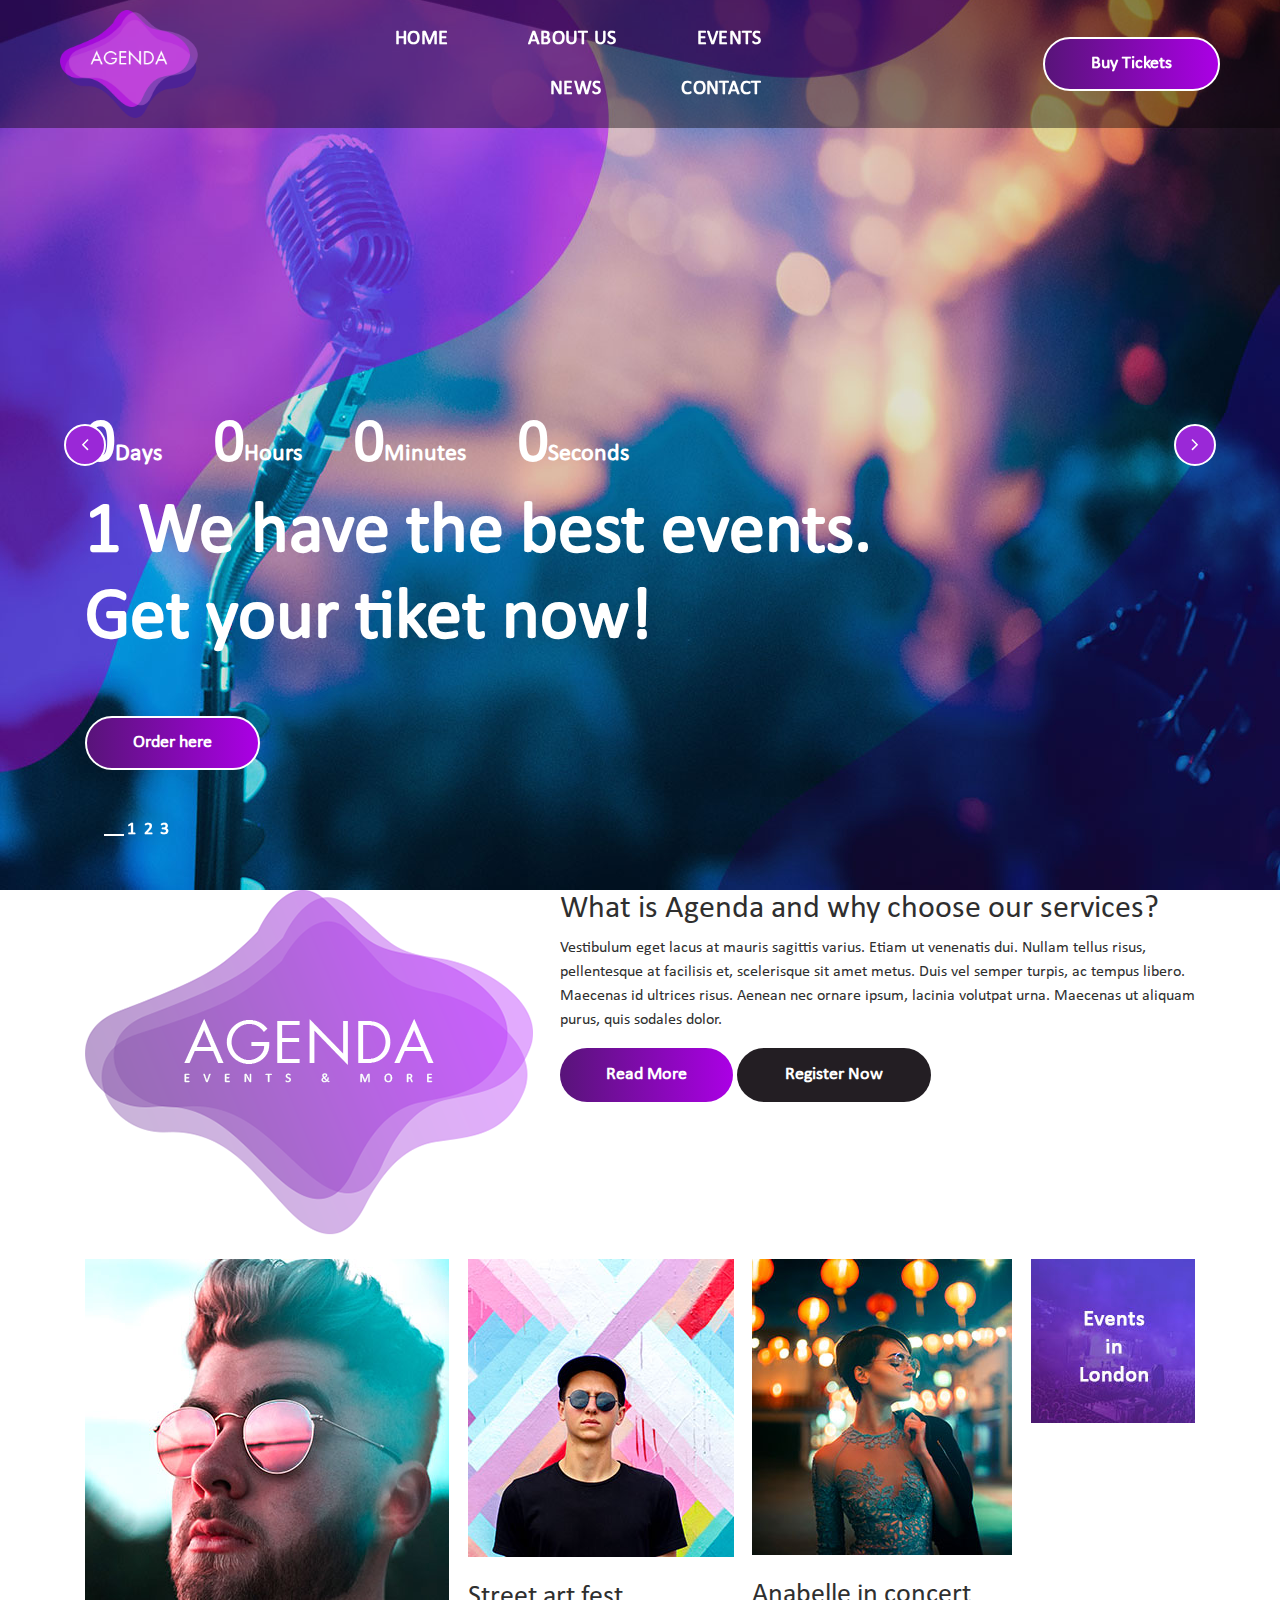
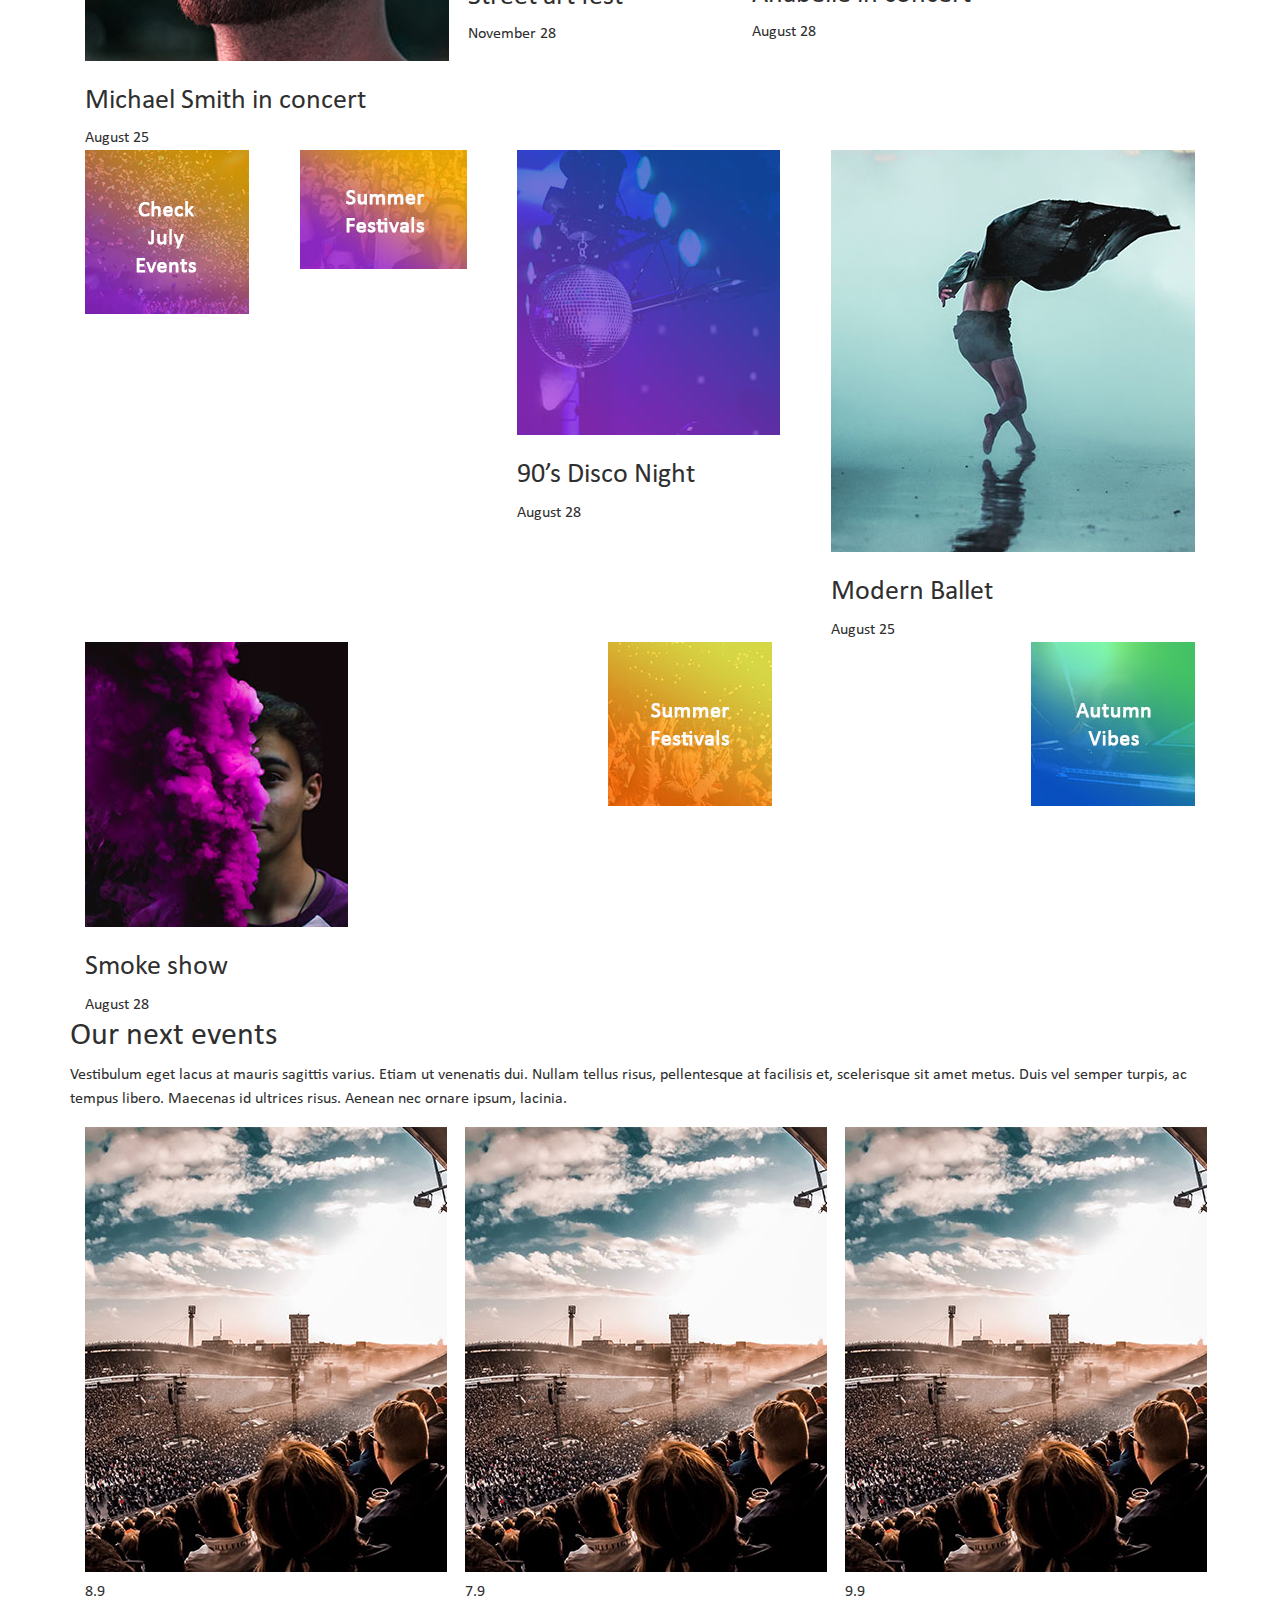
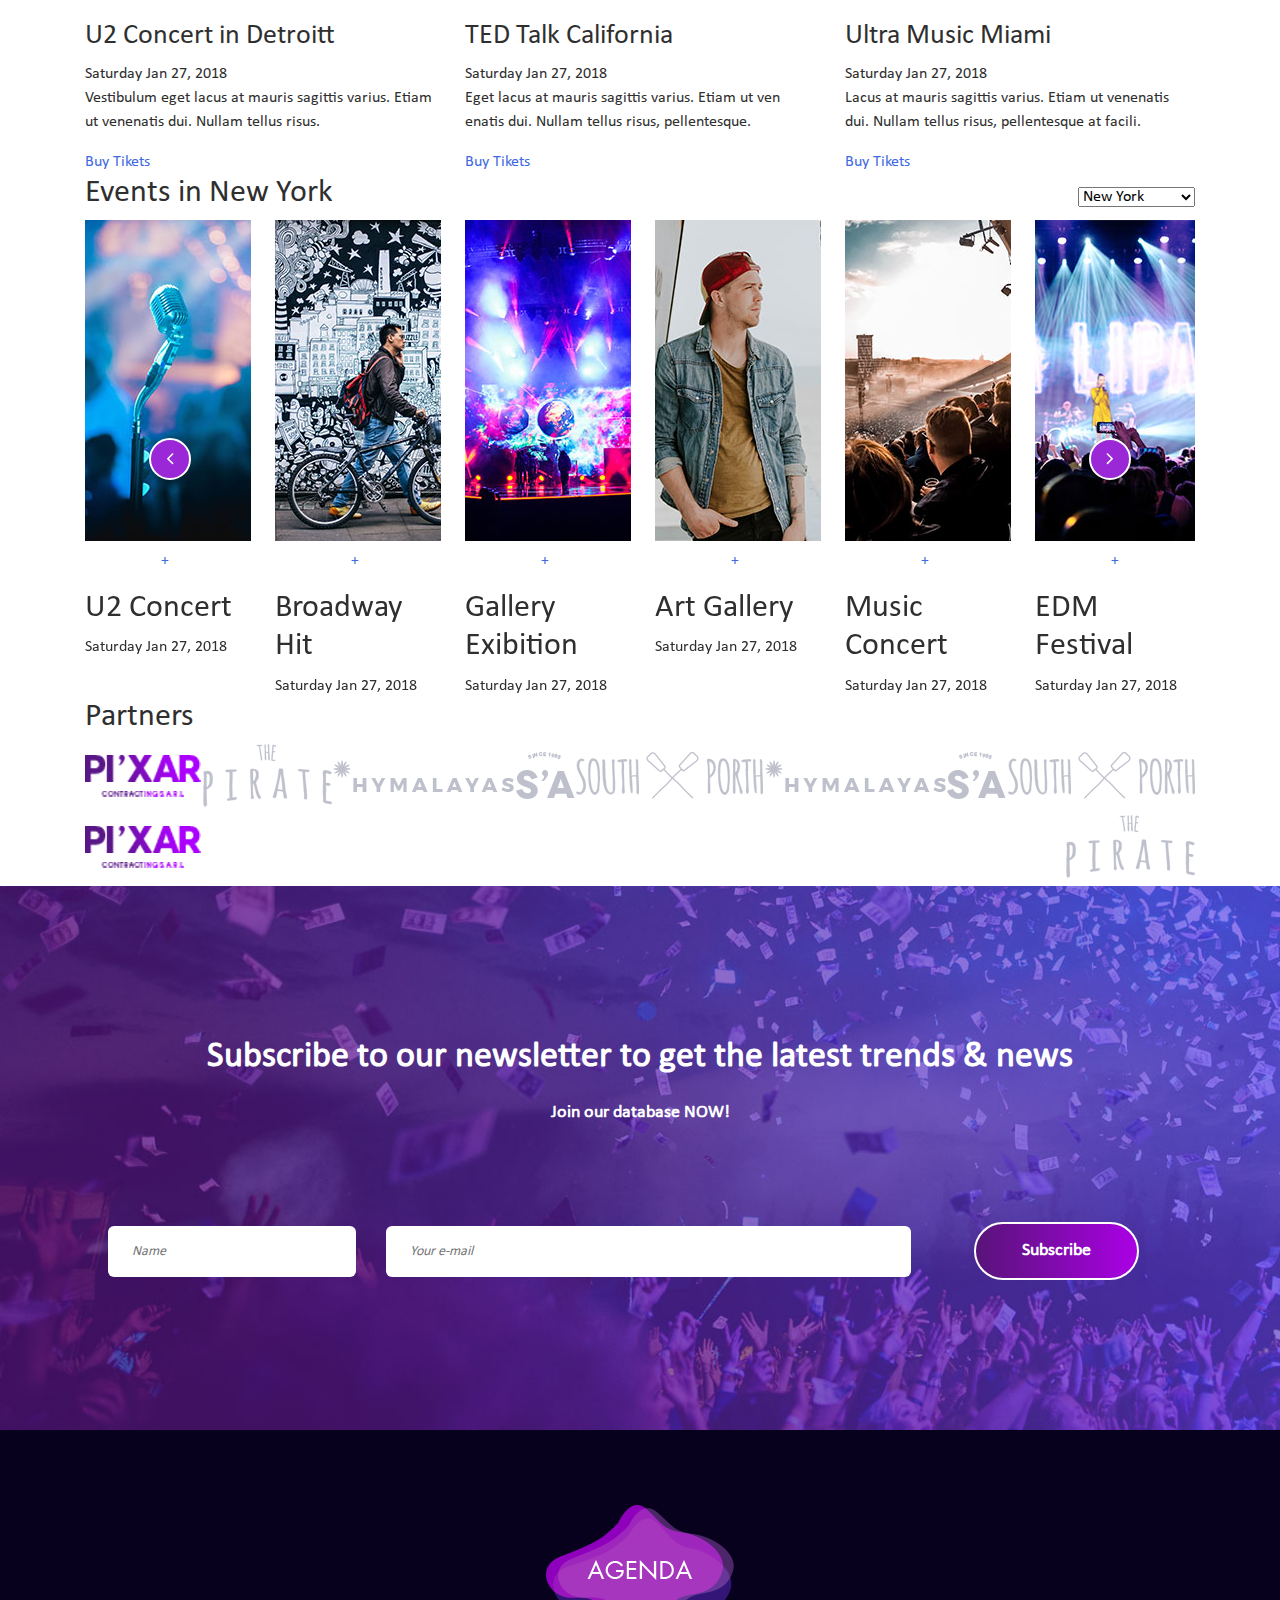
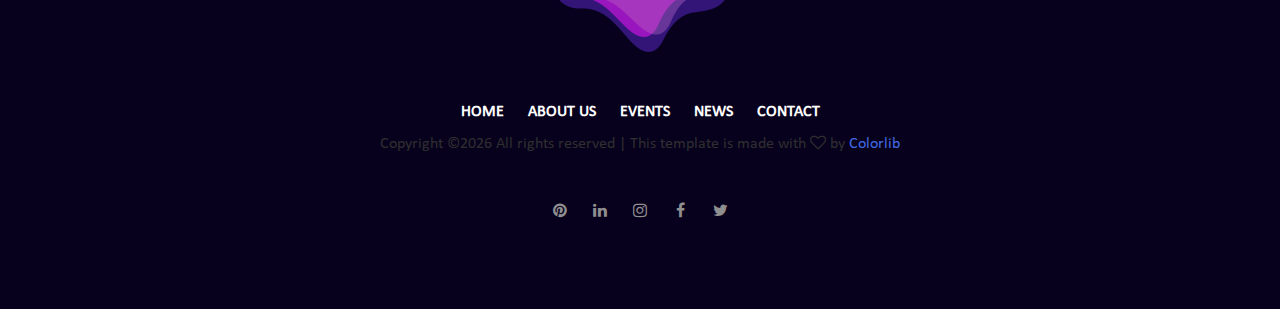
<file: index.html>
<!DOCTYPE html>
<html lang="en">
<head>
    <title>Hello World</title>

    <!-- Required meta tags -->
    <meta charset="utf-8">
    <meta name="viewport" content="width=device-width, initial-scale=1, shrink-to-fit=no">

    <!-- Bootstrap CSS -->
    <link rel="stylesheet" href="css/bootstrap.min.css">

    <!-- FontAwesome CSS -->
    <link rel="stylesheet" href="css/font-awesome.min.css">

    <!-- Swiper CSS -->
    <link rel="stylesheet" href="css/swiper.min.css">

    <!-- Styles -->
    <link rel="stylesheet" href="style.css">
    <script src="js/custom.js"></script>
</head>
<body>
<header class="site-header">
    <div class="header-bar">
        <div class="container-fluid">
            <div class="row align-items-center">
                <div class="col-10 col-lg-2 order-lg-1">
                    <div class="site-branding">
                        <div class="site-title">
                            <a href="#"><img src="images/logo.png" alt="logo"></a>
                        </div><!-- .site-title -->
                    </div><!-- .site-branding -->
                </div><!-- .col -->

                <div class="col-2 col-lg-7 order-3 order-lg-2">
                    <nav class="site-navigation">
                        <div class="hamburger-menu d-lg-none">
                            <span></span>
                            <span></span>
                            <span></span>
                            <span></span>
                        </div><!-- .hamburger-menu -->

                        <ul>
                            <li><a href="#">Home</a></li>
                            <li><a href="#">About us</a></li>
                            <li><a href="#">Events</a></li>
                            <li><a href="#">News</a></li>
                            <li><a href="#">Contact</a></li>
                        </ul>
                    </nav><!-- .site-navigation -->
                </div><!-- .col -->

                <div class="col-lg-3 d-none d-lg-block order-2 order-lg-3">
                    <div class="buy-tickets">
                        <a class="btn gradient-bg" href="#">Buy Tickets</a>
                    </div><!-- .buy-tickets -->
                </div><!-- .col -->
            </div><!-- .row -->
        </div><!-- .container-fluid -->
    </div><!-- .header-bar -->

    <div class="swiper-container hero-slider">
        <div class="swiper-wrapper">
            <div class="swiper-slide" data-date="2018/05/01" style="background: url('images/header-bg.jpg') no-repeat">
                <div class="hero-content">
                    <div class="container">
                        <div class="row">
                            <div class="col flex flex-column justify-content-center">
                                <div class="entry-header">
                                    <div class="countdown flex align-items-center">
                                        <div class="countdown-holder flex align-items-baseline">
                                            <span class="dday"></span>
                                            <label>Days</label>
                                        </div><!-- .countdown-holder -->

                                        <div class="countdown-holder flex align-items-baseline">
                                            <span class="dhour"></span>
                                            <label>Hours</label>
                                        </div><!-- .countdown-holder -->

                                        <div class="countdown-holder flex align-items-baseline">
                                            <span class="dmin"></span>
                                            <label>Minutes</label>
                                        </div><!-- .countdown-holder -->

                                        <div class="countdown-holder flex align-items-baseline">
                                            <span class="dsec"></span>
                                            <label>Seconds</label>
                                        </div><!-- .countdown-holder -->
                                    </div><!-- .countdown -->

                                    <h2 class="entry-title">1 We have the best events. <br>Get your tiket now!</h2>
                                </div><!--- .entry-header -->

                                <div class="entry-footer">
                                    <a class="btn gradient-bg" href="#">Order here</a>
                                </div><!-- .entry-footer" -->
                            </div><!-- .col -->
                        </div><!-- .container -->
                    </div><!-- .hero-content -->
                </div><!-- .swiper-slide -->
            </div><!-- .swiper-wrapper -->

            <div class="swiper-slide" data-date="2019/05/01" style="background: url('images/header-bg.jpg') no-repeat">
                <div class="hero-content">
                    <div class="container">
                        <div class="row">
                            <div class="col flex flex-column justify-content-center">
                                <div class="entry-header">
                                    <div class="countdown flex align-items-center">
                                        <div class="countdown-holder flex align-items-baseline">
                                            <span class="dday"></span>
                                            <label>Days</label>
                                        </div><!-- .countdown-holder -->

                                        <div class="countdown-holder flex align-items-baseline">
                                            <span class="dhour"></span>
                                            <label>Hours</label>
                                        </div><!-- .countdown-holder -->

                                        <div class="countdown-holder flex align-items-baseline">
                                            <span class="dmin"></span>
                                            <label>Minutes</label>
                                        </div><!-- .countdown-holder -->

                                        <div class="countdown-holder flex align-items-baseline">
                                            <span class="dsec"></span>
                                            <label>Seconds</label>
                                        </div><!-- .countdown-holder -->
                                    </div><!-- .countdown -->

                                    <h2 class="entry-title">2 We have the best events. <br>Get your tiket now!</h2>
                                </div><!--- .entry-header -->

                                <div class="entry-footer">
                                    <a class="btn gradient-bg" href="#">Order here</a>
                                </div><!-- .entry-footer" -->
                            </div><!-- .col -->
                        </div><!-- .container -->
                    </div><!-- .hero-content -->
                </div><!-- .swiper-slide -->
            </div><!-- .swiper-wrapper -->

            <div class="swiper-slide" data-date="2020/05/01" style="background: url('images/header-bg.jpg') no-repeat">
                <div class="hero-content">
                    <div class="container">
                        <div class="row">
                            <div class="col flex flex-column justify-content-center">
                                <div class="entry-header">
                                    <div class="countdown flex align-items-center">
                                        <div class="countdown-holder flex align-items-baseline">
                                            <span class="dday"></span>
                                            <label>Days</label>
                                        </div><!-- .countdown-holder -->

                                        <div class="countdown-holder flex align-items-baseline">
                                            <span class="dhour"></span>
                                            <label>Hours</label>
                                        </div><!-- .countdown-holder -->

                                        <div class="countdown-holder flex align-items-baseline">
                                            <span class="dmin"></span>
                                            <label>Minutes</label>
                                        </div><!-- .countdown-holder -->

                                        <div class="countdown-holder flex align-items-baseline">
                                            <span class="dsec"></span>
                                            <label>Seconds</label>
                                        </div><!-- .countdown-holder -->
                                    </div><!-- .countdown -->

                                    <h2 class="entry-title">3 We have the best events. <br>Get your tiket now!</h2>
                                </div><!--- .entry-header -->

                                <div class="entry-footer">
                                    <a class="btn gradient-bg" href="#">Order here</a>
                                </div><!-- .entry-footer" -->
                            </div><!-- .col -->
                        </div><!-- .container -->
                    </div><!-- .hero-content -->
                </div><!-- .swiper-slide -->
            </div><!-- .swiper-wrapper -->
        </div>

        <!-- Add Pagination -->
        <div class="swiper-pagination"></div>

        <!-- Add Arrows -->
        <div class="swiper-button-next flex justify-content-center align-items-center">
            <span><svg viewBox="0 0 1792 1792" xmlns="http://www.w3.org/2000/svg"><path d="M1171 960q0 13-10 23l-466 466q-10 10-23 10t-23-10l-50-50q-10-10-10-23t10-23l393-393-393-393q-10-10-10-23t10-23l50-50q10-10 23-10t23 10l466 466q10 10 10 23z"/></svg></span>
        </div>

        <div class="swiper-button-prev flex justify-content-center align-items-center">
            <span><svg viewBox="0 0 1792 1792" xmlns="http://www.w3.org/2000/svg"><path d="M1203 544q0 13-10 23l-393 393 393 393q10 10 10 23t-10 23l-50 50q-10 10-23 10t-23-10l-466-466q-10-10-10-23t10-23l466-466q10-10 23-10t23 10l50 50q10 10 10 23z"/></svg></span>
        </div>
    </div><!-- .swiper-container -->
</header><!-- .site-header -->

<div class="homepage-info-section">
    <div class="container">
        <div class="row">
            <div class="col-12 col-md-4 col-lg-5">
                <figure>
                    <img src="images/logo-2.png" alt="logo">
                </figure>
            </div>

            <div class="col-12 col-md-8 col-lg-7">
                <header class="entry-header">
                    <h2 class="entry-title">What is Agenda and why choose our services?</h2>
                </header>

                <div class="entry-content">
                    <p>Vestibulum eget lacus at mauris sagittis varius. Etiam ut venenatis dui. Nullam tellus risus, pellentesque at facilisis et, scelerisque sit amet metus. Duis vel semper turpis, ac tempus libero. Maecenas id ultrices risus. Aenean nec ornare ipsum, lacinia volutpat urna. Maecenas ut aliquam purus, quis sodales dolor.</p>
                </div>

                <footer class="entry-footer">
                    <a href="#" class="btn gradient-bg">Read More</a>
                    <a href="#" class="btn dark">Register Now</a>
                </footer>
            </div>
        </div>
    </div>
</div>

<div class="homepage-featured-events">
    <div class="container">
        <div class="row">
            <div class="col-12">
                <div class="featured-events-wrap flex flex-wrap justify-content-between">
                    <div class="event-content-wrap positioning-event-1">
                        <figure>
                            <a href="#"><img src="images/1.jpg" alt="1"></a>
                        </figure>

                        <header class="entry-header">
                            <h3 class="entry-title">Michael Smith in concert</h3>

                            <div class="posted-date">August 25</div>
                        </header>
                    </div>

                    <div class="event-content-wrap positioning-event-2">
                        <figure>
                            <a href="#"><img src="images/2.jpg" alt=""></a>
                        </figure>

                        <header class="entry-header">
                            <h3 class="entry-title">Street art fest</h3>

                            <div class="posted-date">November 28</div>
                        </header>
                    </div>

                    <div class="event-content-wrap positioning-event-3">
                        <figure>
                            <a href="#"><img src="images/3.jpg" alt=""></a>
                        </figure>

                        <header class="entry-header">
                            <h3 class="entry-title">Anabelle in concert</h3>

                            <div class="posted-date">August 28</div>
                        </header>
                    </div>

                    <div class="event-content-wrap positioning-event-4 half">
                        <figure>
                            <a href="#"><img src="images/events-in-london.jpg" alt=""></a>
                        </figure>
                    </div>

                    <div class="event-content-wrap positioning-event-5 half">
                        <figure>
                            <a href="#"><img src="images/check-july.png" alt=""></a>
                        </figure>
                    </div>

                    <div class="event-content-wrap positioning-event-6 half">
                        <figure>
                            <a href="#"><img src="images/summer-festivals.jpg" alt=""></a>
                        </figure>
                    </div>

                    <div class="event-content-wrap positioning-event-7">
                        <figure>
                            <a href="#"><img src="images/90.jpg" alt=""></a>
                        </figure>

                        <header class="entry-header">
                            <h3 class="entry-title">90’s Disco Night</h3>

                            <div class="posted-date">August 28</div>
                        </header>
                    </div>

                    <div class="event-content-wrap positioning-event-8">
                        <figure>
                            <a href="#"><img src="images/modern.jpg" alt="1"></a>
                        </figure>

                        <header class="entry-header">
                            <h3 class="entry-title">Modern Ballet</h3>

                            <div class="posted-date">August 25</div>
                        </header>
                    </div>

                    <div class="event-content-wrap positioning-event-9">
                        <figure>
                            <a href="#"><img src="images/smoke.jpg" alt=""></a>
                        </figure>

                        <header class="entry-header">
                            <h3 class="entry-title">Smoke show</h3>

                            <div class="posted-date">August 28</div>
                        </header>
                    </div>

                    <div class="event-content-wrap positioning-event-10 half">
                        <figure>
                            <a href="#"><img src="images/summer-festival.jpg" alt=""></a>
                        </figure>
                    </div>

                    <div class="event-content-wrap positioning-event-11 half">
                        <figure>
                            <a href="#"><img src="images/autumn.jpg" alt=""></a>
                        </figure>
                    </div>
                </div>
            </div>
        </div>
    </div>
</div>

<div class="homepage-next-events">
    <div class="container">
        <div class="row">
            <div class="next-events-section-header">
                <h2 class="entry-title">Our next events</h2>
                <p>Vestibulum eget lacus at mauris sagittis varius. Etiam ut venenatis dui. Nullam tellus risus, pellentesque at facilisis et, scelerisque sit amet metus. Duis vel semper turpis, ac tempus libero. Maecenas id ultrices risus. Aenean nec ornare ipsum, lacinia.</p>
            </div>
        </div>

        <div class="row">
            <div class="col-12 col-sm-6 col-md-4">
                <div class="next-event-wrap">
                    <figure>
                        <a href="#"><img src="images/next1.jpg" alt="1"></a>

                        <div class="event-rating">8.9</div>
                    </figure>

                    <header class="entry-header">
                        <h3 class="entry-title">U2 Concert in Detroitt</h3>

                        <div class="posted-date">Saturday <span>Jan 27, 2018</span></div>
                    </header>

                    <div class="entry-content">
                        <p>Vestibulum eget lacus at mauris sagittis varius. Etiam ut venenatis dui. Nullam tellus risus.</p>
                    </div>

                    <footer class="entry-footer">
                        <a href="#">Buy Tikets</a>
                    </footer>
                </div>
            </div>

            <div class="col-12 col-sm-6 col-md-4">
                <div class="next-event-wrap">
                    <figure>
                        <a href="#"><img src="images/next1.jpg" alt="1"></a>

                        <div class="event-rating">7.9</div>
                    </figure>

                    <header class="entry-header">
                        <h3 class="entry-title">TED Talk California</h3>

                        <div class="posted-date">Saturday <span>Jan 27, 2018</span></div>
                    </header>

                    <div class="entry-content">
                        <p>Eget lacus at mauris sagittis varius. Etiam ut ven enatis dui. Nullam tellus risus, pellentesque.</p>
                    </div>

                    <footer class="entry-footer">
                        <a href="#">Buy Tikets</a>
                    </footer>
                </div>
            </div>

            <div class="col-12 col-sm-6 col-md-4">
                <div class="next-event-wrap">
                    <figure>
                        <a href="#"><img src="images/next1.jpg" alt="1"></a>

                        <div class="event-rating">9.9</div>
                    </figure>

                    <header class="entry-header">
                        <h3 class="entry-title">Ultra Music Miami</h3>

                        <div class="posted-date">Saturday <span>Jan 27, 2018</span></div>
                    </header>

                    <div class="entry-content">
                        <p>Lacus at mauris sagittis varius. Etiam ut venenatis dui. Nullam tellus risus, pellentesque at facili.</p>
                    </div>

                    <footer class="entry-footer">
                        <a href="#">Buy Tikets</a>
                    </footer>
                </div>
            </div>
        </div>
    </div>
</div>

<div class="homepage-regional-events">
    <div class="container">
        <div class="row">
            <div class="col-12">
                <header class="regional-events-heading entry-header flex flex-wrap justify-content-between align-items-center">
                    <h2 class="entry-title">Events in New York</h2>

                    <div class="select-location">
                        <select>
                            <option>New York</option>
                            <option>California</option>
                            <option>South Carolina</option>
                        </select>
                    </div>
                </header>

                <div class="swiper-container homepage-regional-events-slider">
                    <div class="swiper-wrapper">
                        <div class="swiper-slide">
                            <figure>
                                <img src="images/event-slider-1.jpg" alt="">

                                <a class="event-overlay-link flex justify-content-center align-items-center" href="#">+</a>
                            </figure><!-- .hero-image -->

                            <div class="entry-header">
                                <h2 class="entry-title">U2 Concert </h2>
                            </div><!--- .entry-header -->

                            <div class="entry-footer">
                                <div class="posted-date">Saturday <span>Jan 27, 2018</span></div>
                            </div><!-- .entry-footer" -->
                        </div><!-- .swiper-slide -->

                        <div class="swiper-slide">
                            <figure>
                                <img src="images/event-slider-2.jpg" alt="">

                                <a class="event-overlay-link flex justify-content-center align-items-center" href="#">+</a>
                            </figure><!-- .hero-image -->

                            <div class="entry-header">
                                <h2 class="entry-title">Broadway Hit </h2>
                            </div><!--- .entry-header -->

                            <div class="entry-footer">
                                <div class="posted-date">Saturday <span>Jan 27, 2018</span></div>
                            </div><!-- .entry-footer" -->
                        </div><!-- .swiper-slide -->

                        <div class="swiper-slide">
                            <figure>
                                <img src="images/event-slider-3.jpg" alt="">

                                <a class="event-overlay-link flex justify-content-center align-items-center" href="#">+</a>
                            </figure><!-- .hero-image -->

                            <div class="entry-header">
                                <h2 class="entry-title">Gallery Exibition</h2>
                            </div><!--- .entry-header -->

                            <div class="entry-footer">
                                <div class="posted-date">Saturday <span>Jan 27, 2018</span></div>
                            </div><!-- .entry-footer" -->
                        </div><!-- .swiper-slide -->

                        <div class="swiper-slide">
                            <figure>
                                <img src="images/event-slider-4.jpg" alt="">

                                <a class="event-overlay-link flex justify-content-center align-items-center" href="#">+</a>
                            </figure><!-- .hero-image -->

                            <div class="entry-header">
                                <h2 class="entry-title">Art Gallery</h2>
                            </div><!--- .entry-header -->

                            <div class="entry-footer">
                                <div class="posted-date">Saturday <span>Jan 27, 2018</span></div>
                            </div><!-- .entry-footer" -->
                        </div><!-- .swiper-slide -->

                        <div class="swiper-slide">
                            <figure>
                                <img src="images/event-slider-5.jpg" alt="">

                                <a class="event-overlay-link flex justify-content-center align-items-center" href="#">+</a>
                            </figure><!-- .hero-image -->

                            <div class="entry-header">
                                <h2 class="entry-title">Music Concert</h2>
                            </div><!--- .entry-header -->

                            <div class="entry-footer">
                                <div class="posted-date">Saturday <span>Jan 27, 2018</span></div>
                            </div><!-- .entry-footer" -->
                        </div><!-- .swiper-slide -->

                        <div class="swiper-slide">
                            <figure>
                                <img src="images/event-slider-6.jpg" alt="">

                                <a class="event-overlay-link flex justify-content-center align-items-center" href="#">+</a>
                            </figure><!-- .hero-image -->

                            <div class="entry-header">
                                <h2 class="entry-title">EDM Festival</h2>
                            </div><!--- .entry-header -->

                            <div class="entry-footer">
                                <div class="posted-date">Saturday <span>Jan 27, 2018</span></div>
                            </div><!-- .entry-footer" -->
                        </div><!-- .swiper-slide -->

                        <div class="swiper-slide">
                            <figure>
                                <img src="images/event-slider-1.jpg" alt="">

                                <a class="event-overlay-link flex justify-content-center align-items-center" href="#">+</a>
                            </figure><!-- .hero-image -->

                            <div class="entry-header">
                                <h2 class="entry-title">U2 Concert </h2>
                            </div><!--- .entry-header -->

                            <div class="entry-footer">
                                <div class="posted-date">Saturday <span>Jan 27, 2018</span></div>
                            </div><!-- .entry-footer" -->
                        </div><!-- .swiper-slide -->
                    </div><!-- .swiper-wrapper -->

                    <!-- Add Arrows -->
                    <div class="swiper-button-next flex justify-content-center align-items-center">
                        <span><svg viewBox="0 0 1792 1792" xmlns="http://www.w3.org/2000/svg"><path d="M1171 960q0 13-10 23l-466 466q-10 10-23 10t-23-10l-50-50q-10-10-10-23t10-23l393-393-393-393q-10-10-10-23t10-23l50-50q10-10 23-10t23 10l466 466q10 10 10 23z"/></svg></span>
                    </div>

                    <div class="swiper-button-prev flex justify-content-center align-items-center">
                        <span><svg viewBox="0 0 1792 1792" xmlns="http://www.w3.org/2000/svg"><path d="M1203 544q0 13-10 23l-393 393 393 393q10 10 10 23t-10 23l-50 50q-10 10-23 10t-23-10l-466-466q-10-10-10-23t10-23l466-466q10-10 23-10t23 10l50 50q10 10 10 23z"/></svg></span>
                    </div>
                </div><!-- .swiper-container -->

                <div class="events-partners">
                    <header class="entry-header">
                        <h2 class="entry-title">Partners</h2>
                    </header>

                    <div class="events-partners-logos flex flex-wrap justify-content-between align-items-center">
                        <div class="event-partner-logo">
                            <a href="#"><img src="images/pixar.png" alt=""></a>
                        </div>

                        <div class="event-partner-logo">
                            <a href="#"><img src="images/the-pirate.png" alt=""></a>
                        </div>

                        <div class="event-partner-logo">
                            <a href="#"><img src="images/himalayas.png" alt=""></a>
                        </div>

                        <div class="event-partner-logo">
                            <a href="#"><img src="images/sa.png" alt=""></a>
                        </div>

                        <div class="event-partner-logo">
                            <a href="#"><img src="images/south-porth.png" alt=""></a>
                        </div>

                        <div class="event-partner-logo">
                            <a href="#"><img src="images/himalayas.png" alt=""></a>
                        </div>

                        <div class="event-partner-logo">
                            <a href="#"><img src="images/sa.png" alt=""></a>
                        </div>

                        <div class="event-partner-logo">
                            <a href="#"><img src="images/south-porth.png" alt=""></a>
                        </div>

                        <div class="event-partner-logo">
                            <a href="#"><img src="images/pixar.png" alt=""></a>
                        </div>

                        <div class="event-partner-logo">
                            <a href="#"><img src="images/the-pirate.png" alt=""></a>
                        </div>
                    </div>
                </div>

            </div>
        </div>
    </div>
</div>

<div class="newsletter-subscribe">
    <div class="container">
        <div class="row">
            <div class="col-12">
                <header class="entry-header">
                    <h2 class="entry-title">Subscribe to our newsletter to get the latest trends & news</h2>
                    <p>Join our database NOW!</p>
                </header>

                <div class="newsletter-form">
                    <form class="flex flex-wrap justify-content-center align-items-center">
                        <div class="col-md-12 col-lg-3">
                            <input type="text" placeholder="Name">
                        </div>

                        <div class="col-md-12 col-lg-6">
                            <input type="email" placeholder="Your e-mail">
                        </div>

                        <div class="col-md-12 col-lg-3">
                            <input class="btn gradient-bg" type="submit" value="Subscribe">
                        </div>
                    </form>
                </div>
            </div>
        </div>
    </div>
</div>

<footer class="site-footer">
    <div class="container">
        <div class="row">
            <div class="col-12">
                <figure class="footer-logo">
                    <a href="#"><img src="images/logo.png" alt="logo"></a>
                </figure>

                <nav class="footer-navigation">
                    <ul class="flex flex-wrap justify-content-center align-items-center">
                        <li><a href="#">Home</a></li>
                        <li><a href="#">About us</a></li>
                        <li><a href="#">Events</a></li>
                        <li><a href="#">News</a></li>
                        <li><a href="#">Contact</a></li>
                    </ul>
                </nav>

                <!-- Link back to Colorlib can't be removed. Template is licensed under CC BY 3.0. -->
Copyright &copy;<script>document.write(new Date().getFullYear());</script> All rights reserved | This template is made with <i class="fa fa-heart-o" aria-hidden="true"></i> by <a href="https://colorlib.com" target="_blank">Colorlib</a>
<!-- Link back to Colorlib can't be removed. Template is licensed under CC BY 3.0. -->

                <div class="footer-social">
                    <ul class="flex flex-wrap justify-content-center align-items-center">
                        <li><a href="#"><i class="fa fa-pinterest"></i></a></li>
                        <li><a href="#"><i class="fa fa-linkedin"></i></a></li>
                        <li><a href="#"><i class="fa fa-instagram"></i></a></li>
                        <li><a href="#"><i class="fa fa-facebook"></i></a></li>
                        <li><a href="#"><i class="fa fa-twitter"></i></a></li>
                    </ul>
                </div>
            </div>
        </div>
    </div>
</footer>

<div class="back-to-top flex justify-content-center align-items-center">
    <span><svg viewBox="0 0 1792 1792" xmlns="http://www.w3.org/2000/svg"><path d="M1395 1184q0 13-10 23l-50 50q-10 10-23 10t-23-10l-393-393-393 393q-10 10-23 10t-23-10l-50-50q-10-10-10-23t10-23l466-466q10-10 23-10t23 10l466 466q10 10 10 23z"/></svg></span>
</div>

<script type='text/javascript' src='js/jquery.js'></script>
<script type='text/javascript' src='js/masonry.pkgd.min.js'></script>
<script type='text/javascript' src='js/jquery.collapsible.min.js'></script>
<script type='text/javascript' src='js/swiper.min.js'></script>
<script type='text/javascript' src='js/jquery.countdown.min.js'></script>
<script type='text/javascript' src='js/circle-progress.min.js'></script>
<script type='text/javascript' src='js/jquery.countTo.min.js'></script>
<script type='text/javascript' src='js/custom.js'></script>

</body>
</html>
</file>
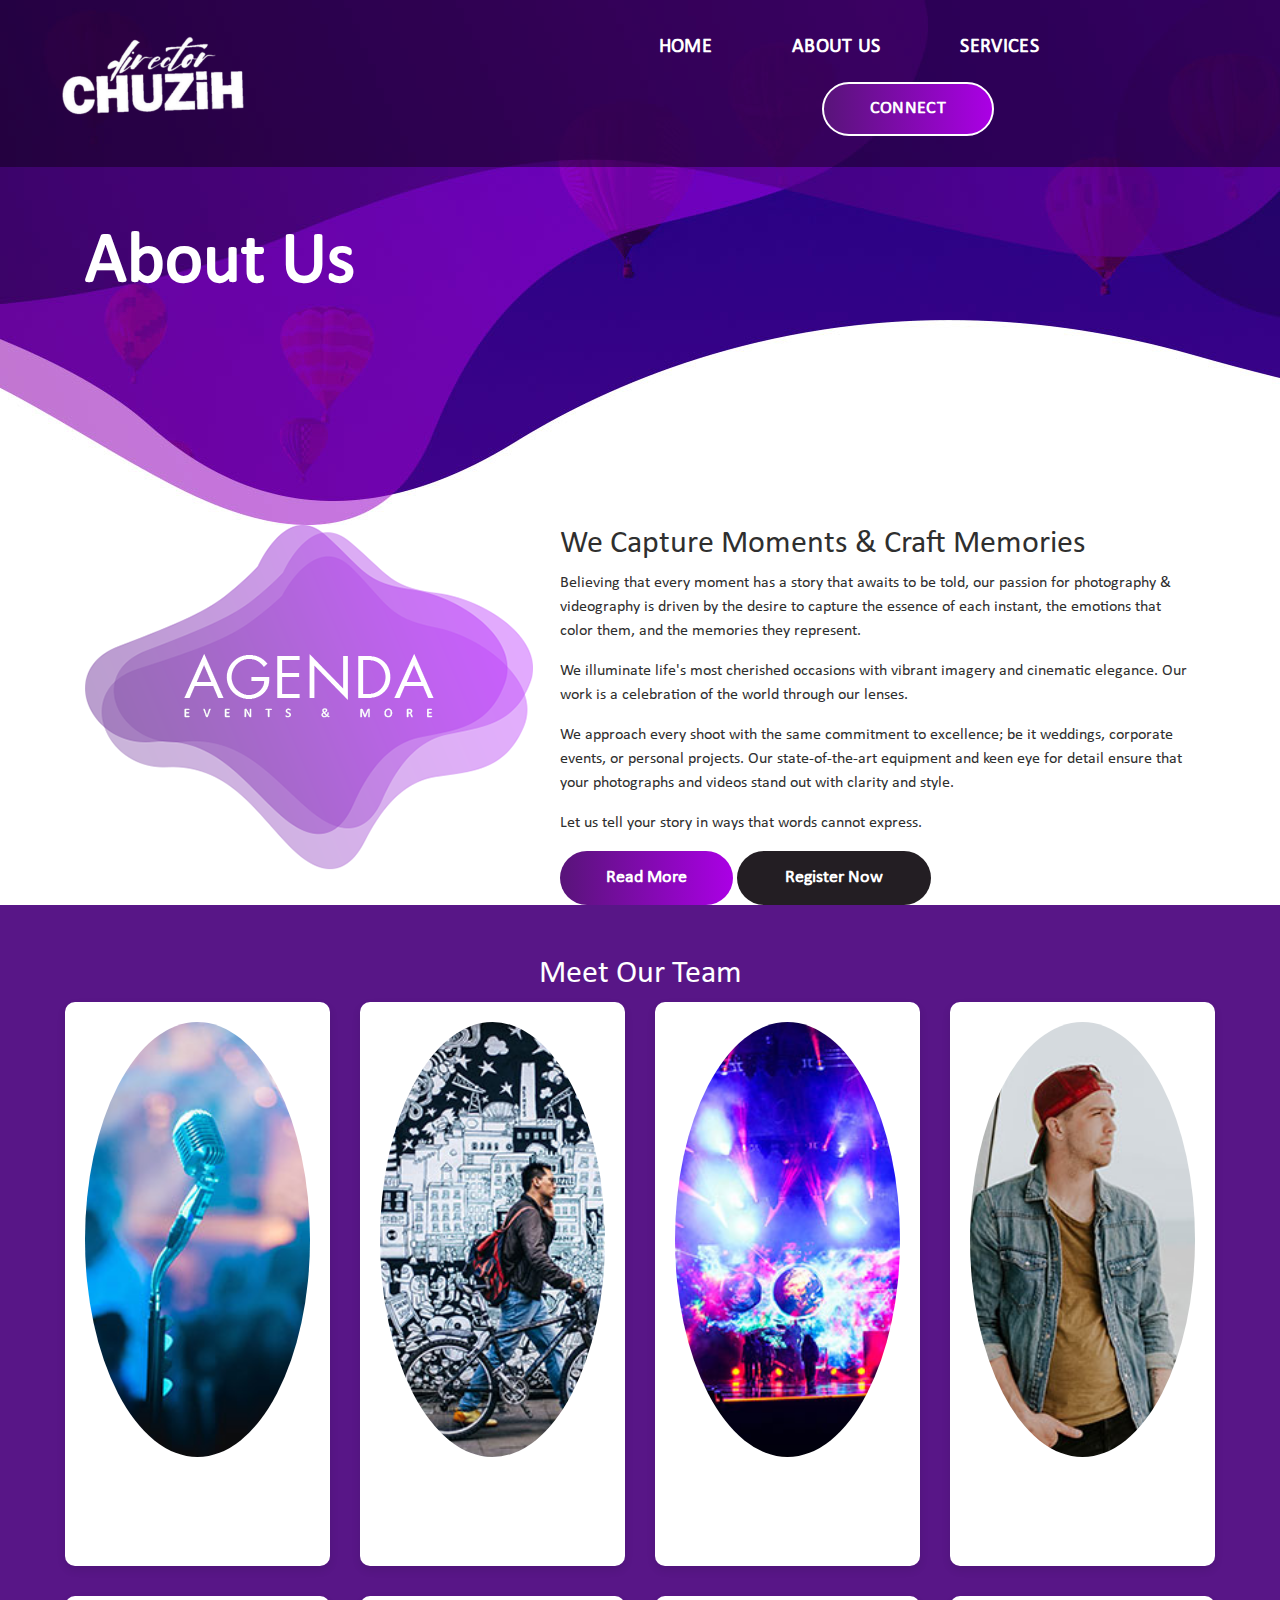
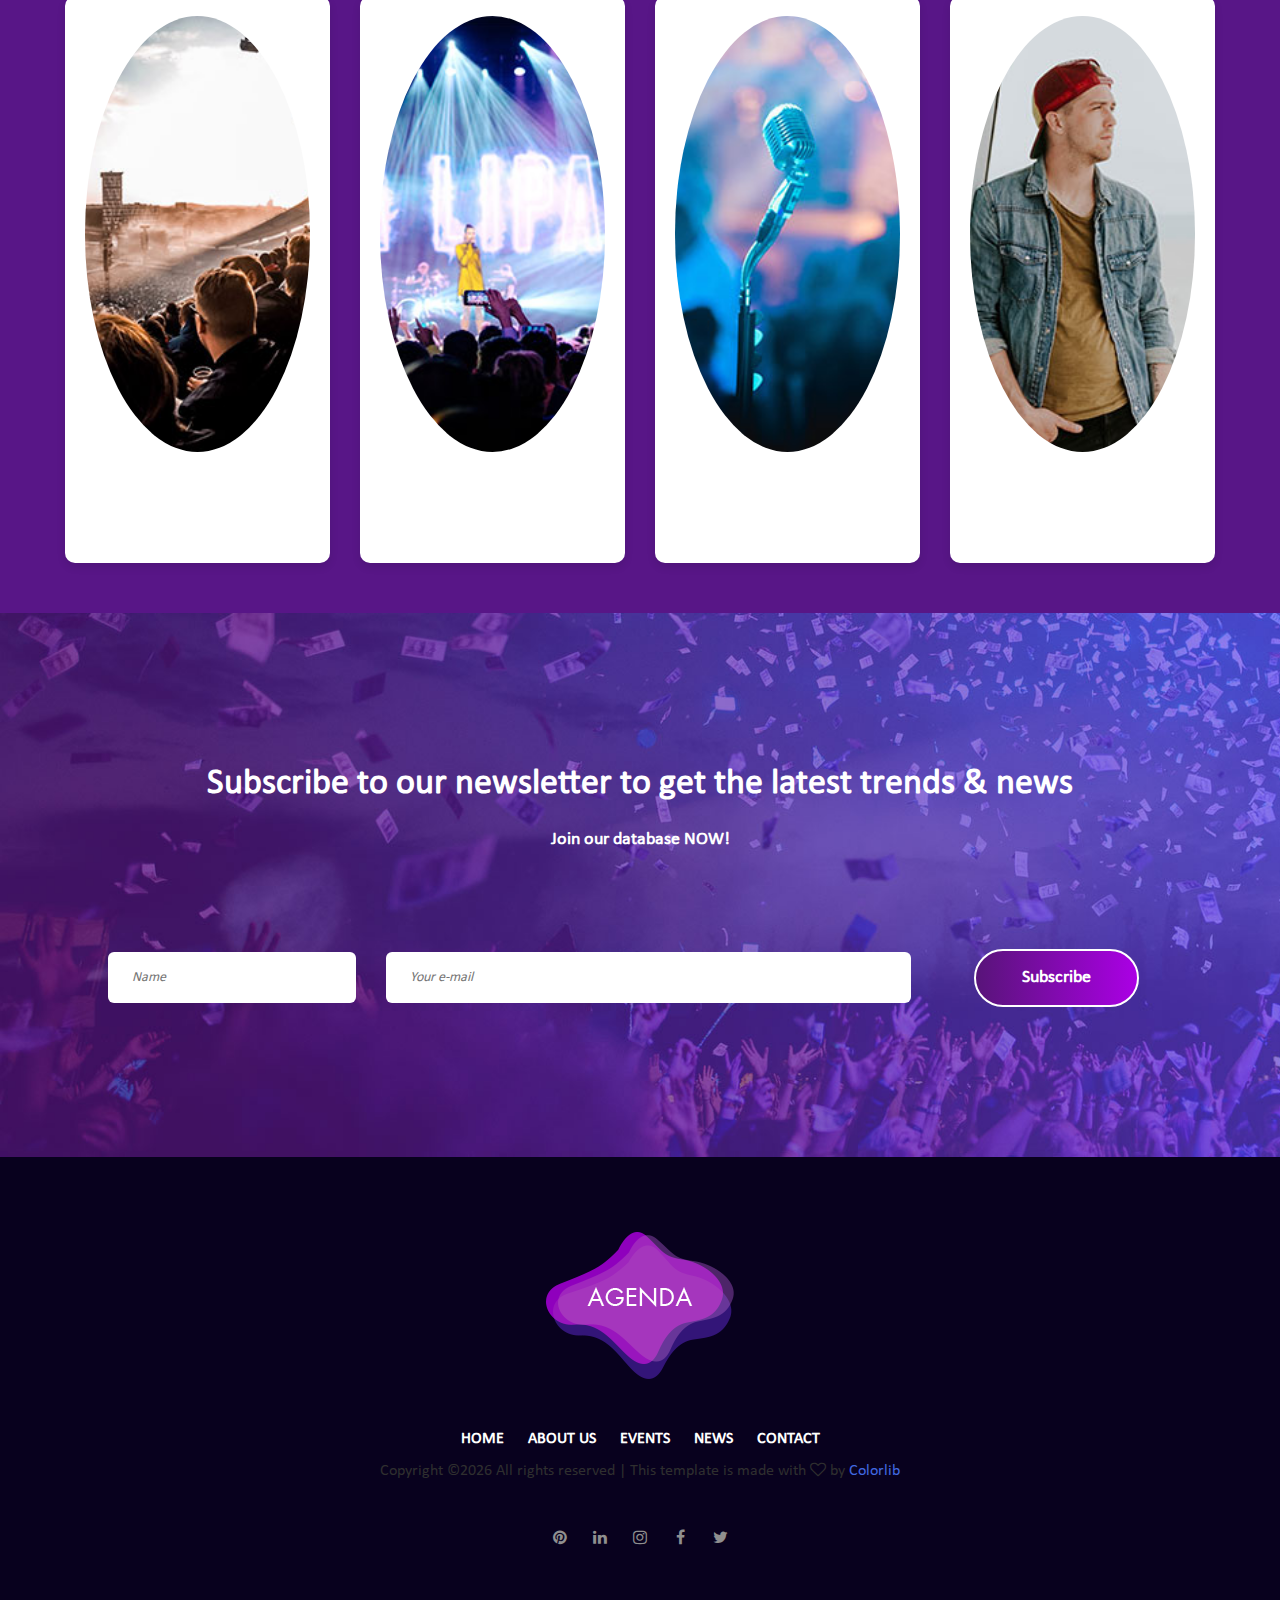
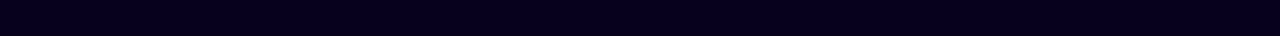
<file: about-us.html>
<!DOCTYPE html>
<html lang="en">
<head>
    <title>Director Chuzih</title>

    <!-- Required meta tags -->
    <meta charset="utf-8">
    <meta name="viewport" content="width=device-width, initial-scale=1, shrink-to-fit=no">

    <!-- Bootstrap CSS -->
    <link rel="stylesheet" href="css/bootstrap.min.css">

    <!-- FontAwesome CSS -->
    <link rel="stylesheet" href="css/font-awesome.min.css">

    <!-- Swiper CSS -->
    <link rel="stylesheet" href="css/swiper.min.css">

    <!-- Styles -->
    <link rel="stylesheet" href="style.css">
</head>
<body class="elements-page">

<header class="site-header">
    <div class="header-bar">
        <div class="container-fluid">
            <div class="row align-items-center">
                <div class="col-10 col-lg-3 order-lg-1">
                    <div class="site-branding">
                        <div class="site-title">
                            <a href="#"><img src="images/director-chuzih-logo.png" alt="logo"></a>
                        </div><!-- .site-title -->
                    </div><!-- .site-branding -->
                </div><!-- .col -->

                <div class="col-2 col-lg-9 order-3 order-lg-2">
                    <nav class="site-navigation">
                        <div class="hamburger-menu d-lg-none">
                            <span></span>
                            <span></span>
                            <span></span>
                            <span></span>
                        </div><!-- .hamburger-menu -->

                        <ul>
                            <li><a href="index.html">Home</a></li>
                            <li><a href="about-us.html">About us</a></li>
                            <li><a href="services.html">Services</a></li>
                            <li>
                                <div class="buy-tickets">
                                    <a class="btn gradient-bg" href="connect.html">Connect</a>
                                </div>
                            </li>
                        </ul>
                    </nav><!-- .site-navigation -->
                </div><!-- .col -->
            </div><!-- .row -->
        </div><!-- .container-fluid -->
    </div><!-- .header-bar -->

    <div class="page-header elements-page-header">
        <div class="container">
            <div class="row">
                <div class="col-12">
                    <header class="entry-header">
                        <h1 class="entry-title">About Us</h1>
                    </header>
                </div>
            </div>
        </div>
    </div>
</header><!-- .site-header -->

<div class="homepage-info-section">
    <div class="container">
        <div class="row">
            <div class="col-12 col-md-4 col-lg-5">
                <figure>
                    <img src="images/logo-2.png" alt="logo">
                </figure>
            </div>

            <div class="col-12 col-md-8 col-lg-7">
                <header class="entry-header">
                    <h2 class="entry-title">We Capture Moments & Craft Memories </h2>
                </header>

                <div class="entry-content">
                    <p> Believing that every moment has a story that awaits to be told, our passion for photography & videography is driven by the desire to capture the essence of each instant, the emotions that color them, and the memories they represent.</p>
                    <p> We illuminate life's most cherished occasions with vibrant imagery and cinematic elegance. Our work is a celebration of the world through our lenses.</p>
                    <p> We approach every shoot with the same commitment to excellence; be it weddings, corporate events, or personal projects. Our state-of-the-art equipment and keen eye for detail ensure that your photographs and videos stand out with clarity and style.</p>
                    <p> Let us tell your story in ways that words cannot express.</p>
                </div>

                <footer class="entry-footer">
                    <a href="#" class="btn gradient-bg">Read More</a>
                    <a href="#" class="btn dark">Register Now</a>
                </footer>
            </div>
        </div>
    </div>
</div>

<!-- Meet the Team Section -->
<div class="team-section">
    <h2>Meet Our Team</h2>
    <div class="team-grid">
    <!-- Team Member 1 -->
    <div class="team-member">
        <img src="images/event-slider-1.jpg" alt="">
    <!-- <img src="path_to_image_of_member_1.jpg" alt="Member 1"> -->
    <h3>Member Name 1</h3>
    <p>Position 1</p>
    </div>
    <!-- Team Member 2 -->
    <div class="team-member">
        <img src="images/event-slider-2.jpg" alt="">
    <!-- <img src="path_to_image_of_member_2.jpg" alt="Member 2"> -->
    <h3>Member Name 2</h4>
    <p>Position 2</p>
    </div>

        <!-- Team Member 3 -->
        <div class="team-member">
            <img src="images/event-slider-3.jpg" alt="">
        <!-- <img src="path_to_image_of_member_2.jpg" alt="Member 3"> -->
        <h3>Member Name 3</h5>
        <p>Position 3</p>
        </div>

            <!-- Team Member 4 -->
    <div class="team-member">
        <img src="images/event-slider-4.jpg" alt="">
    <!-- <img src="path_to_image_of_member_2.jpg" alt="Member 2"> -->
    <h3>Member Name 4</h6>
    <p>Position 4</p>
    </div>

            <!-- Team Member 4 -->
            <div class="team-member">
                <img src="images/event-slider-5.jpg" alt="">
            <!-- <img src="path_to_image_of_member_2.jpg" alt="Member 2"> -->
            <h3>Member Name 5</h7>
            <p>Position 5</p>
            </div>

            
            <!-- Team Member 4 -->
    <div class="team-member">
        <img src="images/event-slider-6.jpg" alt="">
    <!-- <img src="path_to_image_of_member_2.jpg" alt="Member 2"> -->
    <h3>Member Name 6</h8>
    <p>Position 6</p>
    </div>

    
            <!-- Team Member 4 -->
            <div class="team-member">
                <img src="images/event-slider-1.jpg" alt="">
            <!-- <img src="path_to_image_of_member_2.jpg" alt="Member 2"> -->
            <h3>Member Name 7</h9>
            <p>Position 7</p>
            </div>

            
            <!-- Team Member 4 -->
    <div class="team-member">
        <img src="images/event-slider-4.jpg" alt="">
    <!-- <img src="path_to_image_of_member_2.jpg" alt="Member 2"> -->
    <h3>Member Name 8</h10>
    <p>Position 8</p>
    </div>

    <!-- Add more team members here -->
    </div>
    </div>
    </div>
    </div>
    </div>
    </div>
    </div>
    </div>

<div class="newsletter-subscribe">
    <div class="container">
        <div class="row">
            <div class="col-12">
                <header class="entry-header">
                    <h2 class="entry-title">Subscribe to our newsletter to get the latest trends & news</h2>
                    <p>Join our database NOW!</p>
                </header>

                <div class="newsletter-form">
                    <form class="flex flex-wrap justify-content-center align-items-center">
                        <div class="col-md-12 col-lg-3">
                            <input type="text" placeholder="Name">
                        </div>

                        <div class="col-md-12 col-lg-6">
                            <input type="email" placeholder="Your e-mail">
                        </div>

                        <div class="col-md-12 col-lg-3">
                            <input class="btn gradient-bg" type="submit" value="Subscribe">
                        </div>
                    </form>
                </div>
            </div>
        </div>
    </div>
</div>
<footer class="site-footer">
    <div class="container">
        <div class="row">
            <div class="col-12">
                <figure class="footer-logo">
                    <a href="#"><img src="images/logo.png" alt="logo"></a>
                </figure>

                <nav class="footer-navigation">
                    <ul class="flex flex-wrap justify-content-center align-items-center">
                        <li><a href="#">Home</a></li>
                        <li><a href="#">About us</a></li>
                        <li><a href="#">Events</a></li>
                        <li><a href="#">News</a></li>
                        <li><a href="#">Contact</a></li>
                    </ul>
                </nav>

                <!-- Link back to Colorlib can't be removed. Template is licensed under CC BY 3.0. -->
Copyright &copy;<script>document.write(new Date().getFullYear());</script> All rights reserved | This template is made with <i class="fa fa-heart-o" aria-hidden="true"></i> by <a href="https://colorlib.com" target="_blank">Colorlib</a>
<!-- Link back to Colorlib can't be removed. Template is licensed under CC BY 3.0. -->

                <div class="footer-social">
                    <ul class="flex flex-wrap justify-content-center align-items-center">
                        <li><a href="#"><i class="fa fa-pinterest"></i></a></li>
                        <li><a href="#"><i class="fa fa-linkedin"></i></a></li>
                        <li><a href="#"><i class="fa fa-instagram"></i></a></li>
                        <li><a href="#"><i class="fa fa-facebook"></i></a></li>
                        <li><a href="#"><i class="fa fa-twitter"></i></a></li>
                    </ul>
                </div>
            </div>
        </div>
    </div>
</footer>

<div class="back-to-top flex justify-content-center align-items-center">
    <span><svg viewBox="0 0 1792 1792" xmlns="http://www.w3.org/2000/svg"><path d="M1395 1184q0 13-10 23l-50 50q-10 10-23 10t-23-10l-393-393-393 393q-10 10-23 10t-23-10l-50-50q-10-10-10-23t10-23l466-466q10-10 23-10t23 10l466 466q10 10 10 23z"/></svg></span>
</div>

<script type='text/javascript' src='js/jquery.js'></script>
<script type='text/javascript' src='js/masonry.pkgd.min.js'></script>
<script type='text/javascript' src='js/jquery.collapsible.min.js'></script>
<script type='text/javascript' src='js/swiper.min.js'></script>
<script type='text/javascript' src='js/jquery.countdown.min.js'></script>
<script type='text/javascript' src='js/circle-progress.min.js'></script>
<script type='text/javascript' src='js/jquery.countTo.min.js'></script>
<script type='text/javascript' src='js/custom.js'></script>

</body>
</html>
</file>
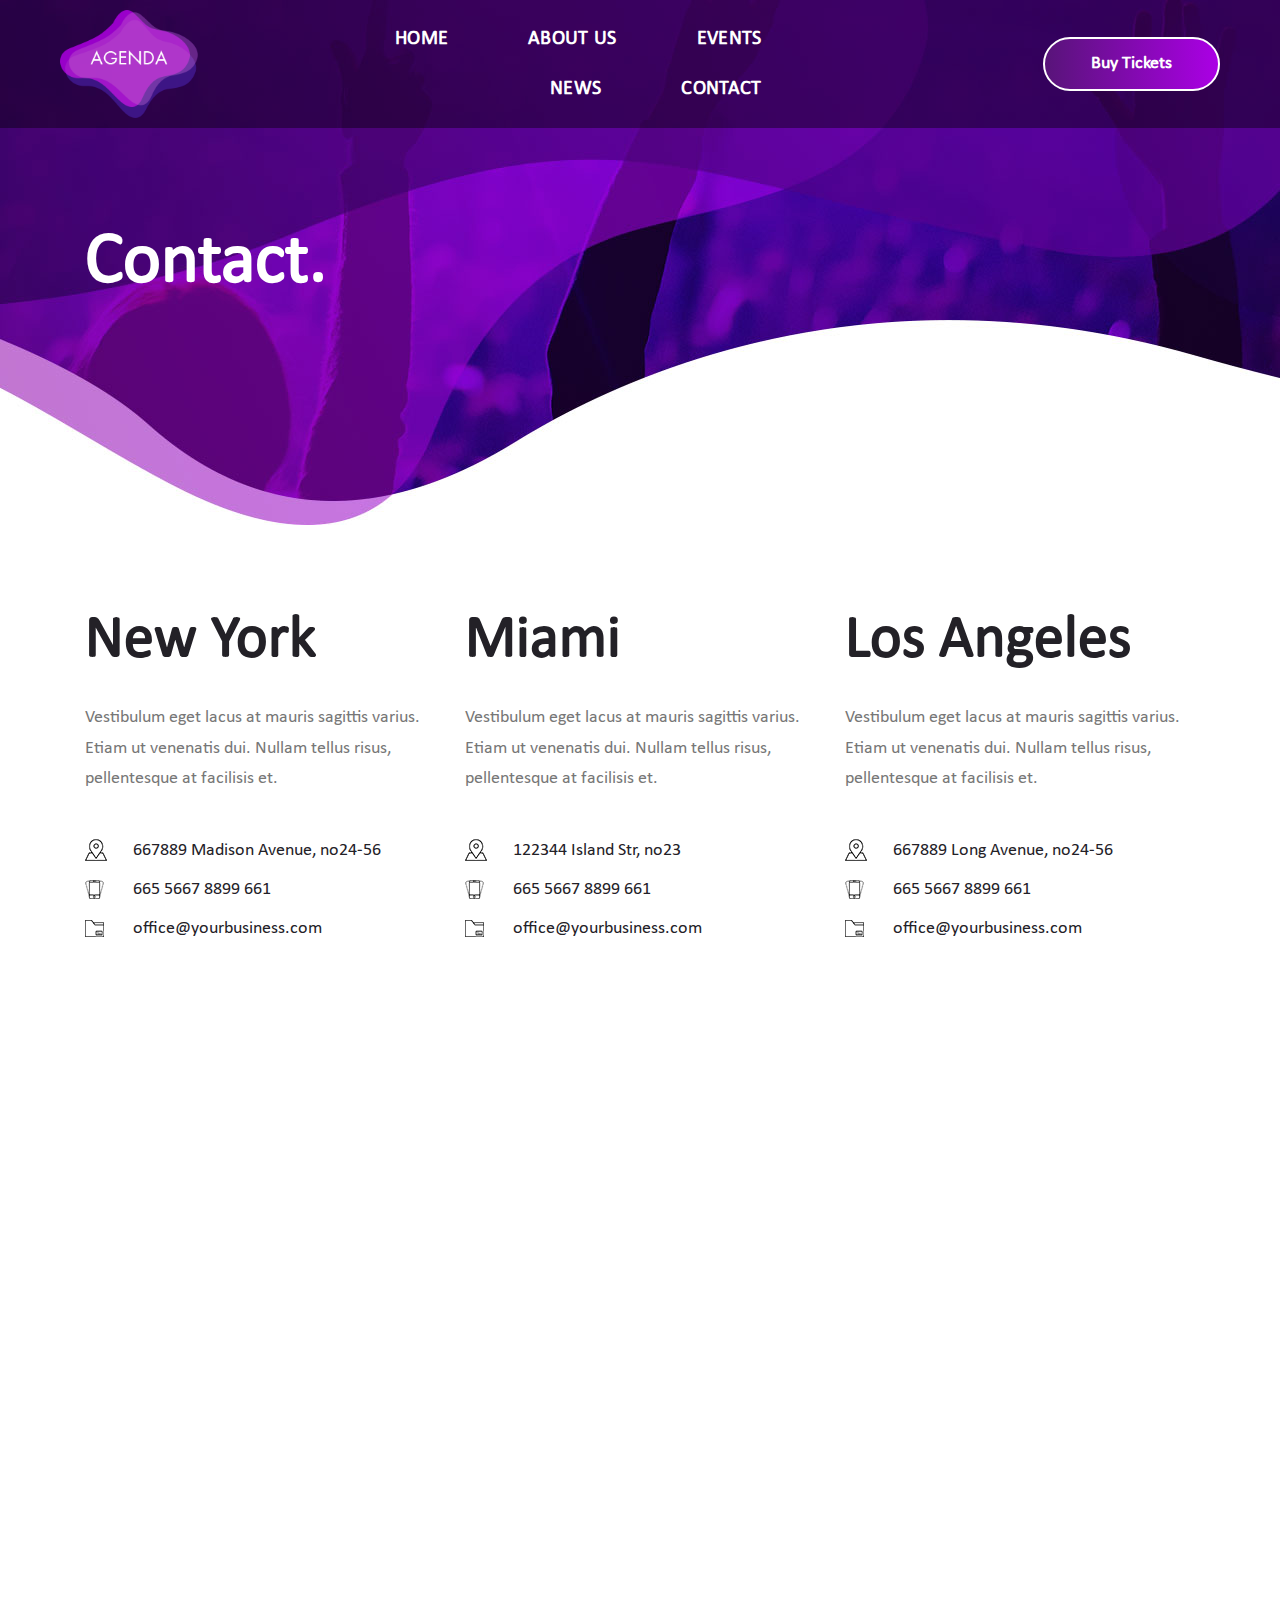
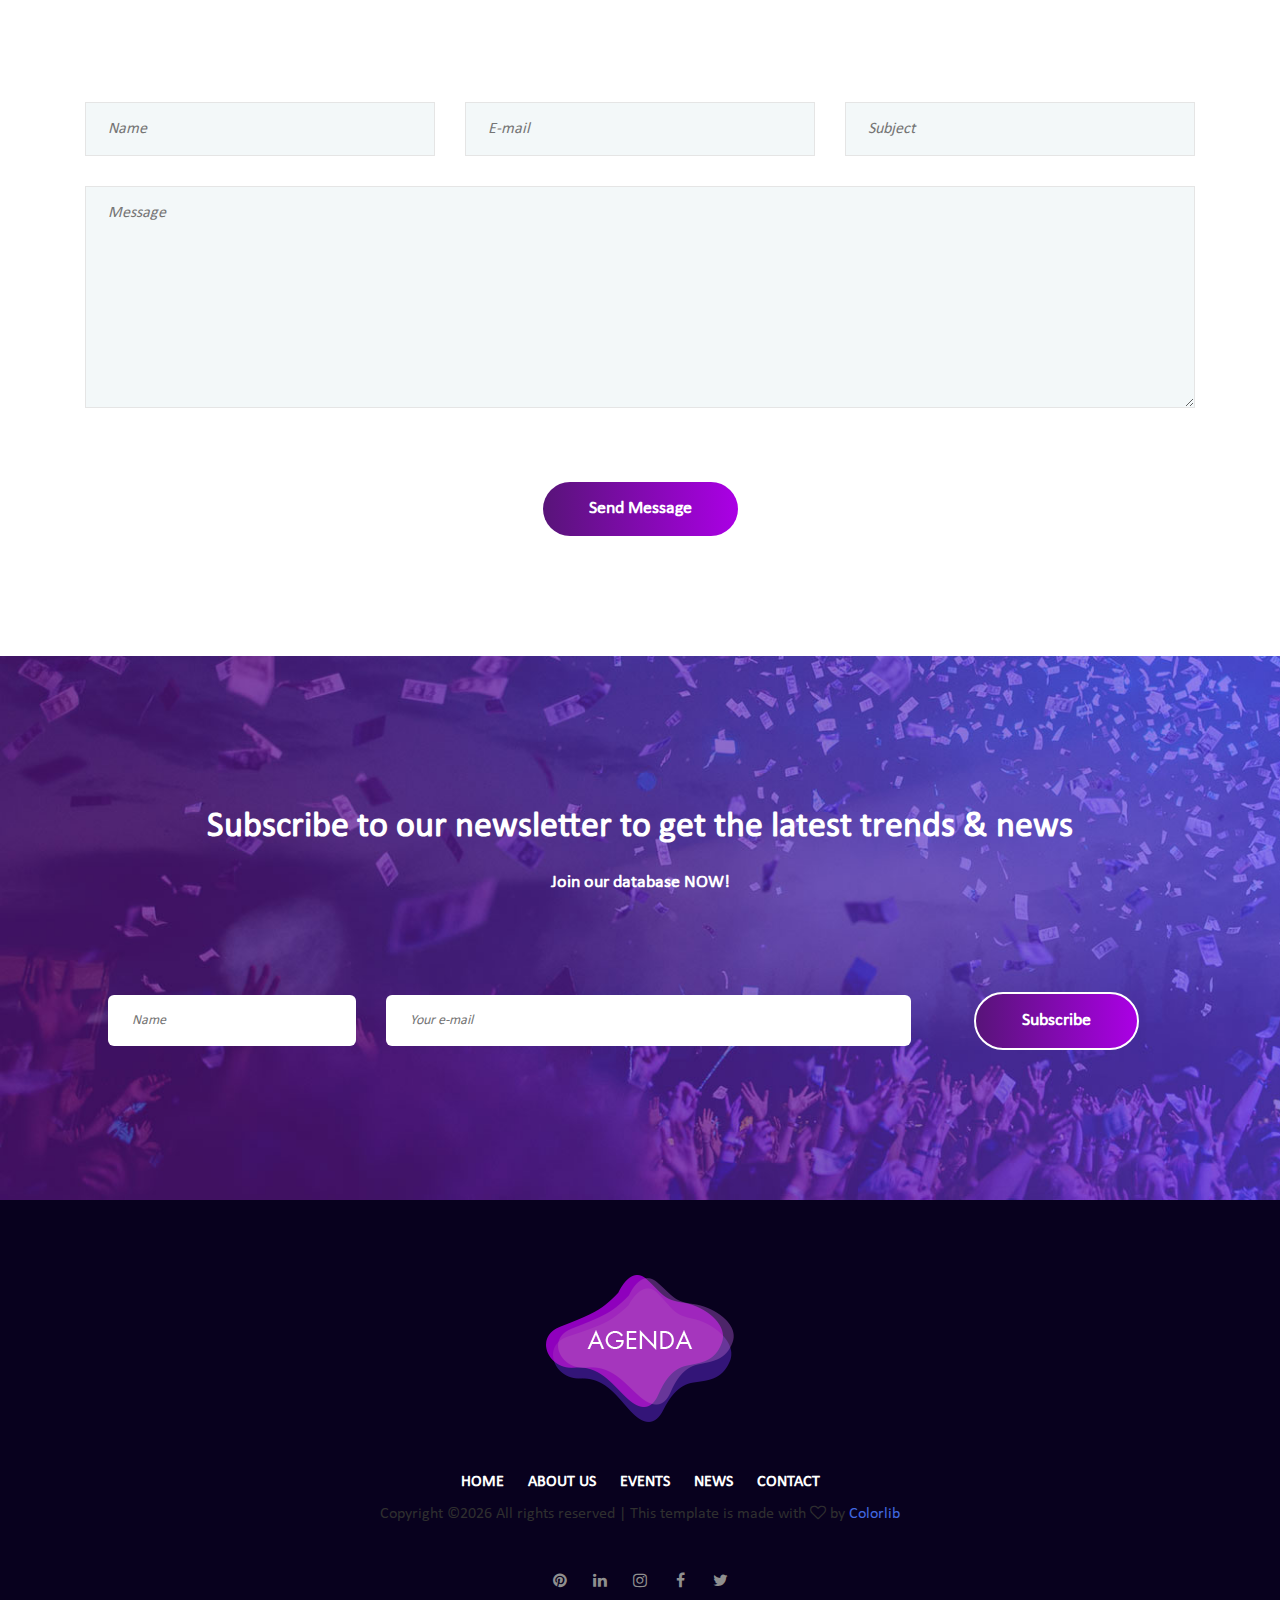
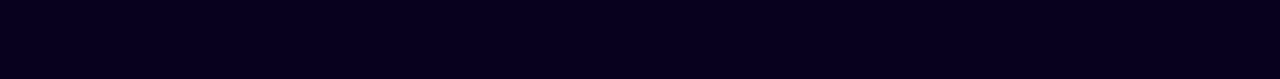
<file: contact.html>
<!DOCTYPE html>
<html lang="en">
<head>
    <title>Hello World</title>

    <!-- Required meta tags -->
    <meta charset="utf-8">
    <meta name="viewport" content="width=device-width, initial-scale=1, shrink-to-fit=no">

    <!-- Bootstrap CSS -->
    <link rel="stylesheet" href="css/bootstrap.min.css">

    <!-- FontAwesome CSS -->
    <link rel="stylesheet" href="css/font-awesome.min.css">

    <!-- Swiper CSS -->
    <link rel="stylesheet" href="css/swiper.min.css">

    <!-- Styles -->
    <link rel="stylesheet" href="style.css">
</head>
<body class="contact-page">
<header class="site-header">
    <div class="header-bar">
        <div class="container-fluid">
            <div class="row align-items-center">
                <div class="col-10 col-lg-2 order-lg-1">
                    <div class="site-branding">
                        <div class="site-title">
                            <a href="#"><img src="images/logo.png" alt="logo"></a>
                        </div><!-- .site-title -->
                    </div><!-- .site-branding -->
                </div><!-- .col -->

                <div class="col-2 col-lg-7 order-3 order-lg-2">
                    <nav class="site-navigation">
                        <div class="hamburger-menu d-lg-none">
                            <span></span>
                            <span></span>
                            <span></span>
                            <span></span>
                        </div><!-- .hamburger-menu -->

                        <ul>
                            <li><a href="#">Home</a></li>
                            <li><a href="#">About us</a></li>
                            <li><a href="#">Events</a></li>
                            <li><a href="#">News</a></li>
                            <li><a href="#">Contact</a></li>
                        </ul>
                    </nav><!-- .site-navigation -->
                </div><!-- .col -->

                <div class="col-lg-3 d-none d-lg-block order-2 order-lg-3">
                    <div class="buy-tickets">
                        <a class="btn gradient-bg" href="#">Buy Tickets</a>
                    </div><!-- .buy-tickets -->
                </div><!-- .col -->
            </div><!-- .row -->
        </div><!-- .container-fluid -->
    </div><!-- .header-bar -->

    <div class="page-header contact-page-header">
        <div class="container">
            <div class="row">
                <div class="col-12">
                    <header class="entry-header">
                        <h1 class="entry-title">Contact.</h1>
                    </header>
                </div>
            </div>
        </div>
    </div>
</header><!-- .site-header -->

<div class="container">
    <div class="row">
        <div class="col-12 col-md-6 col-lg-4">
            <div class="contact-location-details">
                <h2 class="entry-title">New York</h2>

                <div class="entry-content">
                    <p>Vestibulum eget lacus at mauris sagittis varius. Etiam ut venenatis dui. Nullam tellus risus, pellentesque at facilisis et.</p>
                </div>

                <footer class="entry-footer">
                    <ul>
                        <li class="contact-address">667889 Madison Avenue, no24-56</li>
                        <li class="contact-number">665 5667 8899 661</li>
                        <li class="contact-email"><a href="#">office@yourbusiness.com</a></li>
                    </ul>
                </footer>
            </div>
        </div>

        <div class="col-12 col-md-6 col-lg-4">
            <div class="contact-location-details">
                <h2 class="entry-title">Miami</h2>

                <div class="entry-content">
                    <p>Vestibulum eget lacus at mauris sagittis varius. Etiam ut venenatis dui. Nullam tellus risus, pellentesque at facilisis et.</p>
                </div>

                <footer class="entry-footer">
                    <ul>
                        <li class="contact-address">122344 Island Str, no23</li>
                        <li class="contact-number">665 5667 8899 661</li>
                        <li class="contact-email"><a href="#">office@yourbusiness.com</a></li>
                    </ul>
                </footer>
            </div>
        </div>

        <div class="col-12 col-md-6 col-lg-4">
            <div class="contact-location-details">
                <h2 class="entry-title">Los Angeles</h2>

                <div class="entry-content">
                    <p>Vestibulum eget lacus at mauris sagittis varius. Etiam ut venenatis dui. Nullam tellus risus, pellentesque at facilisis et.</p>
                </div>

                <footer class="entry-footer">
                    <ul>
                        <li class="contact-address">667889 Long Avenue, no24-56</li>
                        <li class="contact-number">665 5667 8899 661</li>
                        <li class="contact-email"><a href="#">office@yourbusiness.com</a></li>
                    </ul>
                </footer>
            </div>
        </div>
    </div>
</div>

<div class="contact-page-map">
    <iframe id="gmap_canvas" src="https://maps.google.com/maps?q=university of san francisco&t=&z=15&ie=UTF8&iwloc=&output=embed" frameborder="0" scrolling="no" marginheight="0" marginwidth="0"></iframe>
</div>

<div class="container">
    <div class="row">
        <div class="col-12">
            <div class="contact-form">
                <form class="row">
                    <div class="col-12 col-md-4"><input type="text" placeholder="Name"></div>
                    <div class="col-12 col-md-4"><input type="email" placeholder="E-mail"></div>
                    <div class="col-12 col-md-4"><input type="text" placeholder="Subject"></div>
                    <div class="col-12"><textarea placeholder="Message" rows="8"></textarea></div>
                    <div class="col-12 flex justify-content-center"><input class="btn gradient-bg" type="submit" value="Send Message"></div>
                </form>
            </div>
        </div>
    </div>
</div>

<div class="newsletter-subscribe">
    <div class="container">
        <div class="row">
            <div class="col-12">
                <header class="entry-header">
                    <h2 class="entry-title">Subscribe to our newsletter to get the latest trends & news</h2>
                    <p>Join our database NOW!</p>
                </header>

                <div class="newsletter-form">
                    <form class="flex flex-wrap justify-content-center align-items-center">
                        <div class="col-md-12 col-lg-3">
                            <input type="text" placeholder="Name">
                        </div>

                        <div class="col-md-12 col-lg-6">
                            <input type="email" placeholder="Your e-mail">
                        </div>

                        <div class="col-md-12 col-lg-3">
                            <input class="btn gradient-bg" type="submit" value="Subscribe">
                        </div>
                    </form>
                </div>
            </div>
        </div>
    </div>
</div>

<footer class="site-footer">
    <div class="container">
        <div class="row">
            <div class="col-12">
                <figure class="footer-logo">
                    <a href="#"><img src="images/logo.png" alt="logo"></a>
                </figure>

                <nav class="footer-navigation">
                    <ul class="flex flex-wrap justify-content-center align-items-center">
                        <li><a href="#">Home</a></li>
                        <li><a href="#">About us</a></li>
                        <li><a href="#">Events</a></li>
                        <li><a href="#">News</a></li>
                        <li><a href="#">Contact</a></li>
                    </ul>
                </nav>

                <!-- Link back to Colorlib can't be removed. Template is licensed under CC BY 3.0. -->
Copyright &copy;<script>document.write(new Date().getFullYear());</script> All rights reserved | This template is made with <i class="fa fa-heart-o" aria-hidden="true"></i> by <a href="https://colorlib.com" target="_blank">Colorlib</a>
<!-- Link back to Colorlib can't be removed. Template is licensed under CC BY 3.0. -->

                <div class="footer-social">
                    <ul class="flex flex-wrap justify-content-center align-items-center">
                        <li><a href="#"><i class="fa fa-pinterest"></i></a></li>
                        <li><a href="#"><i class="fa fa-linkedin"></i></a></li>
                        <li><a href="#"><i class="fa fa-instagram"></i></a></li>
                        <li><a href="#"><i class="fa fa-facebook"></i></a></li>
                        <li><a href="#"><i class="fa fa-twitter"></i></a></li>
                    </ul>
                </div>
            </div>
        </div>
    </div>
</footer>



<div class="back-to-top flex justify-content-center align-items-center">
    <span><svg viewBox="0 0 1792 1792" xmlns="http://www.w3.org/2000/svg"><path d="M1395 1184q0 13-10 23l-50 50q-10 10-23 10t-23-10l-393-393-393 393q-10 10-23 10t-23-10l-50-50q-10-10-10-23t10-23l466-466q10-10 23-10t23 10l466 466q10 10 10 23z"/></svg></span>
</div>

<script type='text/javascript' src='js/jquery.js'></script>
<script type='text/javascript' src='js/masonry.pkgd.min.js'></script>
<script type='text/javascript' src='js/jquery.collapsible.min.js'></script>
<script type='text/javascript' src='js/swiper.min.js'></script>
<script type='text/javascript' src='js/jquery.countdown.min.js'></script>
<script type='text/javascript' src='js/circle-progress.min.js'></script>
<script type='text/javascript' src='js/jquery.countTo.min.js'></script>
<script type='text/javascript' src='js/custom.js'></script>

</body>
</html>
</file>
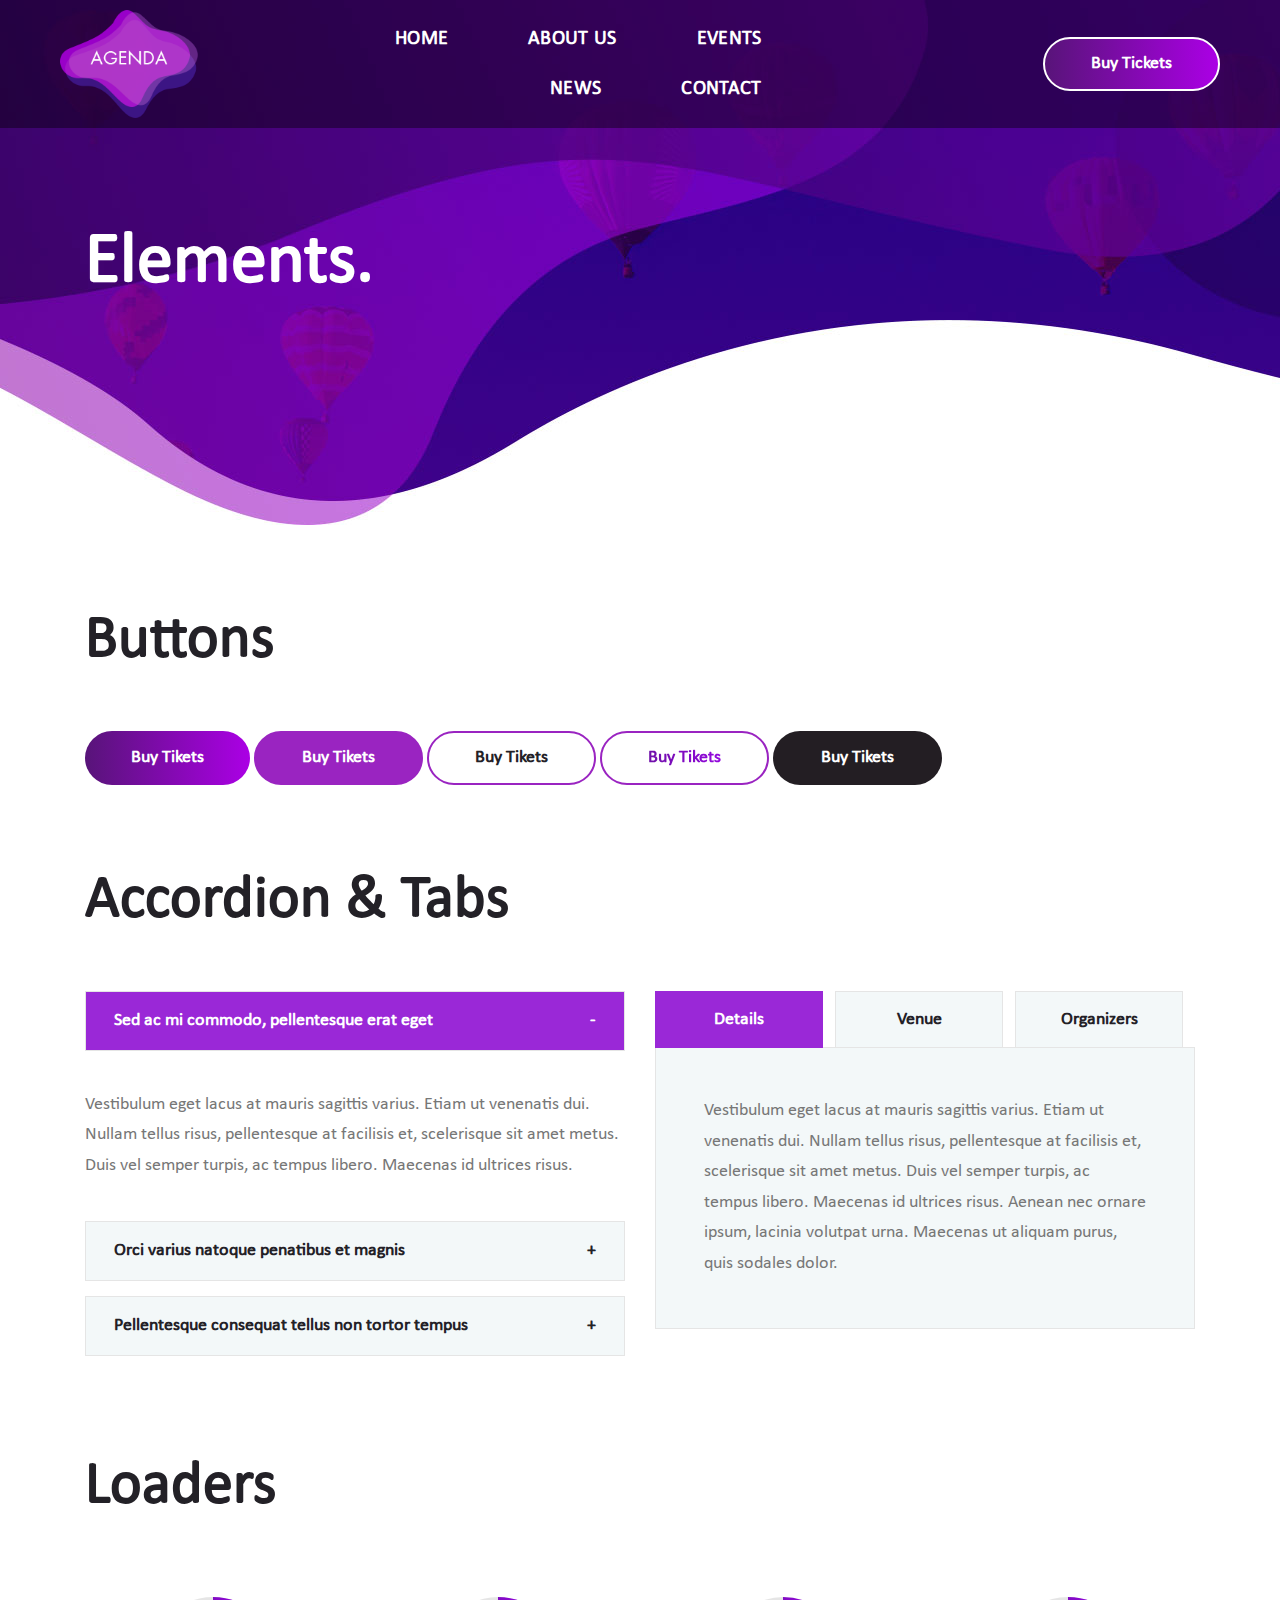
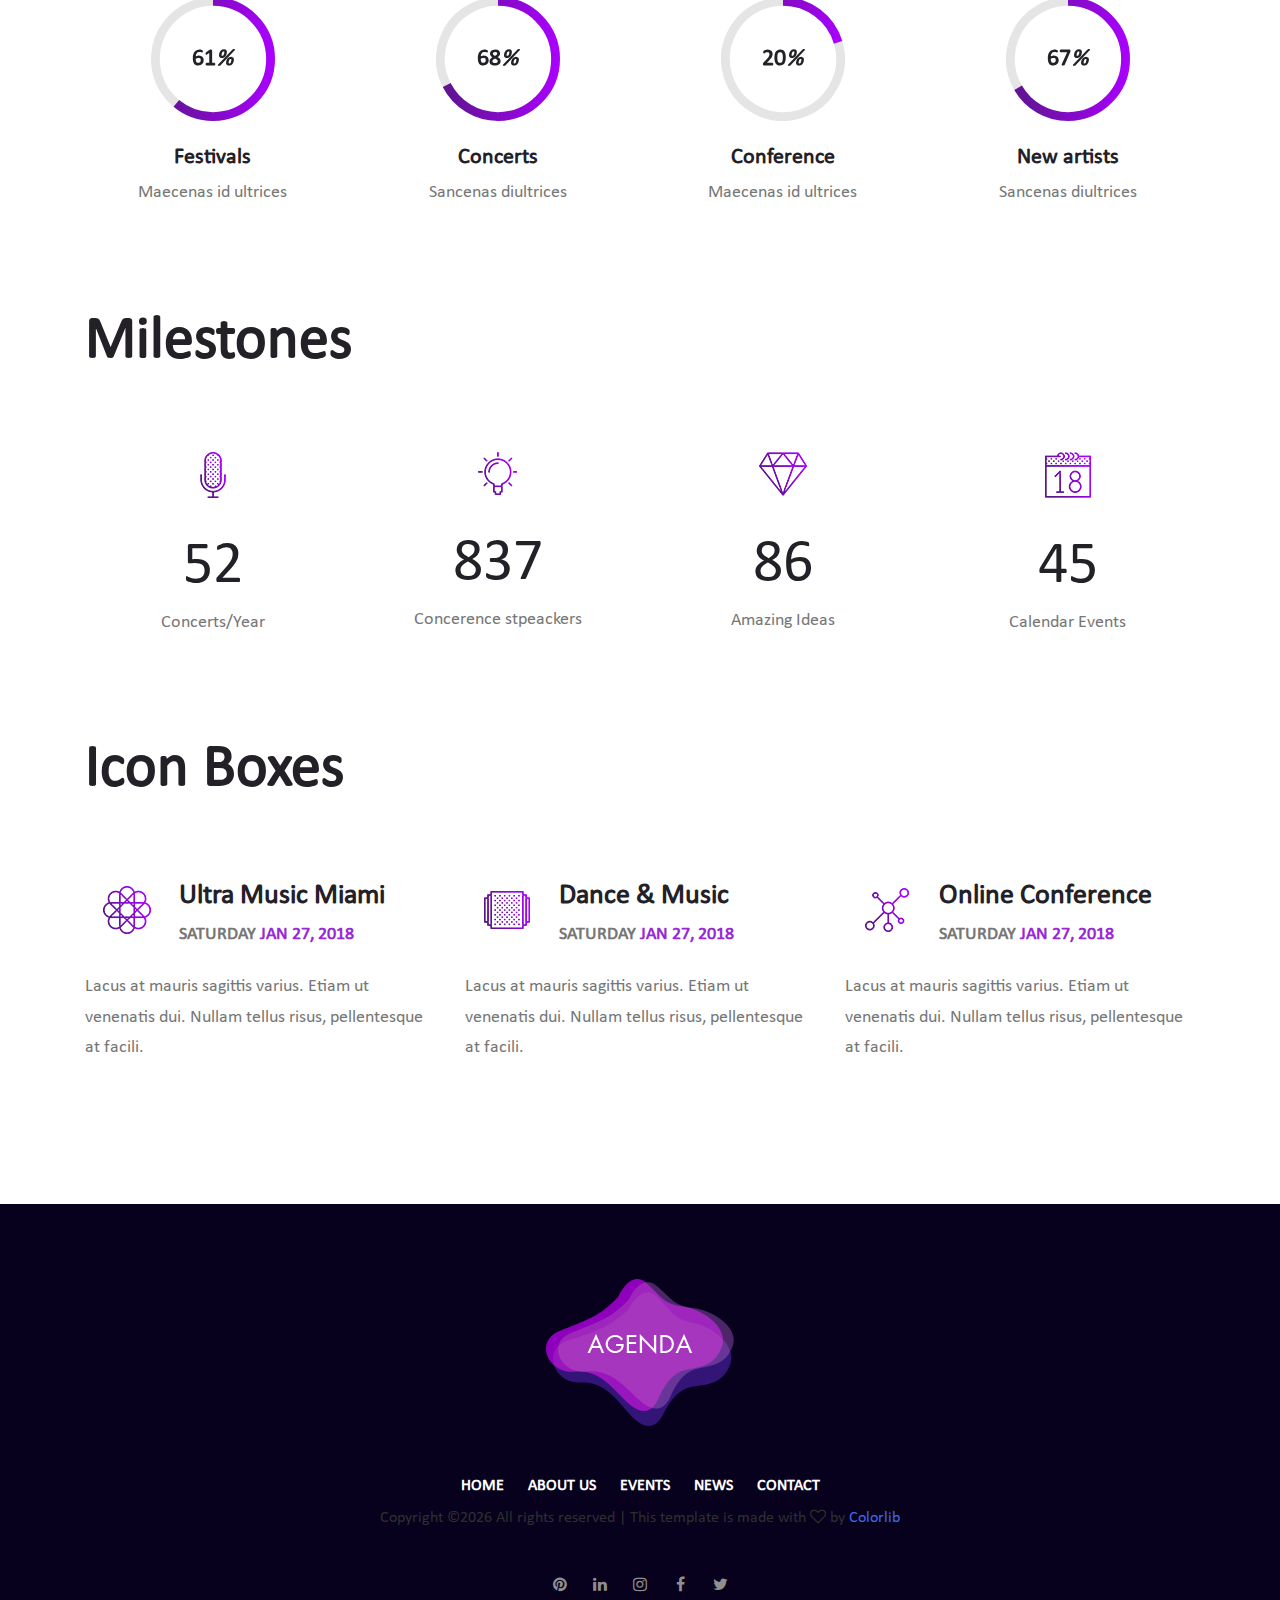
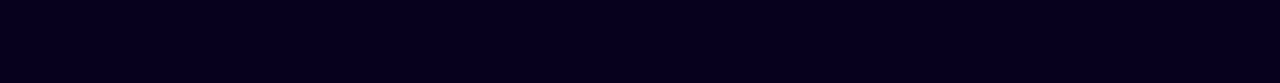
<file: elements.html>
<!DOCTYPE html>
<html lang="en">
<head>
    <title>Hello World</title>

    <!-- Required meta tags -->
    <meta charset="utf-8">
    <meta name="viewport" content="width=device-width, initial-scale=1, shrink-to-fit=no">

    <!-- Bootstrap CSS -->
    <link rel="stylesheet" href="css/bootstrap.min.css">

    <!-- FontAwesome CSS -->
    <link rel="stylesheet" href="css/font-awesome.min.css">

    <!-- Swiper CSS -->
    <link rel="stylesheet" href="css/swiper.min.css">

    <!-- Styles -->
    <link rel="stylesheet" href="style.css">
</head>
<body class="elements-page">

<header class="site-header">
    <div class="header-bar">
        <div class="container-fluid">
            <div class="row align-items-center">
                <div class="col-10 col-lg-2 order-lg-1">
                    <div class="site-branding">
                        <div class="site-title">
                            <a href="#"><img src="images/logo.png" alt="logo"></a>
                        </div><!-- .site-title -->
                    </div><!-- .site-branding -->
                </div><!-- .col -->

                <div class="col-2 col-lg-7 order-3 order-lg-2">
                    <nav class="site-navigation">
                        <div class="hamburger-menu d-lg-none">
                            <span></span>
                            <span></span>
                            <span></span>
                            <span></span>
                        </div><!-- .hamburger-menu -->

                        <ul>
                            <li><a href="#">Home</a></li>
                            <li><a href="#">About us</a></li>
                            <li><a href="#">Events</a></li>
                            <li><a href="#">News</a></li>
                            <li><a href="#">Contact</a></li>
                        </ul>
                    </nav><!-- .site-navigation -->
                </div><!-- .col -->

                <div class="col-lg-3 d-none d-lg-block order-2 order-lg-3">
                    <div class="buy-tickets">
                        <a class="btn gradient-bg" href="#">Buy Tickets</a>
                    </div><!-- .buy-tickets -->
                </div><!-- .col -->
            </div><!-- .row -->
        </div><!-- .container-fluid -->
    </div><!-- .header-bar -->

    <div class="page-header elements-page-header">
        <div class="container">
            <div class="row">
                <div class="col-12">
                    <header class="entry-header">
                        <h1 class="entry-title">Elements.</h1>
                    </header>
                </div>
            </div>
        </div>
    </div>
</header><!-- .site-header -->

<div class="container">
    <div class="row elements-wrap">
        <div class="col-12">
            <header class="entry-header elements-heading">
                <h2 class="entry-title">Buttons</h2>
            </header>

            <div class="entry-content elements-container">
                <a href="#" class="btn gradient-bg">Buy Tikets</a>
                <a href="#" class="btn dark-purple">Buy Tikets</a>
                <a href="#" class="btn">Buy Tikets</a>
                <a href="#" class="btn gradient">Buy Tikets</a>
                <a href="#" class="btn dark">Buy Tikets</a>
            </div>
        </div>
    </div>

    <div class="row elements-wrap">
        <div class="col-12">
            <header class="entry-header elements-heading">
                <h2 class="entry-title">Accordion & Tabs</h2>
            </header>

            <div class="entry-content elements-container">
                <div class="row">
                    <div class="col-12 col-md-6">
                        <div class="accordion-wrap type-accordion">
                            <h3 class="entry-title flex justify-content-between align-items-center active">Sed ac mi commodo, pellentesque erat eget<span class="arrow-r"></span></h3>

                            <div class="entry-content">
                                <p>Vestibulum eget lacus at mauris sagittis varius. Etiam ut venenatis dui. Nullam tellus risus, pellentesque at facilisis et, scelerisque sit amet metus. Duis vel semper turpis, ac tempus libero. Maecenas id ultrices risus.</p>
                            </div>

                            <h3 class="entry-title flex justify-content-between align-items-center">Orci varius natoque penatibus et magnis<span class="arrow-r"></span></h3>

                            <div class="entry-content">
                                <p>Vestibulum eget lacus at mauris sagittis varius. Etiam ut venenatis dui. Nullam tellus risus, pellentesque at facilisis et, scelerisque sit amet metus. Duis vel semper turpis, ac tempus libero. Maecenas id ultrices risus.</p>
                            </div>

                            <h3 class="entry-title flex justify-content-between align-items-center">Pellentesque consequat tellus non tortor tempus<span class="arrow-r"></span></h3>

                            <div class="entry-content">
                                <p>Vestibulum eget lacus at mauris sagittis varius. Etiam ut venenatis dui. Nullam tellus risus, pellentesque at facilisis et, scelerisque sit amet metus. Duis vel semper turpis, ac tempus libero. Maecenas id ultrices risus.</p>
                            </div>
                        </div>
                    </div>

                    <div class="col-12 col-md-6">
                        <div class="tabs">
                            <ul class="tabs-nav flex">
                                <li class="tab-nav flex justify-content-center align-items-center" data-target="#tab_details">Details</li>
                                <li class="tab-nav flex justify-content-center align-items-center" data-target="#tab_venue">Venue</li>
                                <li class="tab-nav flex justify-content-center align-items-center" data-target="#tab_organizers">Organizers</li>
                            </ul>

                            <div class="tabs-container">
                                <div id="tab_details" class="tab-content">
                                    <p>Vestibulum eget lacus at mauris sagittis varius. Etiam ut venenatis dui. Nullam tellus risus, pellentesque at facilisis et, scelerisque sit amet metus. Duis vel semper turpis, ac tempus libero. Maecenas id ultrices risus. Aenean nec ornare ipsum, lacinia volutpat urna. Maecenas ut aliquam purus, quis sodales dolor.</p>
                                </div>

                                <div id="tab_venue" class="tab-content">
                                    <p>Nullam dictum felis eu pede mollis pretium. Integer tincidunt. Cras dapibus. Vivamus elementum semper nisi. Aenean vulputate eleifend tellus. Aenean leo ligula, porttitor eu, consequat vitae, eleifend ac, enim. Aliquam lorem ante, dapibus in, viverra quis, feugiat a, tellus. Phasellus viverra nulla ut metus varius laoreet. Quisque rutrum. Aenean imperdiet. Etiam ultricies nisi vel augue. Curabitur ullamcorper ultricies nisi. Nam eget dui.</p>
                                </div>

                                <div id="tab_organizers" class="tab-content">
                                    <p>Etiam rhoncus. Maecenas tempus, tellus eget condimentum rhoncus, sem quam semper libero, sit amet adipiscing sem neque sed ipsum. Nam quam nunc, blandit vel, luctus pulvinar, hendrerit id, lorem. Maecenas nec odio et ante tincidunt tempus. Donec vitae sapien ut libero venenatis faucibus. Nullam quis ante. Etiam sit amet orci eget eros faucibus tincidunt. Duis leo. Sed fringilla mauris sit amet nibh. Donec sodales sagittis magna.</p>
                                </div>
                            </div>
                        </div>
                    </div>
                </div>
            </div>
        </div>
    </div>

    <div class="row elements-wrap">
        <div class="col-12">
            <header class="entry-header elements-heading">
                <h2 class="entry-title">Loaders</h2>
            </header>

            <div class="entry-content elements-container">
                <div class="row">
                    <div class="col-12 col-sm-6 col-md-4 col-lg-3">
                        <div class="circular-progress-bar">
                            <div class="circle" id="festivals">
                                <strong></strong>
                            </div>

                            <h3 class="entry-title">Festivals</h3>
                            <p>Maecenas id ultrices</p>
                        </div>
                    </div>

                    <div class="col-12 col-sm-6 col-md-4 col-lg-3">
                        <div class="circular-progress-bar">
                            <div class="circle" id="concerts">
                                <strong></strong>
                            </div>

                            <h3 class="entry-title">Concerts</h3>
                            <p>Sancenas diultrices</p>
                        </div>
                    </div>

                    <div class="col-12 col-sm-6 col-md-4 col-lg-3">
                        <div class="circular-progress-bar">
                            <div class="circle" id="conference">
                                <strong></strong>
                            </div>

                            <h3 class="entry-title">Conference</h3>
                            <p>Maecenas id ultrices</p>
                        </div>
                    </div>

                    <div class="col-12 col-sm-6 col-md-4 col-lg-3">
                        <div class="circular-progress-bar">
                            <div class="circle" id="new_artists">
                                <strong></strong>
                            </div>

                            <h3 class="entry-title">New artists</h3>
                            <p>Sancenas diultrices</p>
                        </div>
                    </div>
                </div>
            </div>
        </div>
    </div>

    <div class="row elements-wrap">
        <div class="col-12">
            <header class="entry-header elements-heading">
                <h2 class="entry-title">Milestones</h2>
            </header>

            <div class="entry-content elements-container">
                <div class="row">
                    <div class="col-12 col-sm-6 col-md-4 col-lg-3">
                        <div class="counter-box">
                            <div class="flex justify-content-center align-items-center">
                                <img src="images/mic-icon.png" alt="">
                            </div>

                            <div class="entry-content">
                                <div class="start-counter" data-to="149" data-speed="2000">5555</div>

                                <h3 class="entry-title">Concerts/Year</h3>
                            </div>
                        </div>
                    </div>

                    <div class="col-12 col-sm-6 col-md-4 col-lg-3">
                        <div class="counter-box">
                            <div class="flex justify-content-center align-items-center">
                                <img src="images/bulb-icon.png" alt="">
                            </div>

                            <div class="entry-content">
                                <div class="start-counter" data-to="2391" data-speed="2000">5555</div>

                                <h3 class="entry-title">Concerence stpeackers</h3>
                            </div>
                        </div>
                    </div>

                    <div class="col-12 col-sm-6 col-md-4 col-lg-3">
                        <div class="counter-box">
                            <div class="flex justify-content-center align-items-center">
                                <img src="images/diomond-icon.png" alt="">
                            </div>

                            <div class="entry-content">
                                <div class="start-counter" data-to="245" data-speed="2000">5555</div>

                                <h3 class="entry-title">Amazing Ideas</h3>
                            </div>
                        </div>
                    </div>

                    <div class="col-12 col-sm-6 col-md-4 col-lg-3">
                        <div class="counter-box">
                            <div class="flex justify-content-center align-items-center">
                                <img src="images/calendar-icon.png" alt="">
                            </div>

                            <div class="entry-content">
                                <div class="start-counter" data-to="128" data-speed="2000">5555</div>

                                <h3 class="entry-title">Calendar Events</h3>
                            </div>
                        </div>
                    </div>
                </div>
            </div>
        </div>
    </div>

    <div class="row elements-wrap">
        <div class="col-12">
            <header class="entry-header elements-heading">
                <h2 class="entry-title">Icon Boxes</h2>
            </header>

            <div class="entry-content elements-container">
                <div class="row">
                    <div class="col-12 col-sm-6 col-md-4">
                        <div class="icon-box">
                            <div class="flex justify-content-between align-items-center">
                                <figure>
                                    <img src="images/icon-1.png" alt="">
                                </figure>

                                <header class="entry-header">
                                    <h3 class="entry-title">Ultra Music Miami</h3>

                                    <div class="date">Saturday <span>Jan 27, 2018</span></div>
                                </header>
                            </div>

                            <div class="entry-content">
                                <p>Lacus at mauris sagittis varius. Etiam ut venenatis dui. Nullam tellus risus, pellentesque at facili.</p>
                            </div>
                        </div>
                    </div>

                    <div class="col-12 col-sm-6 col-md-4">
                        <div class="icon-box">
                            <div class="flex justify-content-between align-items-center">
                                <figure>
                                    <img src="images/icon-2.png" alt="">
                                </figure>

                                <header class="entry-header">
                                    <h3 class="entry-title">Dance & Music</h3>

                                    <div class="date">Saturday <span>Jan 27, 2018</span></div>
                                </header>
                            </div>

                            <div class="entry-content">
                                <p>Lacus at mauris sagittis varius. Etiam ut venenatis dui. Nullam tellus risus, pellentesque at facili.</p>
                            </div>
                        </div>
                    </div>

                    <div class="col-12 col-sm-6 col-md-4">
                        <div class="icon-box">
                            <div class="flex justify-content-between align-items-center">
                                <figure>
                                    <img src="images/icon-3.png" alt="">
                                </figure>

                                <header class="entry-header">
                                    <h3 class="entry-title">Online Conference</h3>

                                    <div class="date">Saturday <span>Jan 27, 2018</span></div>
                                </header>
                            </div>

                            <div class="entry-content">
                                <p>Lacus at mauris sagittis varius. Etiam ut venenatis dui. Nullam tellus risus, pellentesque at facili.</p>
                            </div>
                        </div>
                    </div>
                </div>
            </div>
        </div>
    </div>
</div>

<div style="height: 120px"></div>

<footer class="site-footer">
    <div class="container">
        <div class="row">
            <div class="col-12">
                <figure class="footer-logo">
                    <a href="#"><img src="images/logo.png" alt="logo"></a>
                </figure>

                <nav class="footer-navigation">
                    <ul class="flex flex-wrap justify-content-center align-items-center">
                        <li><a href="#">Home</a></li>
                        <li><a href="#">About us</a></li>
                        <li><a href="#">Events</a></li>
                        <li><a href="#">News</a></li>
                        <li><a href="#">Contact</a></li>
                    </ul>
                </nav>

                <!-- Link back to Colorlib can't be removed. Template is licensed under CC BY 3.0. -->
Copyright &copy;<script>document.write(new Date().getFullYear());</script> All rights reserved | This template is made with <i class="fa fa-heart-o" aria-hidden="true"></i> by <a href="https://colorlib.com" target="_blank">Colorlib</a>
<!-- Link back to Colorlib can't be removed. Template is licensed under CC BY 3.0. -->

                <div class="footer-social">
                    <ul class="flex flex-wrap justify-content-center align-items-center">
                        <li><a href="#"><i class="fa fa-pinterest"></i></a></li>
                        <li><a href="#"><i class="fa fa-linkedin"></i></a></li>
                        <li><a href="#"><i class="fa fa-instagram"></i></a></li>
                        <li><a href="#"><i class="fa fa-facebook"></i></a></li>
                        <li><a href="#"><i class="fa fa-twitter"></i></a></li>
                    </ul>
                </div>
            </div>
        </div>
    </div>
</footer>

<div class="back-to-top flex justify-content-center align-items-center">
    <span><svg viewBox="0 0 1792 1792" xmlns="http://www.w3.org/2000/svg"><path d="M1395 1184q0 13-10 23l-50 50q-10 10-23 10t-23-10l-393-393-393 393q-10 10-23 10t-23-10l-50-50q-10-10-10-23t10-23l466-466q10-10 23-10t23 10l466 466q10 10 10 23z"/></svg></span>
</div>

<script type='text/javascript' src='js/jquery.js'></script>
<script type='text/javascript' src='js/masonry.pkgd.min.js'></script>
<script type='text/javascript' src='js/jquery.collapsible.min.js'></script>
<script type='text/javascript' src='js/swiper.min.js'></script>
<script type='text/javascript' src='js/jquery.countdown.min.js'></script>
<script type='text/javascript' src='js/circle-progress.min.js'></script>
<script type='text/javascript' src='js/jquery.countTo.min.js'></script>
<script type='text/javascript' src='js/custom.js'></script>

</body>
</html>
</file>
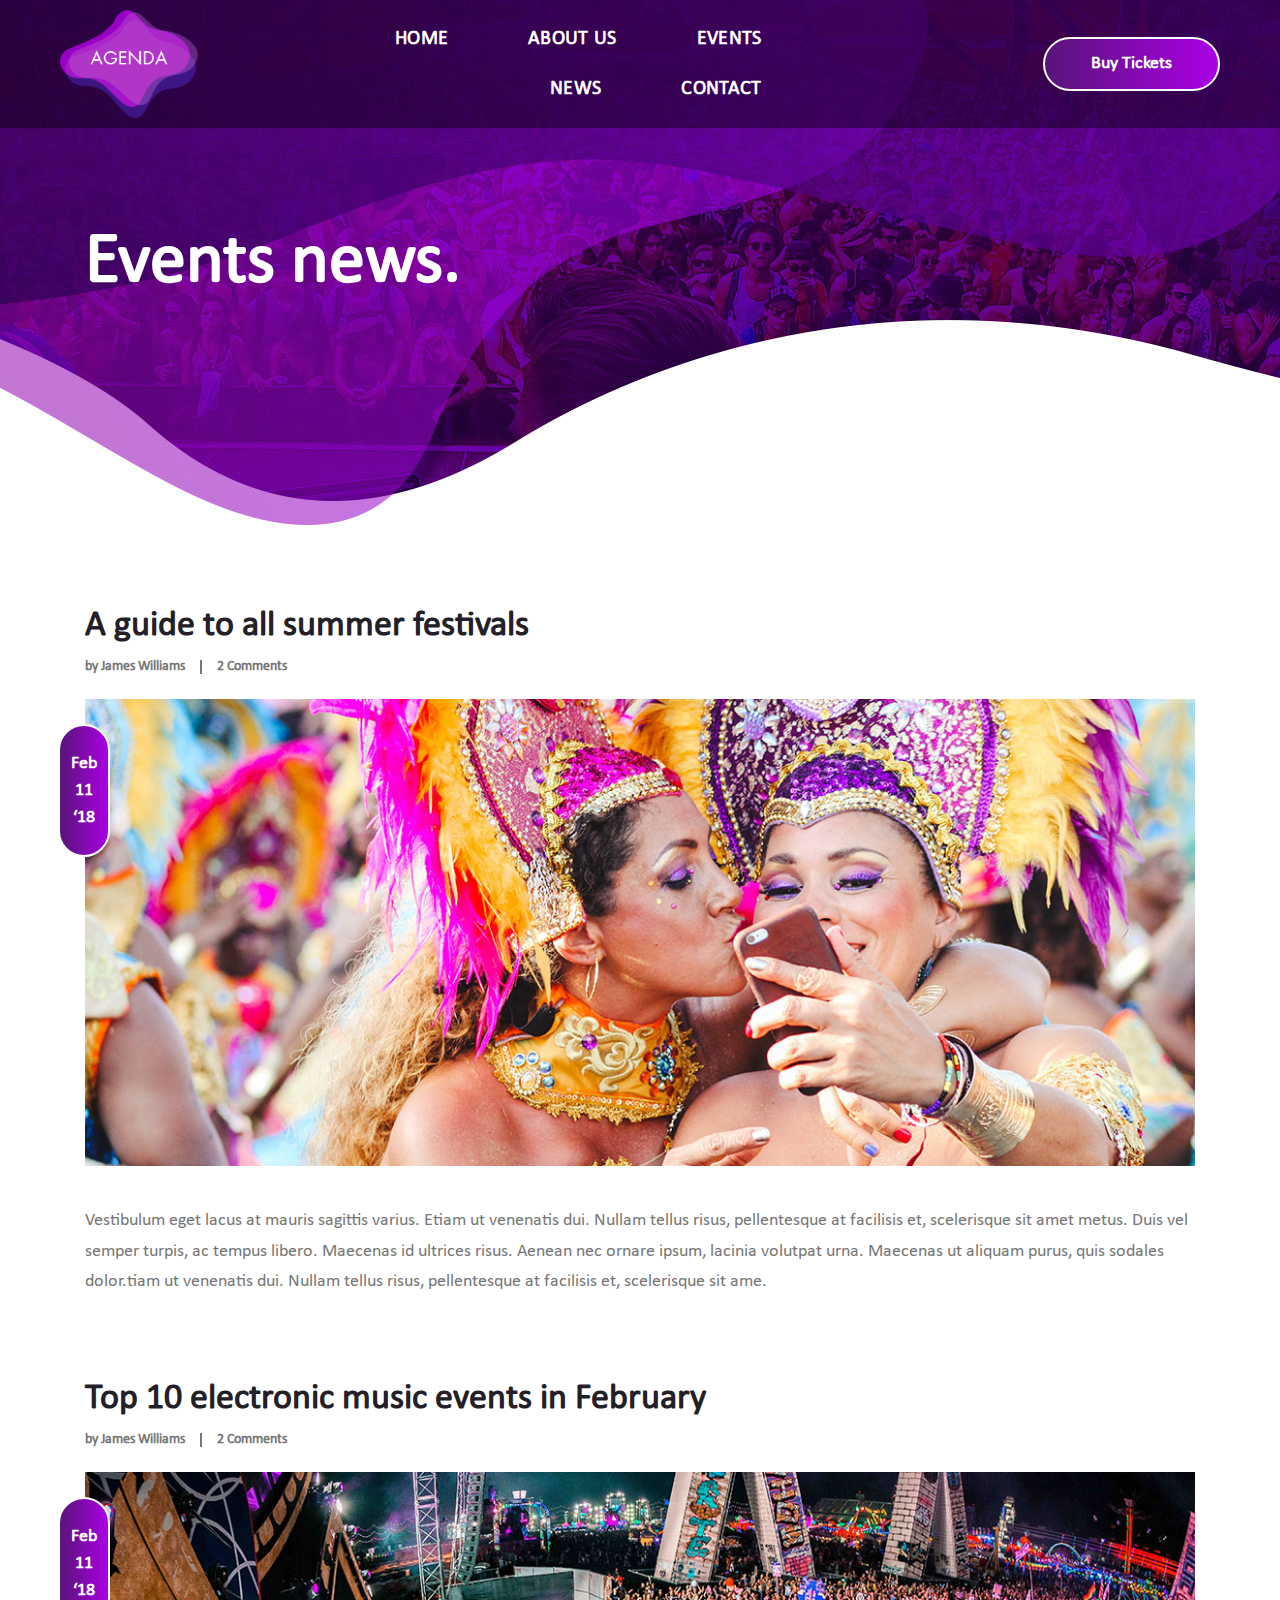
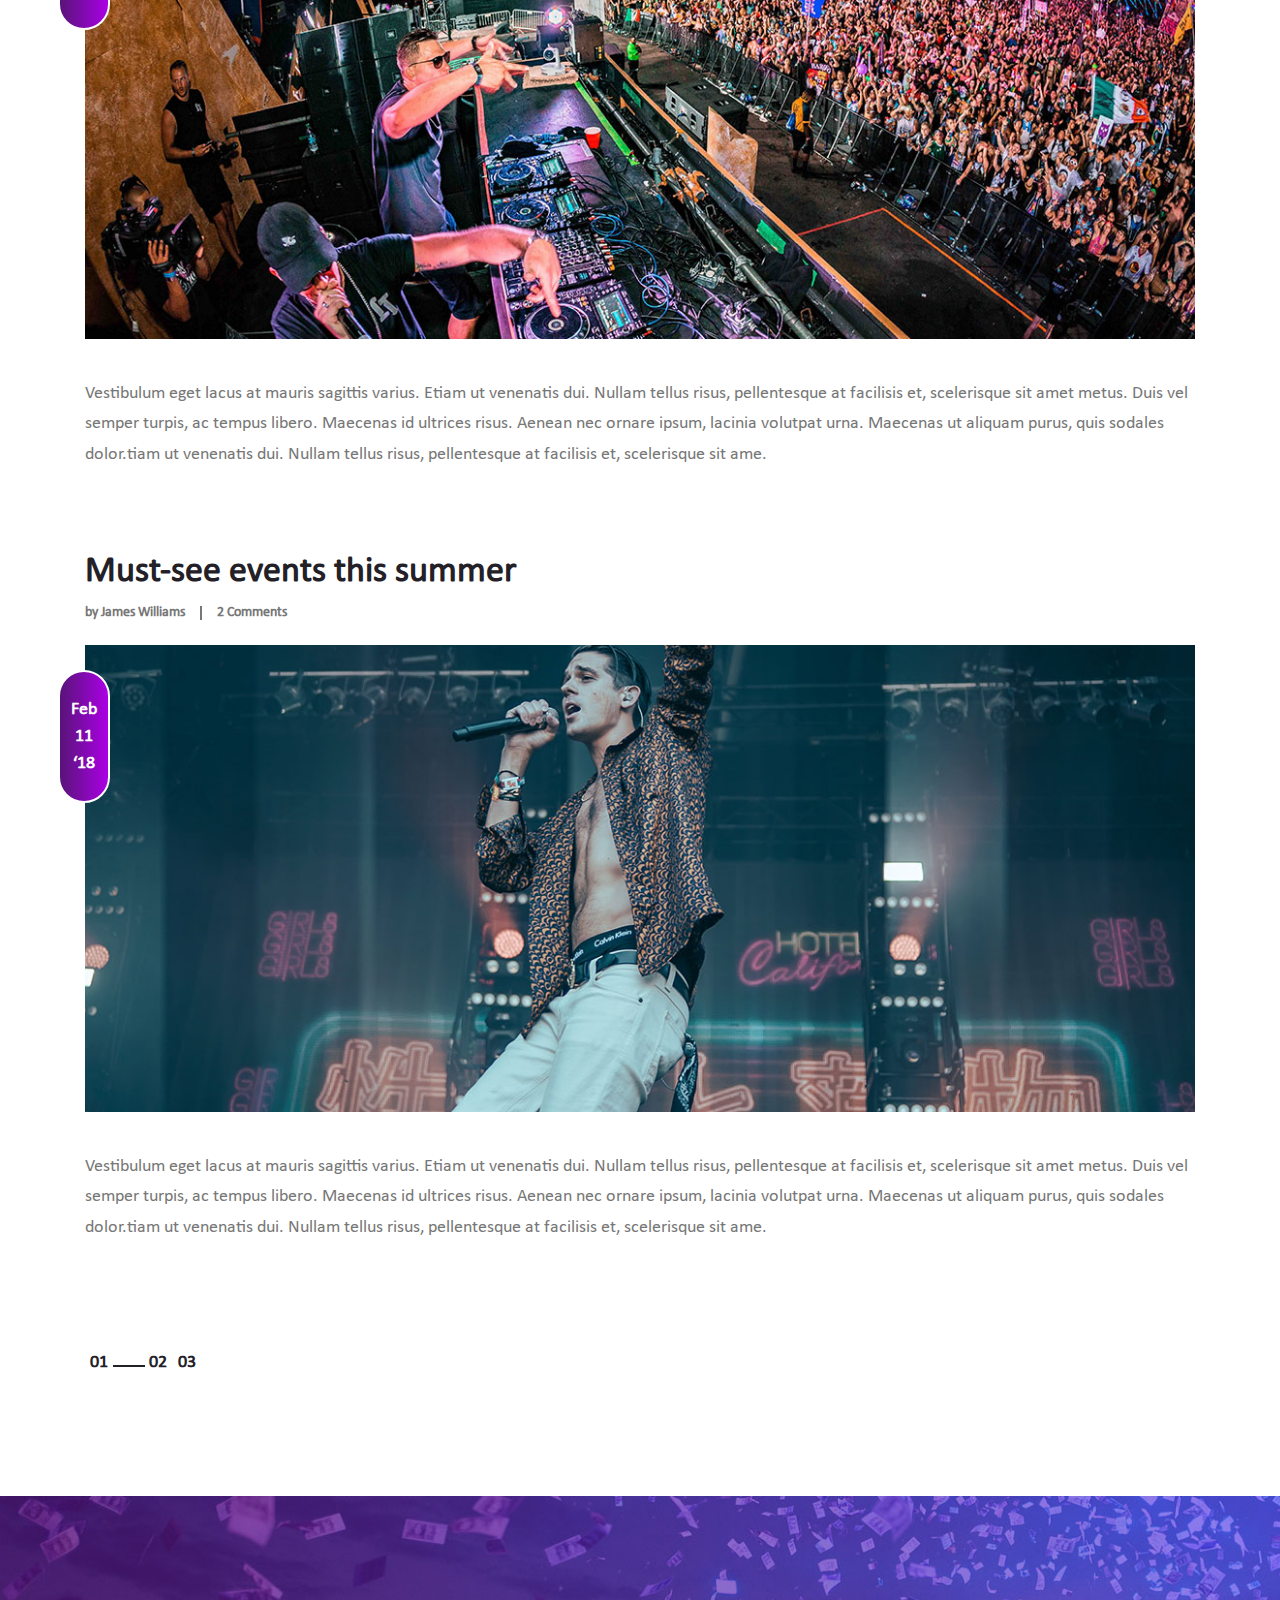
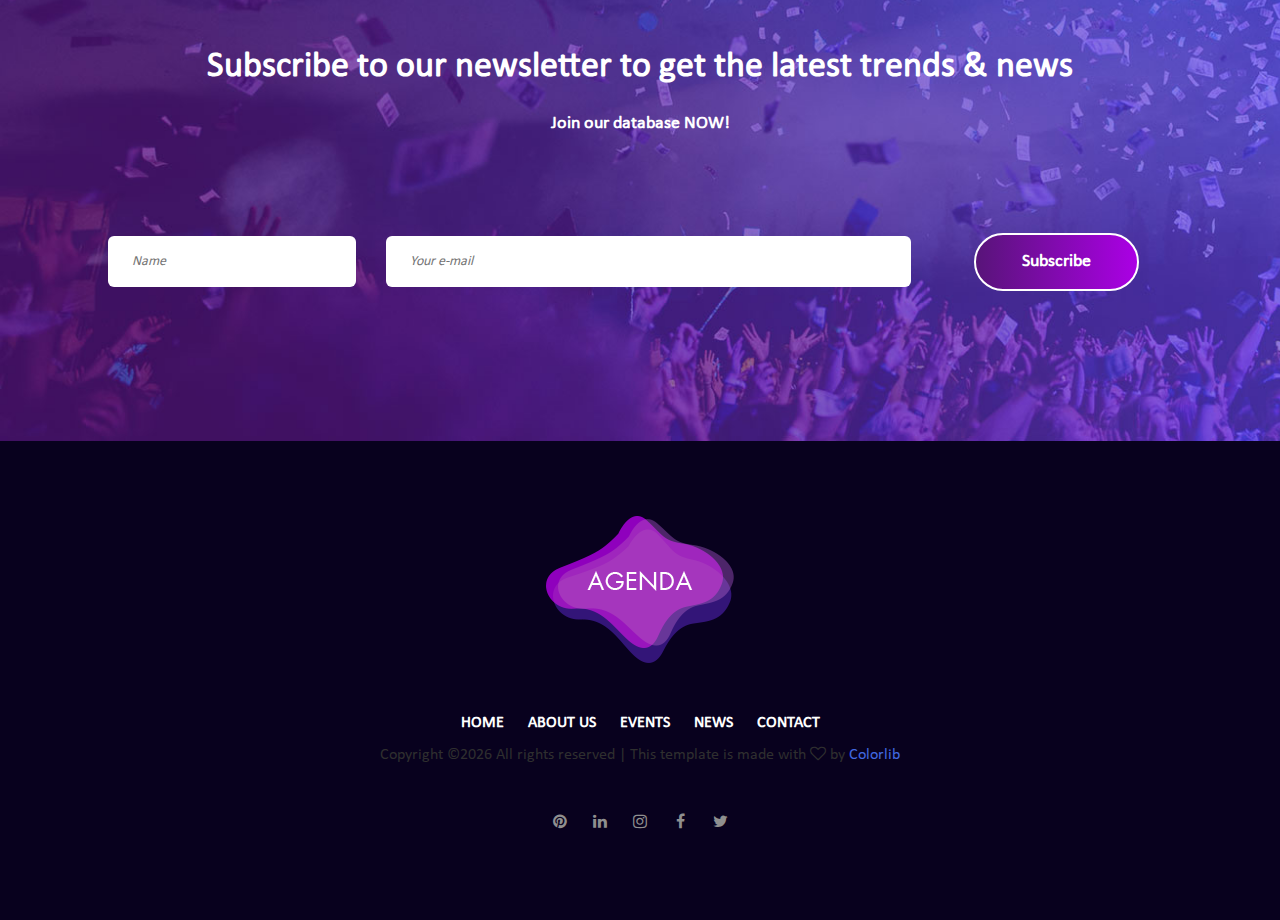
<file: events-news.html>
<!DOCTYPE html>
<html lang="en">
<head>
    <title>Hello World</title>

    <!-- Required meta tags -->
    <meta charset="utf-8">
    <meta name="viewport" content="width=device-width, initial-scale=1, shrink-to-fit=no">

    <!-- Bootstrap CSS -->
    <link rel="stylesheet" href="css/bootstrap.min.css">

    <!-- FontAwesome CSS -->
    <link rel="stylesheet" href="css/font-awesome.min.css">

    <!-- Swiper CSS -->
    <link rel="stylesheet" href="css/swiper.min.css">

    <!-- Styles -->
    <link rel="stylesheet" href="style.css">
</head>
<body class="events-news-page">
<header class="site-header">
    <div class="header-bar">
        <div class="container-fluid">
            <div class="row align-items-center">
                <div class="col-10 col-lg-2 order-lg-1">
                    <div class="site-branding">
                        <div class="site-title">
                            <a href="#"><img src="images/logo.png" alt="logo"></a>
                        </div><!-- .site-title -->
                    </div><!-- .site-branding -->
                </div><!-- .col -->

                <div class="col-2 col-lg-7 order-3 order-lg-2">
                    <nav class="site-navigation">
                        <div class="hamburger-menu d-lg-none">
                            <span></span>
                            <span></span>
                            <span></span>
                            <span></span>
                        </div><!-- .hamburger-menu -->

                        <ul>
                            <li><a href="#">Home</a></li>
                            <li><a href="#">About us</a></li>
                            <li><a href="#">Events</a></li>
                            <li><a href="#">News</a></li>
                            <li><a href="#">Contact</a></li>
                        </ul>
                    </nav><!-- .site-navigation -->
                </div><!-- .col -->

                <div class="col-lg-3 d-none d-lg-block order-2 order-lg-3">
                    <div class="buy-tickets">
                        <a class="btn gradient-bg" href="#">Buy Tickets</a>
                    </div><!-- .buy-tickets -->
                </div><!-- .col -->
            </div><!-- .row -->
        </div><!-- .container-fluid -->
    </div><!-- .header-bar -->

    <div class="page-header events-news-page-header">
        <div class="container">
            <div class="row">
                <div class="col-12">
                    <header class="entry-header">
                        <h1 class="entry-title">Events news.</h1>
                    </header>
                </div>
            </div>
        </div>
    </div>
</header><!-- .site-header -->

<div class="container">
    <div class="row">
        <div class="col-12">
            <article class="events-news-post">
                <header class="entry-header">
                    <h2 class="entry-title"><a href="#">A guide to all summer festivals</a></h2>

                    <div class="entry-meta flex align-items-center">
                        <div class="posted-author"><a href="#">by James Williams</a></div>

                        <div class="post-comments"><a href="#">2 Comments</a></div>
                    </div>
                </header>

                <figure>
                    <a href="#"><img src="images/news-1.jpg" alt=""></a>

                    <div class="posted-date"><span>Feb</span><span>11</span><span>‘18</span></div>
                </figure>

                <div class="entry-content">
                    <p>Vestibulum eget lacus at mauris sagittis varius. Etiam ut venenatis dui. Nullam tellus risus, pellentesque at facilisis et, scelerisque sit amet metus. Duis vel semper turpis, ac tempus libero. Maecenas id ultrices risus. Aenean nec ornare ipsum, lacinia volutpat urna. Maecenas ut aliquam purus, quis sodales dolor.tiam ut venenatis dui. Nullam tellus risus, pellentesque at facilisis et, scelerisque sit ame.</p>
                </div>
            </article>

            <article class="events-news-post">
                <header class="entry-header">
                    <h2 class="entry-title"><a href="#">Top 10 electronic music events in February</a></h2>

                    <div class="entry-meta flex align-items-center">
                        <div class="posted-author"><a href="#">by James Williams</a></div>

                        <div class="post-comments"><a href="#">2 Comments</a></div>
                    </div>
                </header>

                <figure>
                    <a href="#"><img src="images/news-2.jpg" alt=""></a>

                    <div class="posted-date"><span>Feb</span><span>11</span><span>‘18</span></div>
                </figure>

                <div class="entry-content">
                    <p>Vestibulum eget lacus at mauris sagittis varius. Etiam ut venenatis dui. Nullam tellus risus, pellentesque at facilisis et, scelerisque sit amet metus. Duis vel semper turpis, ac tempus libero. Maecenas id ultrices risus. Aenean nec ornare ipsum, lacinia volutpat urna. Maecenas ut aliquam purus, quis sodales dolor.tiam ut venenatis dui. Nullam tellus risus, pellentesque at facilisis et, scelerisque sit ame.</p>
                </div>
            </article>

            <article class="events-news-post">
                <header class="entry-header">
                    <h2 class="entry-title"><a href="#">Must-see events this summer</a></h2>

                    <div class="entry-meta flex align-items-center">
                        <div class="posted-author"><a href="#">by James Williams</a></div>

                        <div class="post-comments"><a href="#">2 Comments</a></div>
                    </div>
                </header>

                <figure>
                    <a href="#"><img src="images/news-3.jpg" alt=""></a>

                    <div class="posted-date"><span>Feb</span><span>11</span><span>‘18</span></div>
                </figure>

                <div class="entry-content">
                    <p>Vestibulum eget lacus at mauris sagittis varius. Etiam ut venenatis dui. Nullam tellus risus, pellentesque at facilisis et, scelerisque sit amet metus. Duis vel semper turpis, ac tempus libero. Maecenas id ultrices risus. Aenean nec ornare ipsum, lacinia volutpat urna. Maecenas ut aliquam purus, quis sodales dolor.tiam ut venenatis dui. Nullam tellus risus, pellentesque at facilisis et, scelerisque sit ame.</p>
                </div>
            </article>
        </div>
    </div>

    <div class="row">
        <div class="col-12">
            <div class="blog-pagination">
                <ul class="flex align-items-center">
                    <li><a href="#">01</a></li>
                    <li class="active"><a href="#">02</a></li>
                    <li><a href="#">03</a></li>
                </ul>
            </div>
        </div>
    </div>
</div>

<div class="newsletter-subscribe">
    <div class="container">
        <div class="row">
            <div class="col-12">
                <header class="entry-header">
                    <h2 class="entry-title">Subscribe to our newsletter to get the latest trends & news</h2>
                    <p>Join our database NOW!</p>
                </header>

                <div class="newsletter-form">
                    <form class="flex flex-wrap justify-content-center align-items-center">
                        <div class="col-md-12 col-lg-3">
                            <input type="text" placeholder="Name">
                        </div>

                        <div class="col-md-12 col-lg-6">
                            <input type="email" placeholder="Your e-mail">
                        </div>

                        <div class="col-md-12 col-lg-3">
                            <input class="btn gradient-bg" type="submit" value="Subscribe">
                        </div>
                    </form>
                </div>
            </div>
        </div>
    </div>
</div>

<footer class="site-footer">
    <div class="container">
        <div class="row">
            <div class="col-12">
                <figure class="footer-logo">
                    <a href="#"><img src="images/logo.png" alt="logo"></a>
                </figure>

                <nav class="footer-navigation">
                    <ul class="flex flex-wrap justify-content-center align-items-center">
                        <li><a href="#">Home</a></li>
                        <li><a href="#">About us</a></li>
                        <li><a href="#">Events</a></li>
                        <li><a href="#">News</a></li>
                        <li><a href="#">Contact</a></li>
                    </ul>
                </nav>

                <!-- Link back to Colorlib can't be removed. Template is licensed under CC BY 3.0. -->
Copyright &copy;<script>document.write(new Date().getFullYear());</script> All rights reserved | This template is made with <i class="fa fa-heart-o" aria-hidden="true"></i> by <a href="https://colorlib.com" target="_blank">Colorlib</a>
<!-- Link back to Colorlib can't be removed. Template is licensed under CC BY 3.0. -->

                <div class="footer-social">
                    <ul class="flex flex-wrap justify-content-center align-items-center">
                        <li><a href="#"><i class="fa fa-pinterest"></i></a></li>
                        <li><a href="#"><i class="fa fa-linkedin"></i></a></li>
                        <li><a href="#"><i class="fa fa-instagram"></i></a></li>
                        <li><a href="#"><i class="fa fa-facebook"></i></a></li>
                        <li><a href="#"><i class="fa fa-twitter"></i></a></li>
                    </ul>
                </div>
            </div>
        </div>
    </div>
</footer>

<div class="back-to-top flex justify-content-center align-items-center">
    <span><svg viewBox="0 0 1792 1792" xmlns="http://www.w3.org/2000/svg"><path d="M1395 1184q0 13-10 23l-50 50q-10 10-23 10t-23-10l-393-393-393 393q-10 10-23 10t-23-10l-50-50q-10-10-10-23t10-23l466-466q10-10 23-10t23 10l466 466q10 10 10 23z"/></svg></span>
</div>

<script type='text/javascript' src='js/jquery.js'></script>
<script type='text/javascript' src='js/masonry.pkgd.min.js'></script>
<script type='text/javascript' src='js/jquery.collapsible.min.js'></script>
<script type='text/javascript' src='js/swiper.min.js'></script>
<script type='text/javascript' src='js/jquery.countdown.min.js'></script>
<script type='text/javascript' src='js/circle-progress.min.js'></script>
<script type='text/javascript' src='js/jquery.countTo.min.js'></script>
<script type='text/javascript' src='js/custom.js'></script>

</body>
</html>
</file>
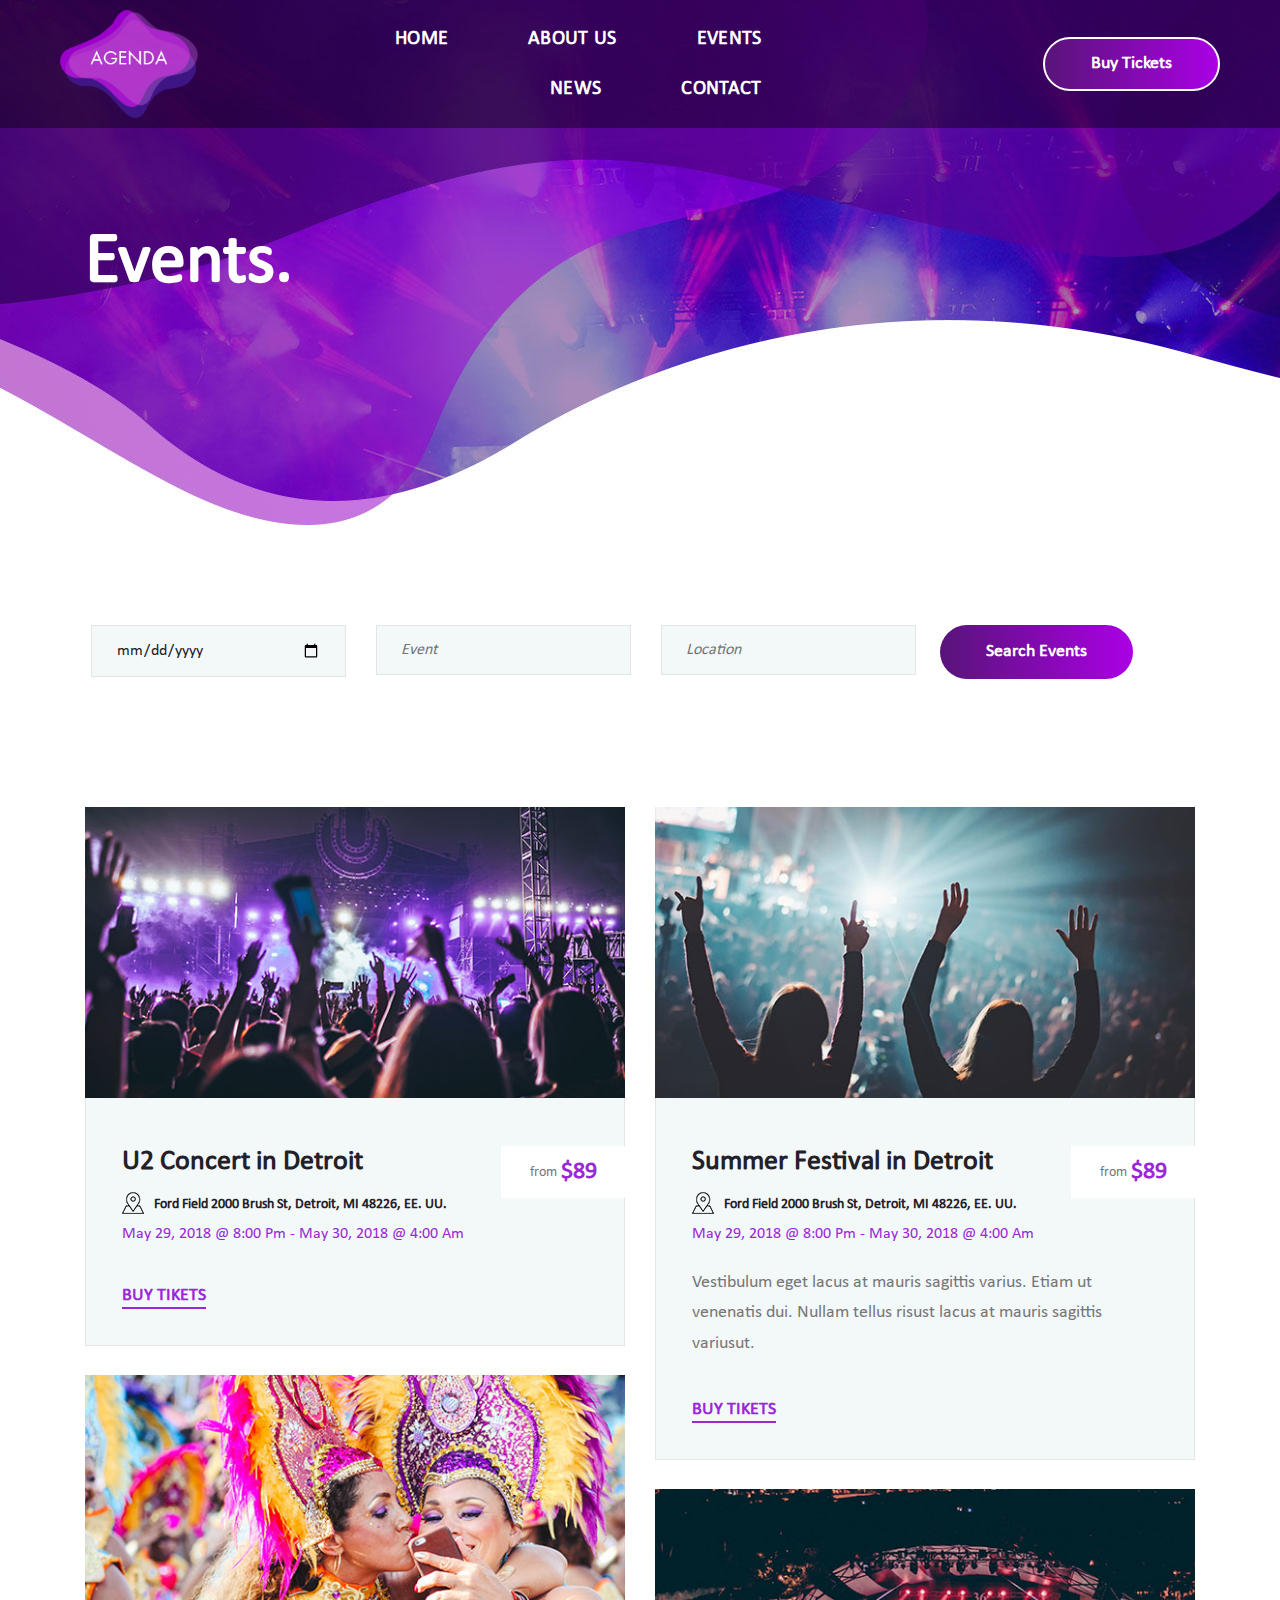
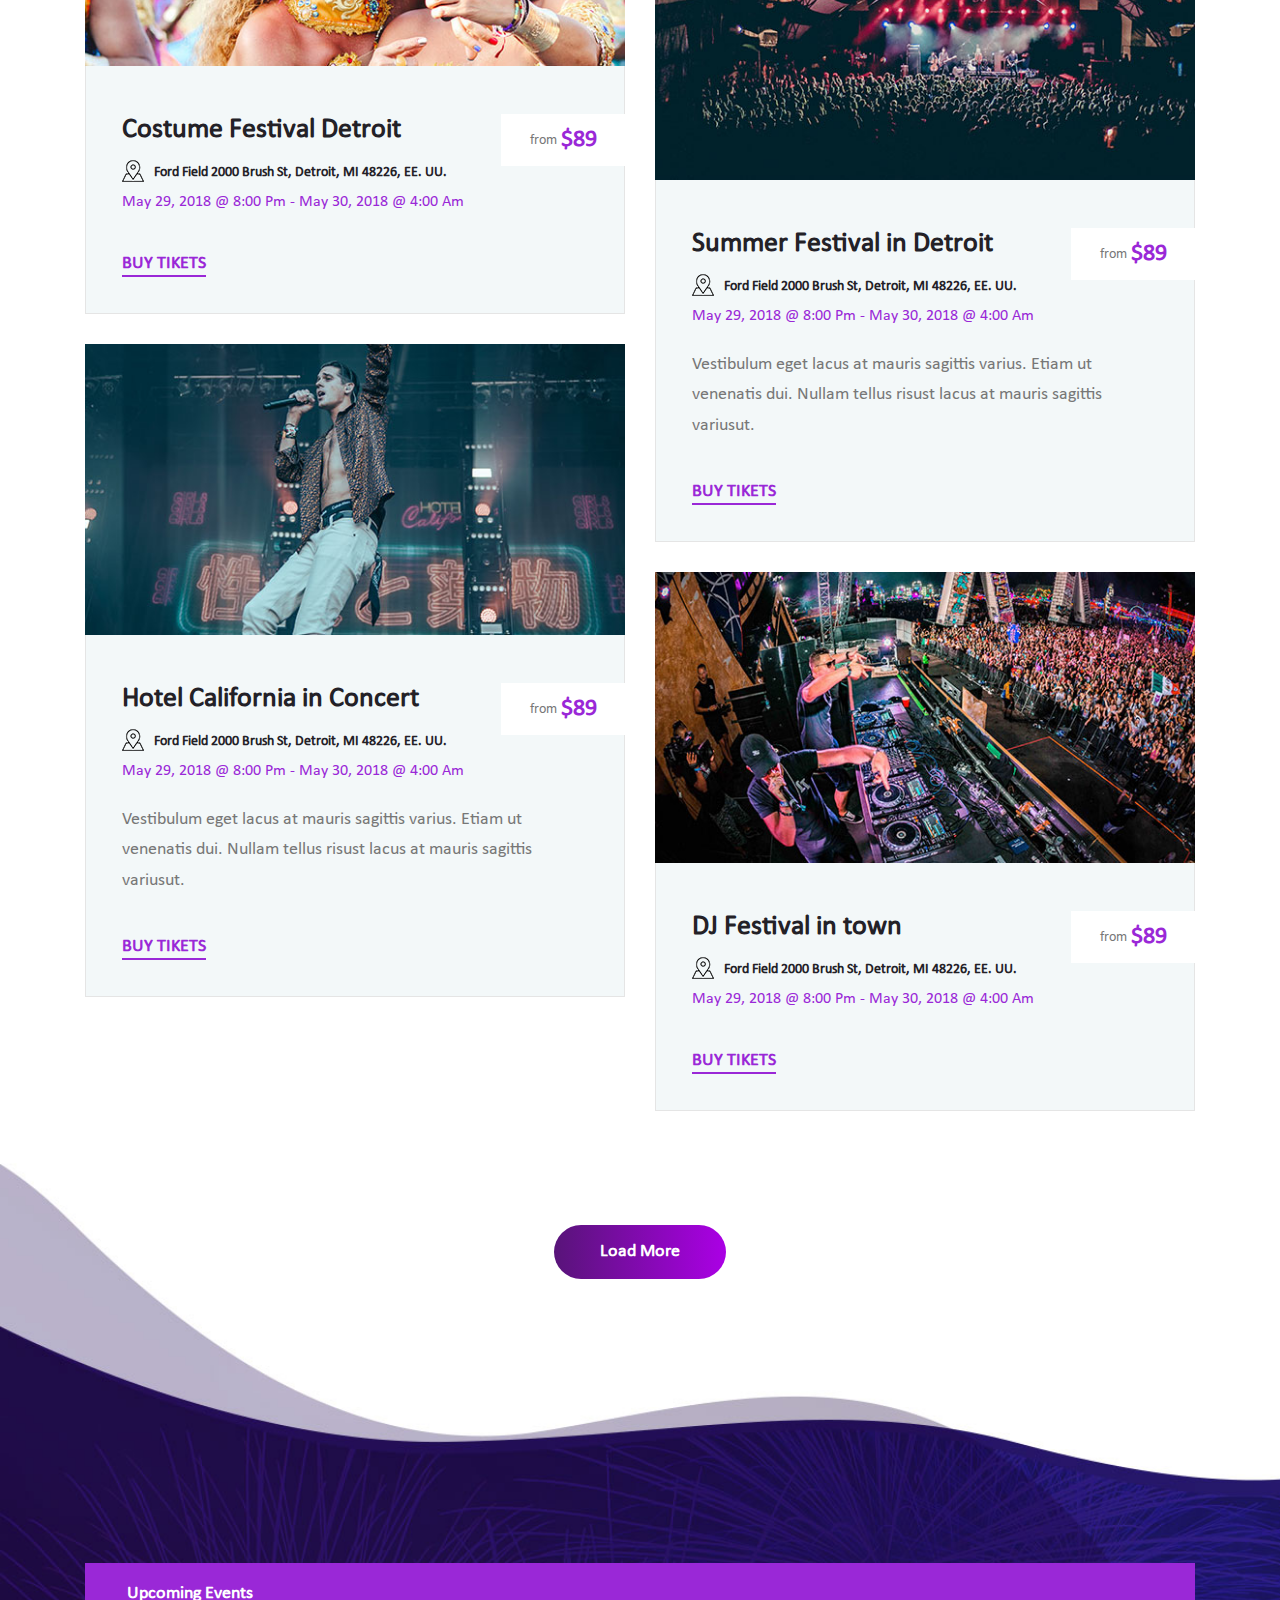
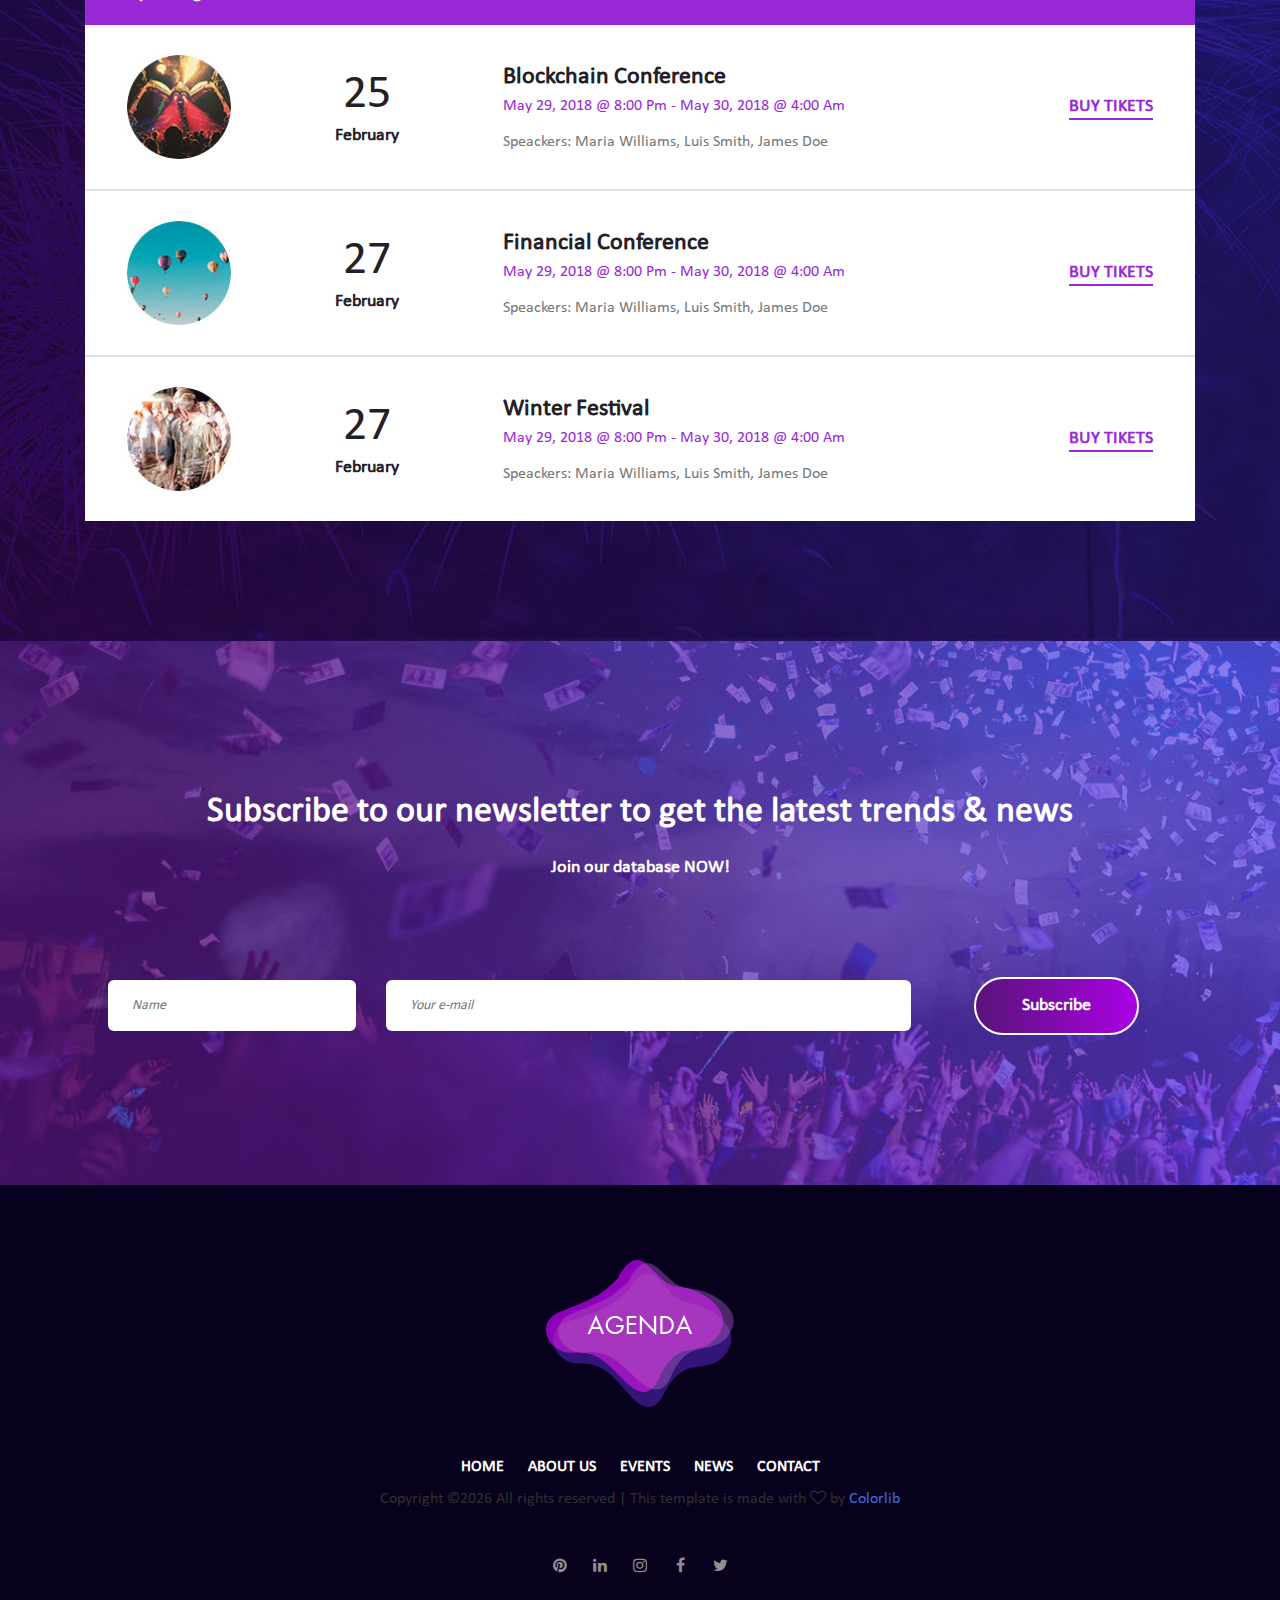
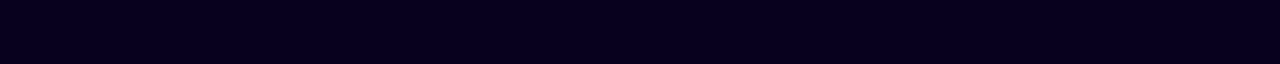
<file: events.html>
<!DOCTYPE html>
<html lang="en">
<head>
    <title>Hello World</title>

    <!-- Required meta tags -->
    <meta charset="utf-8">
    <meta name="viewport" content="width=device-width, initial-scale=1, shrink-to-fit=no">

    <!-- Bootstrap CSS -->
    <link rel="stylesheet" href="css/bootstrap.min.css">

    <!-- FontAwesome CSS -->
    <link rel="stylesheet" href="css/font-awesome.min.css">

    <!-- Swiper CSS -->
    <link rel="stylesheet" href="css/swiper.min.css">

    <!-- Styles -->
    <link rel="stylesheet" href="style.css">
</head>
<body class="events-list-page">
<header class="site-header">
    <div class="header-bar">
        <div class="container-fluid">
            <div class="row align-items-center">
                <div class="col-10 col-lg-2 order-lg-1">
                    <div class="site-branding">
                        <div class="site-title">
                            <a href="#"><img src="images/logo.png" alt="logo"></a>
                        </div><!-- .site-title -->
                    </div><!-- .site-branding -->
                </div><!-- .col -->

                <div class="col-2 col-lg-7 order-3 order-lg-2">
                    <nav class="site-navigation">
                        <div class="hamburger-menu d-lg-none">
                            <span></span>
                            <span></span>
                            <span></span>
                            <span></span>
                        </div><!-- .hamburger-menu -->

                        <ul>
                            <li><a href="#">Home</a></li>
                            <li><a href="#">About us</a></li>
                            <li><a href="#">Events</a></li>
                            <li><a href="#">News</a></li>
                            <li><a href="#">Contact</a></li>
                        </ul>
                    </nav><!-- .site-navigation -->
                </div><!-- .col -->

                <div class="col-lg-3 d-none d-lg-block order-2 order-lg-3">
                    <div class="buy-tickets">
                        <a class="btn gradient-bg" href="#">Buy Tickets</a>
                    </div><!-- .buy-tickets -->
                </div><!-- .col -->
            </div><!-- .row -->
        </div><!-- .container-fluid -->
    </div><!-- .header-bar -->

    <div class="page-header events-page-header">
        <div class="container">
            <div class="row">
                <div class="col-12">
                    <header class="entry-header">
                        <h1 class="entry-title">Events.</h1>
                    </header>
                </div>
            </div>
        </div>
    </div>
</header><!-- .site-header -->

<form class="events-search">
    <div class="container">
        <div class="row">
            <div class="col-12 col-md-3">
                <input type="date" placeholder="Date">
            </div>

            <div class="col-12 col-md-3">
                <input type="text" placeholder="Event">
            </div>

            <div class="col-12 col-md-3">
                <input type="text" placeholder="Location">
            </div>

            <div class="col-12 col-md-3">
                <input class="btn gradient-bg" type="submit" value="Search Events">
            </div>
        </div>
    </div>
</form>

<div class="container">
    <div class="row events-list">
        <div class="col-12 col-lg-6 single-event">
            <figure class="events-thumbnail">
                <a href="#"><img src="images/event-1.jpg" alt=""></a>
            </figure>

            <div class="event-content-wrap">
                <header class="entry-header flex justify-content-between">
                    <div>
                        <h2 class="entry-title"><a href="#">U2 Concert in Detroit</a></h2>

                        <div class="event-location"><a href="#">Ford Field  2000 Brush St, Detroit, MI 48226, EE. UU.</a></div>

                        <div class="event-date">May 29, 2018 @ 8:00 Pm - May 30, 2018 @ 4:00 Am</div>
                    </div>

                    <div class="event-cost flex justify-content-center align-items-center">
                        from<span>$89</span>
                    </div>
                </header>

                <footer class="entry-footer">
                    <a href="#">Buy Tikets</a>
                </footer>
            </div>
        </div>

        <div class="col-12 col-lg-6 single-event">
            <figure class="events-thumbnail">
                <a href="#"><img src="images/event-2.jpg" alt=""></a>
            </figure>

            <div class="event-content-wrap">
                <header class="entry-header flex justify-content-between">
                    <div>
                        <h2 class="entry-title"><a href="#">Summer Festival in Detroit</a></h2>

                        <div class="event-location"><a href="#">Ford Field  2000 Brush St, Detroit, MI 48226, EE. UU.</a></div>

                        <div class="event-date">May 29, 2018 @ 8:00 Pm - May 30, 2018 @ 4:00 Am</div>
                    </div>

                    <div class="event-cost flex justify-content-center align-items-center">
                        from<span>$89</span>
                    </div>
                </header>

                <div class="entry-content">
                    <p>Vestibulum eget lacus at mauris sagittis varius. Etiam ut venenatis dui. Nullam tellus risust lacus at mauris sagittis variusut.</p>
                </div>

                <footer class="entry-footer">
                    <a href="#">Buy Tikets</a>
                </footer>
            </div>
        </div>

        <div class="col-12 col-lg-6 single-event">
            <figure class="events-thumbnail">
                <a href="#"><img src="images/event-3.jpg" alt=""></a>
            </figure>

            <div class="event-content-wrap">
                <header class="entry-header flex justify-content-between">
                    <div>
                        <h2 class="entry-title"><a href="#">Costume Festival Detroit</a></h2>

                        <div class="event-location"><a href="#">Ford Field  2000 Brush St, Detroit, MI 48226, EE. UU.</a></div>

                        <div class="event-date">May 29, 2018 @ 8:00 Pm - May 30, 2018 @ 4:00 Am</div>
                    </div>

                    <div class="event-cost flex justify-content-center align-items-center">
                        from<span>$89</span>
                    </div>
                </header>

                <footer class="entry-footer">
                    <a href="#">Buy Tikets</a>
                </footer>
            </div>
        </div>

        <div class="col-12 col-lg-6 single-event">
            <figure class="events-thumbnail">
                <a href="#"><img src="images/event-4.jpg" alt=""></a>
            </figure>

            <div class="event-content-wrap">
                <header class="entry-header flex justify-content-between">
                    <div>
                        <h2 class="entry-title"><a href="#">Summer Festival in Detroit</a></h2>

                        <div class="event-location"><a href="#">Ford Field  2000 Brush St, Detroit, MI 48226, EE. UU.</a></div>

                        <div class="event-date">May 29, 2018 @ 8:00 Pm - May 30, 2018 @ 4:00 Am</div>
                    </div>

                    <div class="event-cost flex justify-content-center align-items-center">
                        from<span>$89</span>
                    </div>
                </header>

                <div class="entry-content">
                    <p>Vestibulum eget lacus at mauris sagittis varius. Etiam ut venenatis dui. Nullam tellus risust lacus at mauris sagittis variusut.</p>
                </div>

                <footer class="entry-footer">
                    <a href="#">Buy Tikets</a>
                </footer>
            </div>
        </div>

        <div class="col-12 col-lg-6 single-event">
            <figure class="events-thumbnail">
                <a href="#"><img src="images/event-5.jpg" alt=""></a>
            </figure>

            <div class="event-content-wrap">
                <header class="entry-header flex justify-content-between">
                    <div>
                        <h2 class="entry-title"><a href="#">Hotel California in Concert</a></h2>

                        <div class="event-location"><a href="#">Ford Field  2000 Brush St, Detroit, MI 48226, EE. UU.</a></div>

                        <div class="event-date">May 29, 2018 @ 8:00 Pm - May 30, 2018 @ 4:00 Am</div>
                    </div>

                    <div class="event-cost flex justify-content-center align-items-center">
                        from<span>$89</span>
                    </div>
                </header>

                <div class="entry-content">
                    <p>Vestibulum eget lacus at mauris sagittis varius. Etiam ut venenatis dui. Nullam tellus risust lacus at mauris sagittis variusut.</p>
                </div>

                <footer class="entry-footer">
                    <a href="#">Buy Tikets</a>
                </footer>
            </div>
        </div>

        <div class="col-12 col-lg-6 single-event">
            <figure class="events-thumbnail">
                <a href="#"><img src="images/event-6.jpg" alt=""></a>
            </figure>

            <div class="event-content-wrap">
                <header class="entry-header flex justify-content-between">
                    <div>
                        <h2 class="entry-title"><a href="#">DJ Festival in town</a></h2>

                        <div class="event-location"><a href="#">Ford Field  2000 Brush St, Detroit, MI 48226, EE. UU.</a></div>

                        <div class="event-date">May 29, 2018 @ 8:00 Pm - May 30, 2018 @ 4:00 Am</div>
                    </div>

                    <div class="event-cost flex justify-content-center align-items-center">
                        from<span>$89</span>
                    </div>
                </header>
                <footer class="entry-footer">
                    <a href="#">Buy Tikets</a>
                </footer>
            </div>
        </div>

        <div class="col-12 col-lg-6 single-event">
            <figure class="events-thumbnail">
                <a href="#"><img src="images/event-1.jpg" alt=""></a>
            </figure>

            <div class="event-content-wrap">
                <header class="entry-header flex justify-content-between">
                    <div>
                        <h2 class="entry-title"><a href="#">U2 Concert in Detroit</a></h2>

                        <div class="event-location"><a href="#">Ford Field  2000 Brush St, Detroit, MI 48226, EE. UU.</a></div>

                        <div class="event-date">May 29, 2018 @ 8:00 Pm - May 30, 2018 @ 4:00 Am</div>
                    </div>

                    <div class="event-cost flex justify-content-center align-items-center">
                        from<span>$89</span>
                    </div>
                </header>

                <footer class="entry-footer">
                    <a href="#">Buy Tikets</a>
                </footer>
            </div>
        </div>

        <div class="col-12 col-lg-6 single-event">
            <figure class="events-thumbnail">
                <a href="#"><img src="images/event-2.jpg" alt=""></a>
            </figure>

            <div class="event-content-wrap">
                <header class="entry-header flex justify-content-between">
                    <div>
                        <h2 class="entry-title"><a href="#">Summer Festival in Detroit</a></h2>

                        <div class="event-location"><a href="#">Ford Field  2000 Brush St, Detroit, MI 48226, EE. UU.</a></div>

                        <div class="event-date">May 29, 2018 @ 8:00 Pm - May 30, 2018 @ 4:00 Am</div>
                    </div>

                    <div class="event-cost flex justify-content-center align-items-center">
                        from<span>$89</span>
                    </div>
                </header>

                <div class="entry-content">
                    <p>Vestibulum eget lacus at mauris sagittis varius. Etiam ut venenatis dui. Nullam tellus risust lacus at mauris sagittis variusut.</p>
                </div>

                <footer class="entry-footer">
                    <a href="#">Buy Tikets</a>
                </footer>
            </div>
        </div>

        <div class="col-12 col-lg-6 single-event">
            <figure class="events-thumbnail">
                <a href="#"><img src="images/event-3.jpg" alt=""></a>
            </figure>

            <div class="event-content-wrap">
                <header class="entry-header flex justify-content-between">
                    <div>
                        <h2 class="entry-title"><a href="#">Costume Festival Detroit</a></h2>

                        <div class="event-location"><a href="#">Ford Field  2000 Brush St, Detroit, MI 48226, EE. UU.</a></div>

                        <div class="event-date">May 29, 2018 @ 8:00 Pm - May 30, 2018 @ 4:00 Am</div>
                    </div>

                    <div class="event-cost flex justify-content-center align-items-center">
                        from<span>$89</span>
                    </div>
                </header>

                <footer class="entry-footer">
                    <a href="#">Buy Tikets</a>
                </footer>
            </div>
        </div>

        <div class="col-12 col-lg-6 single-event">
            <figure class="events-thumbnail">
                <a href="#"><img src="images/event-4.jpg" alt=""></a>
            </figure>

            <div class="event-content-wrap">
                <header class="entry-header flex justify-content-between">
                    <div>
                        <h2 class="entry-title"><a href="#">Summer Festival in Detroit</a></h2>

                        <div class="event-location"><a href="#">Ford Field  2000 Brush St, Detroit, MI 48226, EE. UU.</a></div>

                        <div class="event-date">May 29, 2018 @ 8:00 Pm - May 30, 2018 @ 4:00 Am</div>
                    </div>

                    <div class="event-cost flex justify-content-center align-items-center">
                        from<span>$89</span>
                    </div>
                </header>

                <div class="entry-content">
                    <p>Vestibulum eget lacus at mauris sagittis varius. Etiam ut venenatis dui. Nullam tellus risust lacus at mauris sagittis variusut.</p>
                </div>

                <footer class="entry-footer">
                    <a href="#">Buy Tikets</a>
                </footer>
            </div>
        </div>

        <div class="col-12 col-lg-6 single-event">
            <figure class="events-thumbnail">
                <a href="#"><img src="images/event-5.jpg" alt=""></a>
            </figure>

            <div class="event-content-wrap">
                <header class="entry-header flex justify-content-between">
                    <div>
                        <h2 class="entry-title"><a href="#">Hotel California in Concert</a></h2>

                        <div class="event-location"><a href="#">Ford Field  2000 Brush St, Detroit, MI 48226, EE. UU.</a></div>

                        <div class="event-date">May 29, 2018 @ 8:00 Pm - May 30, 2018 @ 4:00 Am</div>
                    </div>

                    <div class="event-cost flex justify-content-center align-items-center">
                        from<span>$89</span>
                    </div>
                </header>

                <div class="entry-content">
                    <p>Vestibulum eget lacus at mauris sagittis varius. Etiam ut venenatis dui. Nullam tellus risust lacus at mauris sagittis variusut.</p>
                </div>

                <footer class="entry-footer">
                    <a href="#">Buy Tikets</a>
                </footer>
            </div>
        </div>

        <div class="col-12 col-lg-6 single-event">
            <figure class="events-thumbnail">
                <a href="#"><img src="images/event-6.jpg" alt=""></a>
            </figure>

            <div class="event-content-wrap">
                <header class="entry-header flex justify-content-between">
                    <div>
                        <h2 class="entry-title"><a href="#">DJ Festival in town</a></h2>

                        <div class="event-location"><a href="#">Ford Field  2000 Brush St, Detroit, MI 48226, EE. UU.</a></div>

                        <div class="event-date">May 29, 2018 @ 8:00 Pm - May 30, 2018 @ 4:00 Am</div>
                    </div>

                    <div class="event-cost flex justify-content-center align-items-center">
                        from<span>$89</span>
                    </div>
                </header>
                <footer class="entry-footer">
                    <a href="#">Buy Tikets</a>
                </footer>
            </div>
        </div>
    </div>

    <div class="row">
        <div class="col-md-12">
            <div class="load-more-btn">
                <a class="btn gradient-bg" href="#">Load More</a>
            </div>
        </div>
    </div>
</div>

<div class="upcoming-events-outer">
    <div class="container">
        <div class="row">
            <div class="col-12">
                <div class="upcoming-events">
                    <div class="upcoming-events-header">
                        <h4>Upcoming Events</h4>
                    </div>

                    <div class="upcoming-events-list">
                        <div class="upcoming-event-wrap flex flex-wrap justify-content-between align-items-center">
                            <figure class="events-thumbnail">
                                <a href="#"><img src="images/upcoming-1.jpg" alt=""></a>
                            </figure>

                            <div class="entry-meta">
                                <div class="event-date">
                                    25<span>February</span>
                                </div>
                            </div>

                            <header class="entry-header">
                                <h3 class="entry-title"><a href="#">Blockchain Conference</a></h3>

                                <div class="event-date-time">May 29, 2018 @ 8:00 Pm - May 30, 2018 @ 4:00 Am</div>

                                <div class="event-speaker">Speackers: Maria Williams, Luis Smith, James Doe</div>
                            </header>

                            <footer class="entry-footer">
                                <a href="#">Buy Tikets</a>
                            </footer>
                        </div>

                        <div class="upcoming-event-wrap flex flex-wrap justify-content-between align-items-center">
                            <figure class="events-thumbnail">
                                <a href="#"><img src="images/upcoming-2.jpg" alt=""></a>
                            </figure>

                            <div class="entry-meta">
                                <div class="event-date">
                                    27<span>February</span>
                                </div>
                            </div>

                            <header class="entry-header">
                                <h3 class="entry-title"><a href="#">Financial Conference</a></h3>

                                <div class="event-date-time">May 29, 2018 @ 8:00 Pm - May 30, 2018 @ 4:00 Am</div>

                                <div class="event-speaker">Speackers: Maria Williams, Luis Smith, James Doe</div>
                            </header>

                            <footer class="entry-footer">
                                <a href="#">Buy Tikets</a>
                            </footer>
                        </div>

                        <div class="upcoming-event-wrap flex flex-wrap justify-content-between align-items-center">
                            <figure class="events-thumbnail">
                                <a href="#"><img src="images/upcoming-3.jpg" alt=""></a>
                            </figure>

                            <div class="entry-meta">
                                <div class="event-date">
                                    27<span>February</span>
                                </div>
                            </div>

                            <header class="entry-header">
                                <h3 class="entry-title"><a href="#">Winter Festival</a></h3>

                                <div class="event-date-time">May 29, 2018 @ 8:00 Pm - May 30, 2018 @ 4:00 Am</div>

                                <div class="event-speaker">Speackers: Maria Williams, Luis Smith, James Doe</div>
                            </header>

                            <footer class="entry-footer">
                                <a href="#">Buy Tikets</a>
                            </footer>
                        </div>
                    </div>
                </div>
            </div>
        </div>
    </div>
</div>

<div class="newsletter-subscribe">
    <div class="container">
        <div class="row">
            <div class="col-12">
                <header class="entry-header">
                    <h2 class="entry-title">Subscribe to our newsletter to get the latest trends & news</h2>
                    <p>Join our database NOW!</p>
                </header>

                <div class="newsletter-form">
                    <form class="flex flex-wrap justify-content-center align-items-center">
                        <div class="col-md-12 col-lg-3">
                            <input type="text" placeholder="Name">
                        </div>

                        <div class="col-md-12 col-lg-6">
                            <input type="email" placeholder="Your e-mail">
                        </div>

                        <div class="col-md-12 col-lg-3">
                            <input class="btn gradient-bg" type="submit" value="Subscribe">
                        </div>
                    </form>
                </div>
            </div>
        </div>
    </div>
</div>

<footer class="site-footer">
    <div class="container">
        <div class="row">
            <div class="col-12">
                <figure class="footer-logo">
                    <a href="#"><img src="images/logo.png" alt="logo"></a>
                </figure>

                <nav class="footer-navigation">
                    <ul class="flex flex-wrap justify-content-center align-items-center">
                        <li><a href="#">Home</a></li>
                        <li><a href="#">About us</a></li>
                        <li><a href="#">Events</a></li>
                        <li><a href="#">News</a></li>
                        <li><a href="#">Contact</a></li>
                    </ul>
                </nav>

                <!-- Link back to Colorlib can't be removed. Template is licensed under CC BY 3.0. -->
Copyright &copy;<script>document.write(new Date().getFullYear());</script> All rights reserved | This template is made with <i class="fa fa-heart-o" aria-hidden="true"></i> by <a href="https://colorlib.com" target="_blank">Colorlib</a>
<!-- Link back to Colorlib can't be removed. Template is licensed under CC BY 3.0. -->

                <div class="footer-social">
                    <ul class="flex flex-wrap justify-content-center align-items-center">
                        <li><a href="#"><i class="fa fa-pinterest"></i></a></li>
                        <li><a href="#"><i class="fa fa-linkedin"></i></a></li>
                        <li><a href="#"><i class="fa fa-instagram"></i></a></li>
                        <li><a href="#"><i class="fa fa-facebook"></i></a></li>
                        <li><a href="#"><i class="fa fa-twitter"></i></a></li>
                    </ul>
                </div>
            </div>
        </div>
    </div>
</footer>

<div class="back-to-top flex justify-content-center align-items-center">
    <span><svg viewBox="0 0 1792 1792" xmlns="http://www.w3.org/2000/svg"><path d="M1395 1184q0 13-10 23l-50 50q-10 10-23 10t-23-10l-393-393-393 393q-10 10-23 10t-23-10l-50-50q-10-10-10-23t10-23l466-466q10-10 23-10t23 10l466 466q10 10 10 23z"/></svg></span>
</div>

<script type='text/javascript' src='js/jquery.js'></script>
<script type='text/javascript' src='js/masonry.pkgd.min.js'></script>
<script type='text/javascript' src='js/jquery.collapsible.min.js'></script>
<script type='text/javascript' src='js/swiper.min.js'></script>
<script type='text/javascript' src='js/jquery.countdown.min.js'></script>
<script type='text/javascript' src='js/circle-progress.min.js'></script>
<script type='text/javascript' src='js/jquery.countTo.min.js'></script>
<script type='text/javascript' src='js/custom.js'></script>

</body>
</html>
</file>
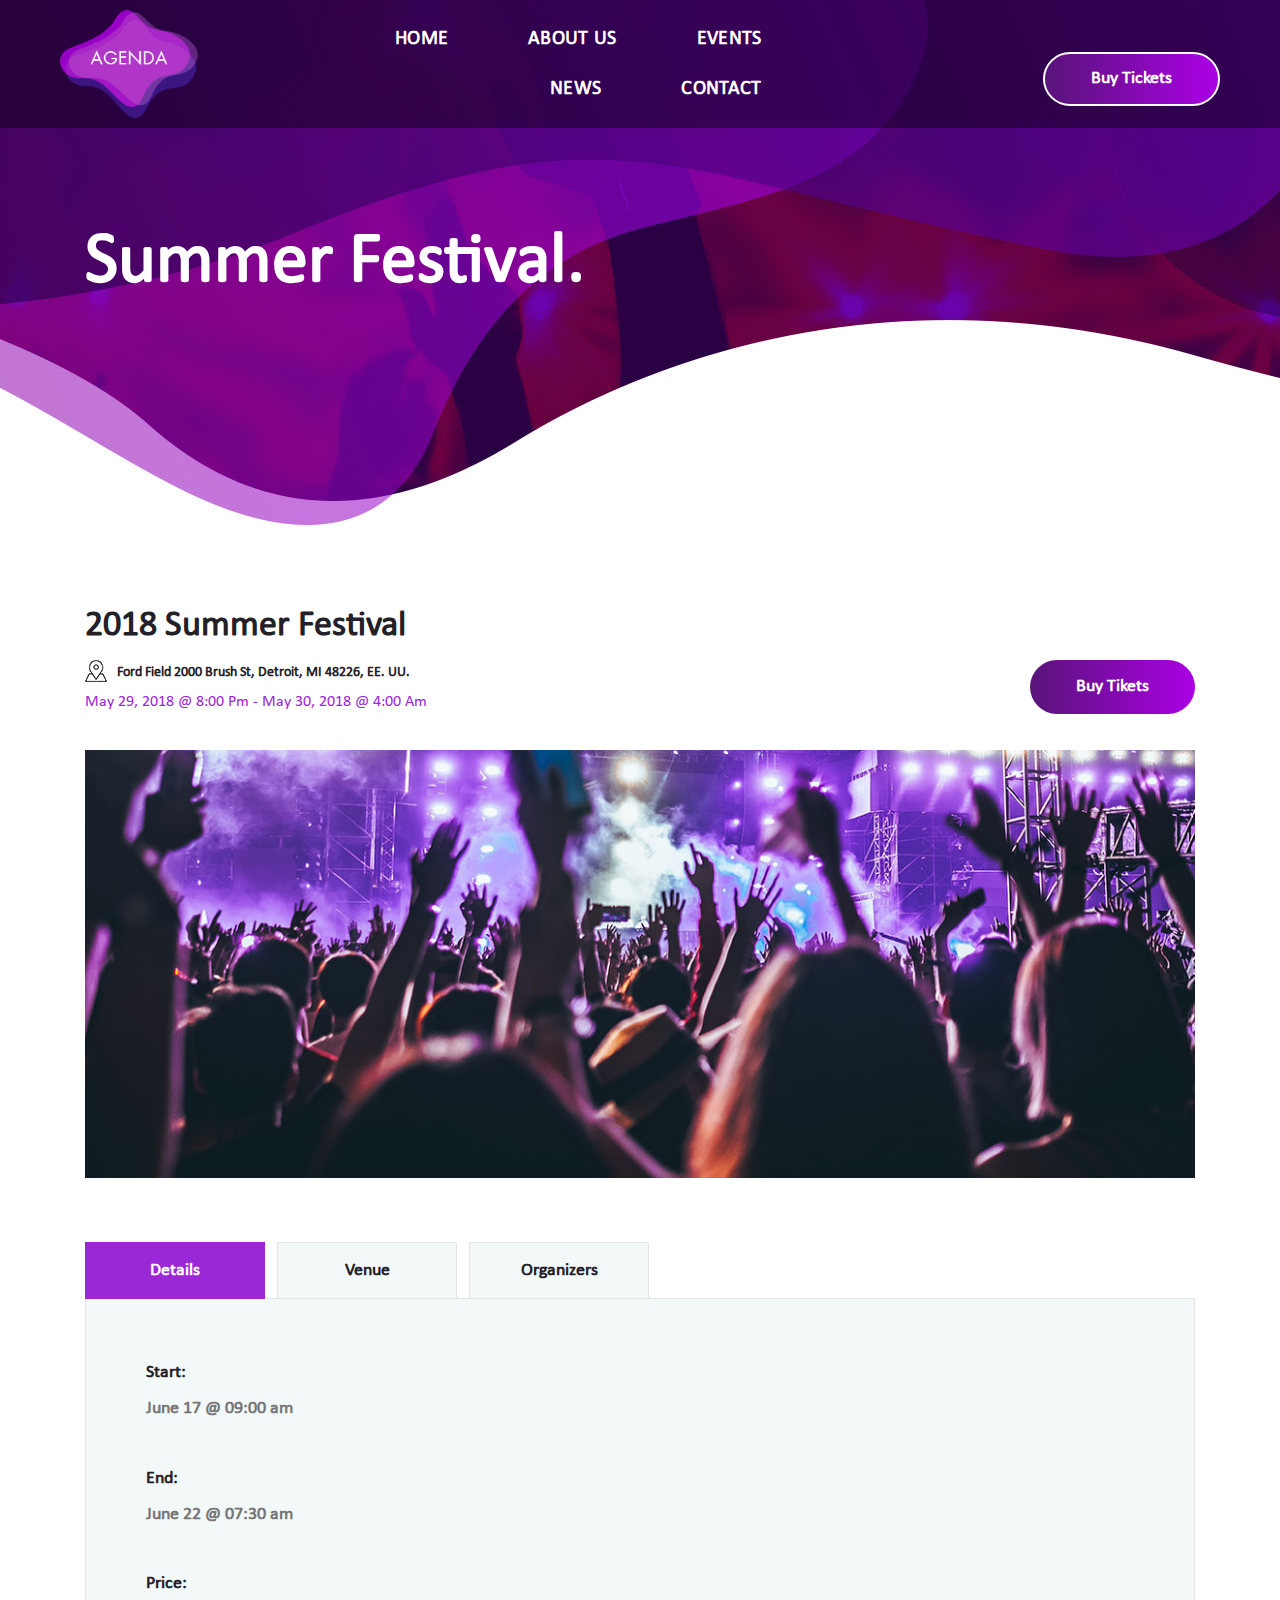
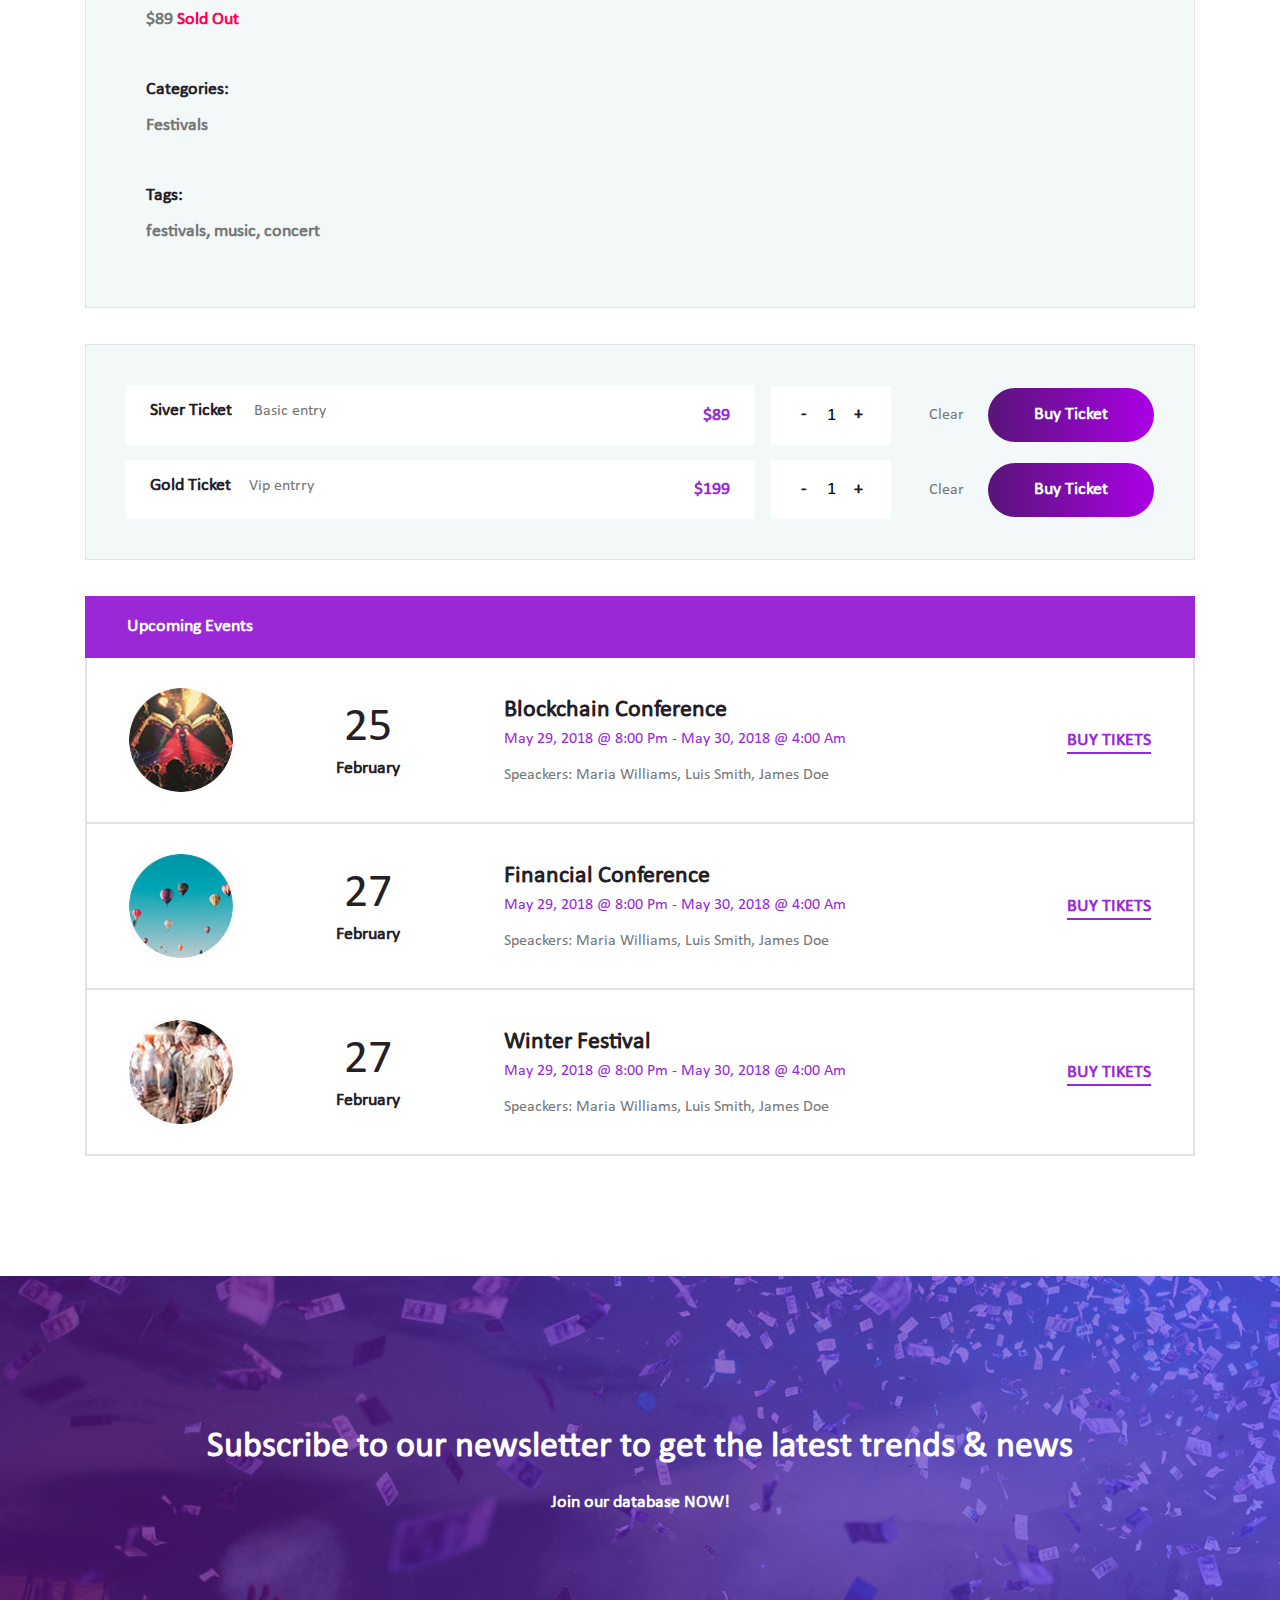
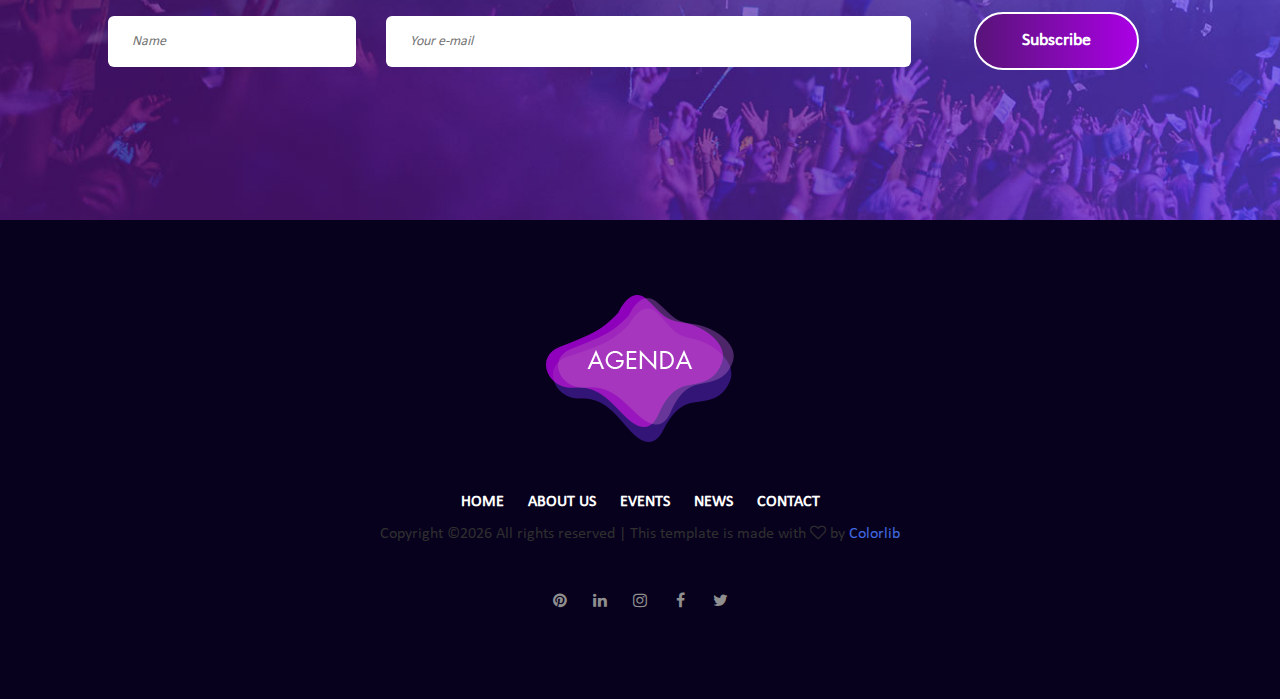
<file: single-event.html>
<!DOCTYPE html>
<html lang="en">
<head>
    <title>Hello World</title>

    <!-- Required meta tags -->
    <meta charset="utf-8">
    <meta name="viewport" content="width=device-width, initial-scale=1, shrink-to-fit=no">

    <!-- Bootstrap CSS -->
    <link rel="stylesheet" href="css/bootstrap.min.css">

    <!-- FontAwesome CSS -->
    <link rel="stylesheet" href="css/font-awesome.min.css">

    <!-- Swiper CSS -->
    <link rel="stylesheet" href="css/swiper.min.css">

    <!-- Styles -->
    <link rel="stylesheet" href="style.css">
</head>
<body class="single-event-page">
<header class="site-header">
    <div class="header-bar">
        <div class="container-fluid">
            <div class="row align-items-center">
                <div class="col-10 col-lg-2 order-lg-1">
                    <div class="site-branding">
                        <div class="site-title">
                            <a href="#"><img src="images/logo.png" alt="logo"></a>
                        </div><!-- .site-title -->
                    </div><!-- .site-branding -->
                </div><!-- .col -->

                <div class="col-2 col-lg-7 order-3 order-lg-2">
                    <nav class="site-navigation">
                        <div class="hamburger-menu d-lg-none">
                            <span></span>
                            <span></span>
                            <span></span>
                            <span></span>
                        </div><!-- .hamburger-menu -->

                        <ul>
                            <li><a href="#">Home</a></li>
                            <li><a href="#">About us</a></li>
                            <li><a href="#">Events</a></li>
                            <li><a href="#">News</a></li>
                            <li><a href="#">Contact</a></li>
                        </ul>
                    </nav><!-- .site-navigation -->
                </div><!-- .col -->

                <div class="col-lg-3 d-none d-lg-block order-2 order-lg-3">
                    <div class="buy-tickets">
                        <a class="btn gradient-bg" href="#">Buy Tickets</a>
                    </div><!-- .buy-tickets -->
                </div><!-- .col -->
            </div><!-- .row -->
        </div><!-- .container-fluid -->
    </div><!-- .header-bar -->

    <div class="page-header single-event-page-header">
        <div class="container">
            <div class="row">
                <div class="col-12">
                    <header class="entry-header">
                        <h1 class="entry-title">Summer Festival.</h1>
                    </header>
                </div>
            </div>
        </div>
    </div>
</header><!-- .site-header -->

<div class="container">
    <div class="row">
        <div class="col-12 single-event">
            <div class="event-content-wrap">
                <header class="entry-header flex flex-wrap justify-content-between align-items-end">
                    <div class="single-event-heading">
                        <h2 class="entry-title">2018 Summer Festival</h2>

                        <div class="event-location"><a href="#">Ford Field  2000 Brush St, Detroit, MI 48226, EE. UU.</a></div>

                        <div class="event-date">May 29, 2018 @ 8:00 Pm - May 30, 2018 @ 4:00 Am</div>
                    </div>

                    <div class="buy-tickets flex justify-content-center align-items-center">
                        <a class="btn gradient-bg" href="#">Buy Tikets</a>
                    </div>
                </header>

                <figure class="events-thumbnail">
                    <img src="images/summer.jpg" alt="">
                </figure>
            </div>
        </div>
    </div>

    <div class="row">
        <div class="col-12">
            <div class="tabs">
                <ul class="tabs-nav flex">
                    <li class="tab-nav flex justify-content-center align-items-center" data-target="#tab_details">Details</li>
                    <li class="tab-nav flex justify-content-center align-items-center" data-target="#tab_venue">Venue</li>
                    <li class="tab-nav flex justify-content-center align-items-center" data-target="#tab_organizers">Organizers</li>
                </ul>

                <div class="tabs-container">
                    <div id="tab_details" class="tab-content">
                        <div class="flex flex-wrap justify-content-between">
                            <div class="single-event-details">
                                <div class="single-event-details-row">
                                    <label>Start:</label>
                                    <p>June 17 @ 09:00 am</p>
                                </div>

                                <div class="single-event-details-row">
                                    <label>End:</label>
                                    <p>June 22 @ 07:30 am</p>
                                </div>

                                <div class="single-event-details-row">
                                    <label>Price:</label>
                                    <p>$89 <span>Sold Out</span></p>
                                </div>

                                <div class="single-event-details-row">
                                    <label>Categories:</label>
                                    <p>Festivals</p>
                                </div>

                                <div class="single-event-details-row">
                                    <label>Tags:</label>
                                    <p><a href="#">festivals</a>, <a href="#">music</a>, <a href="#">concert</a></p>
                                </div>
                            </div>

                            <div class="single-event-map">
                                <iframe id="gmap_canvas" src="https://maps.google.com/maps?q=university of san francisco&t=&z=15&ie=UTF8&iwloc=&output=embed" frameborder="0" scrolling="no" marginheight="0" marginwidth="0"></iframe>
                            </div>
                        </div>
                    </div>

                    <div id="tab_venue" class="tab-content">
                        <p>Nullam dictum felis eu pede mollis pretium. Integer tincidunt. Cras dapibus. Vivamus elementum semper nisi. Aenean vulputate eleifend tellus. Aenean leo ligula, porttitor eu, consequat vitae, eleifend ac, enim. Aliquam lorem ante, dapibus in, viverra quis, feugiat a, tellus. Phasellus viverra nulla ut metus varius laoreet. Quisque rutrum. Aenean imperdiet. Etiam ultricies nisi vel augue. Curabitur ullamcorper ultricies nisi. Nam eget dui.</p>
                    </div>

                    <div id="tab_organizers" class="tab-content">
                        <p>Etiam rhoncus. Maecenas tempus, tellus eget condimentum rhoncus, sem quam semper libero, sit amet adipiscing sem neque sed ipsum. Nam quam nunc, blandit vel, luctus pulvinar, hendrerit id, lorem. Maecenas nec odio et ante tincidunt tempus. Donec vitae sapien ut libero venenatis faucibus. Nullam quis ante. Etiam sit amet orci eget eros faucibus tincidunt. Duis leo. Sed fringilla mauris sit amet nibh. Donec sodales sagittis magna.</p>
                    </div>
                </div>
            </div>
        </div>
    </div>

    <div class="row">
        <div class="col-12">
            <div class="event-tickets">
                <div class="ticket-row flex flex-wrap justify-content-between align-items-center">
                    <div class="ticket-type flex justify-content-between align-items-center">
                        <h3 class="entry-title"><span>Siver Ticket</span> Basic entry</h3>

                        <div class="ticket-price">$89</div>
                    </div>

                    <div class="flex align-items-center">
                        <div class="number-of-ticket flex justify-content-between align-items-center">
                            <span class="decrease-ticket">-</span>
                            <input type="number" class="ticket-count" value="1" />
                            <span class="increase-ticket">+</span>
                        </div>

                        <div class="clear-ticket-count">Clear</div>
                    </div>

                    <input type="submit" class="btn gradient-bg" value="Buy Ticket">
                </div>

                <div class="ticket-row flex flex-wrap justify-content-between align-items-center">
                    <div class="ticket-type flex justify-content-between align-items-center">
                        <h3 class="entry-title"><span>Gold Ticket</span>Vip entrry</h3>

                        <div class="ticket-price">$199</div>
                    </div>

                    <div class="flex align-items-center">
                        <div class="number-of-ticket flex justify-content-between align-items-center">
                            <span class="decrease-ticket">-</span>
                            <input type="number" class="ticket-count" value="1" />
                            <span class="increase-ticket">+</span>
                        </div>

                        <div class="clear-ticket-count">Clear</div>
                    </div>

                    <input type="submit" class="btn gradient-bg" value="Buy Ticket">
                </div>
            </div>
        </div>
    </div>

    <div class="row">
        <div class="col-12">
            <div class="upcoming-events">
                <div class="upcoming-events-header">
                    <h4>Upcoming Events</h4>
                </div>

                <div class="upcoming-events-list">
                    <div class="upcoming-event-wrap flex flex-wrap justify-content-between align-items-center">
                        <figure class="events-thumbnail">
                            <a href="#"><img src="images/upcoming-1.jpg" alt=""></a>
                        </figure>

                        <div class="entry-meta">
                            <div class="event-date">
                                25<span>February</span>
                            </div>
                        </div>

                        <header class="entry-header">
                            <h3 class="entry-title"><a href="#">Blockchain Conference</a></h3>

                            <div class="event-date-time">May 29, 2018 @ 8:00 Pm - May 30, 2018 @ 4:00 Am</div>

                            <div class="event-speaker">Speackers: Maria Williams, Luis Smith, James Doe</div>
                        </header>

                        <footer class="entry-footer">
                            <a href="#">Buy Tikets</a>
                        </footer>
                    </div>

                    <div class="upcoming-event-wrap flex flex-wrap justify-content-between align-items-center">
                        <figure class="events-thumbnail">
                            <a href="#"><img src="images/upcoming-2.jpg" alt=""></a>
                        </figure>

                        <div class="entry-meta">
                            <div class="event-date">
                                27<span>February</span>
                            </div>
                        </div>

                        <header class="entry-header">
                            <h3 class="entry-title"><a href="#">Financial Conference</a></h3>

                            <div class="event-date-time">May 29, 2018 @ 8:00 Pm - May 30, 2018 @ 4:00 Am</div>

                            <div class="event-speaker">Speackers: Maria Williams, Luis Smith, James Doe</div>
                        </header>

                        <footer class="entry-footer">
                            <a href="#">Buy Tikets</a>
                        </footer>
                    </div>

                    <div class="upcoming-event-wrap flex flex-wrap justify-content-between align-items-center">
                        <figure class="events-thumbnail">
                            <a href="#"><img src="images/upcoming-3.jpg" alt=""></a>
                        </figure>

                        <div class="entry-meta">
                            <div class="event-date">
                                27<span>February</span>
                            </div>
                        </div>

                        <header class="entry-header">
                            <h3 class="entry-title"><a href="#">Winter Festival</a></h3>

                            <div class="event-date-time">May 29, 2018 @ 8:00 Pm - May 30, 2018 @ 4:00 Am</div>

                            <div class="event-speaker">Speackers: Maria Williams, Luis Smith, James Doe</div>
                        </header>

                        <footer class="entry-footer">
                            <a href="#">Buy Tikets</a>
                        </footer>
                    </div>
                </div>
            </div>
        </div>
    </div>
</div>

<div class="newsletter-subscribe">
    <div class="container">
        <div class="row">
            <div class="col-12">
                <header class="entry-header">
                    <h2 class="entry-title">Subscribe to our newsletter to get the latest trends & news</h2>
                    <p>Join our database NOW!</p>
                </header>

                <div class="newsletter-form">
                    <form class="flex flex-wrap justify-content-center align-items-center">
                        <div class="col-md-12 col-lg-3">
                            <input type="text" placeholder="Name">
                        </div>

                        <div class="col-md-12 col-lg-6">
                            <input type="email" placeholder="Your e-mail">
                        </div>

                        <div class="col-md-12 col-lg-3">
                            <input class="btn gradient-bg" type="submit" value="Subscribe">
                        </div>
                    </form>
                </div>
            </div>
        </div>
    </div>
</div>

<footer class="site-footer">
    <div class="container">
        <div class="row">
            <div class="col-12">
                <figure class="footer-logo">
                    <a href="#"><img src="images/logo.png" alt="logo"></a>
                </figure>

                <nav class="footer-navigation">
                    <ul class="flex flex-wrap justify-content-center align-items-center">
                        <li><a href="#">Home</a></li>
                        <li><a href="#">About us</a></li>
                        <li><a href="#">Events</a></li>
                        <li><a href="#">News</a></li>
                        <li><a href="#">Contact</a></li>
                    </ul>
                </nav>

                <!-- Link back to Colorlib can't be removed. Template is licensed under CC BY 3.0. -->
Copyright &copy;<script>document.write(new Date().getFullYear());</script> All rights reserved | This template is made with <i class="fa fa-heart-o" aria-hidden="true"></i> by <a href="https://colorlib.com" target="_blank">Colorlib</a>
<!-- Link back to Colorlib can't be removed. Template is licensed under CC BY 3.0. -->

                <div class="footer-social">
                    <ul class="flex flex-wrap justify-content-center align-items-center">
                        <li><a href="#"><i class="fa fa-pinterest"></i></a></li>
                        <li><a href="#"><i class="fa fa-linkedin"></i></a></li>
                        <li><a href="#"><i class="fa fa-instagram"></i></a></li>
                        <li><a href="#"><i class="fa fa-facebook"></i></a></li>
                        <li><a href="#"><i class="fa fa-twitter"></i></a></li>
                    </ul>
                </div>
            </div>
        </div>
    </div>
</footer>

<div class="back-to-top flex justify-content-center align-items-center">
    <span><svg viewBox="0 0 1792 1792" xmlns="http://www.w3.org/2000/svg"><path d="M1395 1184q0 13-10 23l-50 50q-10 10-23 10t-23-10l-393-393-393 393q-10 10-23 10t-23-10l-50-50q-10-10-10-23t10-23l466-466q10-10 23-10t23 10l466 466q10 10 10 23z"/></svg></span>
</div>

<script type='text/javascript' src='js/jquery.js'></script>
<script type='text/javascript' src='js/masonry.pkgd.min.js'></script>
<script type='text/javascript' src='js/jquery.collapsible.min.js'></script>
<script type='text/javascript' src='js/swiper.min.js'></script>
<script type='text/javascript' src='js/jquery.countdown.min.js'></script>
<script type='text/javascript' src='js/circle-progress.min.js'></script>
<script type='text/javascript' src='js/jquery.countTo.min.js'></script>
<script type='text/javascript' src='js/custom.js'></script>

</body>
</html>
</file>
<file: style.css>
@font-face {
    font-family: 'Calibri';
    src: url('fonts/Calibri.eot?#iefix') format('embedded-opentype'),
    url('fonts/Calibri.woff') format('woff'),
    url('fonts/Calibri.ttf')  format('truetype'),
    url('fonts/Calibri.svg#Calibri') format('svg');
    font-weight: normal;
    font-style: normal;
}

body {
    color: #2f2f2f;
    font-family: 'Calibri';
}

img {
    vertical-align: baseline;
}

/*--------------------------------------------------------------
# Links
--------------------------------------------------------------*/
a {
    color: royalblue;
}

a:visited {
    color: purple;
}

a:hover, a:focus, a:active {
    color: midnightblue;
}

a:focus {
    outline: thin dotted;
}

a:hover, a:active {
    outline: 0;
    list-style: none;
}

/*--------------------------------------------------------------
# Flex
--------------------------------------------------------------*/
.flex {
    display: flex !important;
}

@media screen and (min-width: 992px) {
    .flex-lg {
        display: flex !important;
    }
}

/*--------------------------------------------------------------
# Button
--------------------------------------------------------------*/
.btn {
    padding: 16px 46px;
    border: 2px solid #9a24c1;
    border-radius: 50px;
    font-size: 18px;
    font-weight: bold;
    line-height: 1;
    color: #232127;
}

.btn.gradient {
    background-image: url([data-uri]);
    background-image: -webkit-gradient(linear, left top, 270deg, color-stop(0%, #AA00FF), color-stop(100%, #581687));
    background-image: -moz-linear-gradient(270deg,#AA00FF 0%,#581687 100%);
    background-image: -webkit-linear-gradient(270deg,#AA00FF 0%,#581687 100%);
    background-image: -o-linear-gradient(270deg,#AA00FF 0%,#581687 100%);
    background-image: -ms-linear-gradient(270deg,#AA00FF 0%,#581687 100%);
    background-image: linear-gradient(270deg,#AA00FF 0%,#581687 100%);
    -webkit-background-clip: text;
    -webkit-text-fill-color: transparent;
    position:relative;
    display:inline-block;
}

.btn.dark-purple {
    background: #9a24c1;
    color: #fff;
}

.btn.dark {
    background: #231e23;
    border-color: transparent;
    color: #fff;
}

.btn.gradient-bg {
    padding: 18px 46px;
    border: 0;
    background: -moz-linear-gradient(180deg, rgba(171,0,229,1) 0%, rgba(88,20,121,1) 100%); /* ff3.6+ */
    background: -webkit-gradient(linear, left top, right top, color-stop(0%, rgba(88,20,121,1)), color-stop(100%, rgba(171,0,229,1))); /* safari4+,chrome */
    background: -webkit-linear-gradient(180deg, rgba(171,0,229,1) 0%, rgba(88,20,121,1) 100%); /* safari5.1+,chrome10+ */
    background: -o-linear-gradient(180deg, rgba(171,0,229,1) 0%, rgba(88,20,121,1) 100%); /* opera 11.10+ */
    background: -ms-linear-gradient(180deg, rgba(171,0,229,1) 0%, rgba(88,20,121,1) 100%); /* ie10+ */
    background: linear-gradient(270deg, rgba(171,0,229,1) 0%, rgba(88,20,121,1) 100%); /* w3c */
    filter: progid:DXImageTransform.Microsoft.gradient( startColorstr='#581479', endColorstr='#ab00e5',GradientType=1 ); /* ie6-9 */
    color: #fff;
}

/*--------------------------------------------------------------
# Header
--------------------------------------------------------------*/
/*
# Site Header
--------------------------------*/
.site-header {
    position: relative;
}

.site-header .site-title img {
    max-height: 64px;
}

/*
# Header Bar
--------------------------------*/
.header-bar {
    position: absolute;
    top: 0;
    left: 0;
    z-index: 99;
    width: 100%;
    padding: 10px 0;
    background-color: hsl(0, 0%, 0%, 0.4);
}

/*
# Site Branding
--------------------------------*/
.site-branding img {
    display: block;
    max-width: 100%;
}

@media screen and (min-width: 992px) {
    .site-branding {
        margin-left: 45px;
    }

    .site-header .site-title img {
        max-height: 999px;
    }
}

/*
  Hamburger Menu
----------------------------------------*/
.hamburger-menu {
    position: relative;
    width: 100%;
    max-width: 24px;
    height: 22px;
    margin-left: auto;
    transition: .5s ease-in-out;
    cursor: pointer;
}

.hamburger-menu span {
    display: block;
    position: absolute;
    height: 2px;
    width: 100%;
    background: #fff;
    border-radius: 10px;
    opacity: 1;
    left: 0;
    transition: .25s ease-in-out;
}

.hamburger-menu span:nth-child(1) {
    top: 2px;
}

.hamburger-menu span:nth-child(2),
.hamburger-menu span:nth-child(3) {
    top: 10px;
}

.hamburger-menu span:nth-child(4) {
    top: 18px;
}

.hamburger-menu.open span:nth-child(1) {
    top: 18px;
    width: 0;
    left: 50%;
}

.hamburger-menu.open span:nth-child(2) {
    transform: rotate(45deg);
}

.hamburger-menu.open span:nth-child(3) {
    transform: rotate(-45deg);
}

.hamburger-menu.open span:nth-child(4) {
    top: 18px;
    width: 0;
    left: 50%;
}

/*
# Main Menu
--------------------------------*/
.site-navigation {
    position: absolute;
    top: -22px;
    right: 15px;
    z-index: 9999;
    width: 100%;
    height: 22px;
    overflow: hidden;
    list-style: none;
    transition: all .35s;
}

.site-navigation.show {
    height: auto;
}

.site-navigation ul {
    position: fixed;
    top: 0;
    right: 0px;
    z-index: 9999;
    width: 320px;
    max-width: 80%;
    height: 100vh;
    overflow-x: scroll;
    padding: 30px;
    margin: 0;
    background: #9a28d7;
    transition: all 0.35s;
}

.site-navigation.show ul {
    right: 0;
}

.site-navigation ul li {
    display: block;
    padding: 10px 40px;
    font-size: 20px;
    font-weight: bold;
    letter-spacing: 0.02rem;
    text-transform: uppercase;
}

.site-navigation ul li a {
    display: block;
    color: #fff;
    transition: all 0.35s;
    text-decoration: none;
}

.site-navigation ul li a:hover,
.site-navigation ul li.current-menu-item a {
    border-color: #2f2f2f;
}

@media screen and (min-width: 992px) {
    .site-navigation {
        position: relative;
        top: auto;
        right: auto;
        height: auto;
        background: transparent;
    }

    .site-navigation ul {
        display: flex;
        flex-wrap: wrap;
        justify-content: flex-end;
        align-items: center;
        position: relative;
        top: auto;
        left: auto;
        width: 100%;
        height: auto;
        padding: 0;
        overflow: auto;
        background: transparent;
    }

    .site-navigation ul li a {
        color: #fff;
    }
}

/*
# Buy Tickets
--------------------------------*/
.site-header .buy-tickets {
    margin-right: 45px;
    text-align: right;
}

.site-header .buy-tickets .btn,
.hero-slider .btn {
    padding: 16px 46px;
    border: 2px solid #fff;
}

/*--------------------------------------------------------------
# Hero Section
--------------------------------------------------------------*/
.swiper-slide {
    background-position: bottom right !important;
}

.hero-content {
    padding-top: 150px;
    padding-bottom: 120px;
}

.hero-content .container,
.hero-content .row,
.hero-content .col {
    height: 100%;
}

.hero-slider .entry-title {
    font-size: 28px;
    line-height: 1.2;
    font-weight: bold;
    color: #fff;
}

.hero-slider .btn {
    margin-top: 45px;
}

.swiper-container-horizontal >.swiper-pagination-bullets,
.swiper-pagination-custom, .swiper-pagination-fraction {
    max-width: 1110px;
    right: 0;
    bottom: 48px;
    left: 0;
    padding: 0 15px;
    margin: 0 auto;
    text-align: left;
}

.swiper-button-next,
.swiper-button-prev {
    visibility: hidden;
    width: 42px;
    height: 42px;
    margin-top: -21px;
    border: 2px solid #fff;
    border-radius: 50%;
    background: #9a28d7;
    transition: all .35s;
}

.swiper-button-next {
    right: 15px;
}

.swiper-button-prev {
    left: 15px;
}

.swiper-button-next:hover,
.swiper-button-prev:hover {
    opacity: 1;
}

.swiper-button-next span,
.swiper-button-prev span {
    display: block;
    width: 20px;
    padding-top: 6px;
}

.swiper-button-next path,
.swiper-button-prev path {
    fill: #fff;
}

.swiper-pagination-bullet {
    position: relative;
    display: inline-block;
    height: 24px;
    border-radius: 0;
    font-size: 18px;
    font-weight: bold;
    text-align: right;
    color: #fff;
    background: transparent;
    opacity: 1;
    transition: all .35s;
}

.swiper-pagination-bullet-active {
    position: relative;
    width: 32px;
}

.swiper-pagination-bullet-active::before {
    content: '';
    position: absolute;
    bottom: 4px;
    left: 0;
    z-index: 99;
    width: 20px;
    height: 2px;
    background: #fff;
}

@media screen and (min-width: 768px){
    .swiper-button-next,
    .swiper-button-prev {
        visibility: visible;
    }
}

/*
# Countdown
--------------------------------*/
.countdown-holder {
    margin-right: 12px;
    color: #fff;
    font-size: 18px;
    font-weight: bold;
}

.countdown-holder label {
    font-size: 13px;
}

@media screen and (min-width: 576px){
    .hero-slider .entry-title {
        font-size: 42px;
    }

    .countdown-holder {
        margin-right: 24px;
        font-size: 42px;
    }

    .countdown-holder label {
        font-size: 18px;
    }
}


@media screen and (min-width: 992px) {
    .hero-slider {
        /*height: 100vh;*/
    }

    .hero-content {
        padding-top: 300px;
    }

    .hero-slider .entry-title {
        font-size: 72px;
    }

    .countdown-holder {
        margin-right: 52px;
        font-size: 60px;
    }

    .countdown-holder label {
        font-size: 24px;
    }
}

@media screen and (min-width: 1200px){
    .hero-content {
        padding-top: 400px;
    }

    .swiper-button-next {
        right: 64px;
    }

    .swiper-button-prev {
        left: 64px;
    }
}

/* Meet the Team Section Styles */
.team-section {
    text-align: center;
    padding: 50px;
    color: #ffffff;
    background-color: #581687;
    }
    
    .team-grid {
    display: flex;
    flex-wrap: wrap;
    justify-content: center;
    gap: 30px;
    }
    
    .team-member {
    width: calc(25% - 30px);
    box-shadow: 0 4px 8px rgba(0, 0, 0, 0.1);
    padding: 20px;
    background-color: #fff;
    border-radius: 10px;
    }
    
    .team-member img {
    width: 100%;
    border-radius: 50%;
    }
    
    @media (max-width: 768px) {
    .team-member {
    width: calc(50% - 30px);
    }
    }
    
    @media (max-width: 480px) {
    .team-member {
    width: 100%;
    }
    }

/*--------------------------------------------------------------
# Newsletter
--------------------------------------------------------------*/
.newsletter-subscribe {
    padding: 150px 0;
    background: url("images/newsletter-bg.jpg") no-repeat;
    background-size: cover;
    text-align: center;
}

.newsletter-subscribe .entry-title {
    font-size: 36px;
    font-weight: bold;
    color: #fff;
}

.newsletter-subscribe header p {
    margin-top: 20px;
    font-size: 18px;
    font-weight: bold;
    color: #fff;
}
.newsletter-subscribe form input[type="text"],
.newsletter-subscribe form input[type="email"] {
    width: 100%;
    color: #232127;
    padding: 15px 24px;
    border: 0;
    border-radius: 6px;
    font-size: 14px;
    outline: none;
}

.newsletter-subscribe form input[type="text"]::placeholder,
.newsletter-subscribe form input[type="email"]::placeholder {
    font-style: italic;
}


.newsletter-subscribe form input[type="text"],
.newsletter-subscribe form input[type="email"],
.newsletter-subscribe form input[type="submit"] {
    margin-top: 30px;
}

@media screen and (min-width: 992px) {
    .newsletter-subscribe form input[type="text"],
    .newsletter-subscribe form input[type="email"],
    .newsletter-subscribe form input[type="submit"] {
        margin: 80px 8px 0;
    }
}

.newsletter-subscribe form input[type="submit"] {
    border: 2px solid #fff;
    outline: none;
}

.newsletter-subscribe form input[type="submit"]:focus {
    background: #9a28d7;
}

/*--------------------------------------------------------------
# Single Page Header
--------------------------------------------------------------*/
.page-header {
    height: 250px;
    padding: 100px 0 0;
    background-position: center;
    background-repeat: no-repeat;
    background-size: cover !important;
}

.page-header .entry-title {
    font-size: 42px;
    font-weight: bold;
    color: #fff;
}

@media screen and (min-width: 576px){
    .page-header {
        height: 300px;
    }

    .page-header .entry-title {
        font-size: 52px;
    }
}

@media screen and (min-width: 992px){
    .page-header {
        height: 400px;
        padding: 150px 0;
    }

    .page-header .entry-title {
        font-size: 72px;
    }

}

@media screen and (min-width: 1200px){
    .page-header {
        height: 525px;
        padding: 220px 0;
    }

}

.events-page-header {
    background-image: url("images/events-page-header-bg.jpg");
}

.single-event-page-header {
    background-image: url("images/single-event-bg.jpg");
}

.events-news-page-header {
    background-image: url("images/events-news-bg.jpg");
}

.contact-page-header {
    background-image: url("images/contact-bg.jpg");
}

.elements-page-header {
    background-image: url("images/elements-bg.jpg");
}

/*--------------------------------------------------------------
# Events List
--------------------------------------------------------------*/
.events-search {
    padding: 100px 0;
}

.events-search input[type="date"],
.events-search input[type="text"] {
    width: 100%;
    padding: 12px 24px;
    margin: 0 6px 30px;
    border: 1px solid #e5e5e5;
    font-size: 16px;
    outline: none;
    background: #f3f8f9;
    color: #232127;
}

.events-search input[type="text"]::placeholder {
    font-style: italic;
}

.events-search .btn {
    border-color: transparent;
    outline: none;
}

.events-search .btn:focus {
    background: #9a28d7;
    outline: none;
}

.events-list-page .single-event {
    display: none;
    margin-bottom: 30px;
}

.events-list-page .single-event.visible {
    display: block;
}

.events-list-page .events-thumbnail {
    margin: 0;
}

.events-list-page .events-thumbnail img {
    display: block;
    width: 100%;
}

.events-list-page .event-content-wrap  {
    padding: 48px 36px 36px;
    border: 1px solid #e5e5e5;
    border-top: 0;
    background: #f3f8f9;
}

.events-list-page .event-content-wrap .entry-title {
    font-size: 28px;
    font-weight: bold;
    color: #232127;
    text-decoration: none;
}

.events-list-page .event-content-wrap .entry-title a {
    color: #232127;
}

.events-list-page .event-content-wrap .event-location {
    padding-left: 32px;
    margin-top: 12px;
    background: url("images/location-icon.png") no-repeat left top;
}

.events-list-page .event-content-wrap .event-location a {
    font-size: 14px;
    font-weight: bold;
    color: #232127;
    text-decoration: none;
}

.events-list-page .event-content-wrap .event-date {
    margin-top: 6px;
    font-size: 16px;
    color: #9a28d7;
}

.events-list-page .event-content-wrap .event-cost {
    width: 124px;
    height: 52px;
    margin-right: -37px;
    font-size: 14px;
    color: #777777;
    background: #fff;
}

.events-list-page .event-content-wrap .event-cost span {
    margin-left: 4px;
    font-size: 24px;
    font-weight: bold;
    color: #9a28d7;
}

.events-list-page .event-content-wrap .entry-content p {
    margin-top: 22px;
    font-size: 18px;
    line-height: 1.7;
    color: #777777;
}

.events-list-page .event-content-wrap .entry-footer {
    margin-top: 36px;
}

.events-list-page .event-content-wrap .entry-footer a {
    padding-bottom: 2px;
    font-size: 18px;
    font-weight: bold;
    color: #9a28d7;
    text-decoration: none;
    text-transform: uppercase;
    border-bottom: 2px solid #9a28d7;
}

.events-list-page .load-more-btn {
    text-align: center;
    margin: 84px 0;
}

.events-list-page .load-more-btn .btn:focus {
    background: #9a28d7;
}

/*--------------------------------------------------------------
# Upcoming Events
--------------------------------------------------------------*/
.upcoming-events-outer {
    padding: 400px 0 120px;
    margin-top: -200px;
    background: url("images/upcoming-events-bg.jpg") no-repeat;
    background-size: cover;
}

.upcoming-events {
    background: #fff;
}

.upcoming-events-header {
    padding: 20px 42px;
    background: #9a28d7;
}

.upcoming-events-header h4 {
    margin: 0;
    font-size: 18px;
    font-weight: bold;
    color: #fff;
}

.upcoming-events-list .upcoming-event-wrap {
    padding: 30px 20px;
    border-bottom: 2px solid #e0e3e4;
}

.upcoming-events-list .upcoming-event-wrap:nth-last-of-type(1) {
    border-bottom: 0;
}

.upcoming-events-list .events-thumbnail {
    width: 104px;
    height: 104px;
    margin: 0;
}

.upcoming-events-list .events-thumbnail img {
    display: block;
    width: 100%;
}

.upcoming-events-list .entry-header {
    margin-top: 30px;
    width: 100%;
}

.upcoming-events-list .entry-meta .event-date {
    font-size: 48px;
    line-height: 1.2;
    color: #232127;
    text-align: center;
}

.upcoming-events-list .entry-meta .event-date span {
    display: block;
    font-size: 18px;
    font-weight: bold;
}

.upcoming-events-list .entry-title {
    margin: 0;
}

.upcoming-events-list .entry-title a {
    font-size: 24px;
    font-weight: bold;
    color: #232127;
    text-decoration: none;
}

.upcoming-events-list .entry-header .event-date-time {
    font-size: 16px;
    color: #9a28d7;
}

.upcoming-events-list .entry-header .event-speaker {
    margin-top: 12px;
    font-size: 16px;
    color: #777777;
}

.upcoming-events-list .entry-header .event-speaker {
    margin-top: 12px;
    font-size: 16px;
    color: #777777;
}

.upcoming-events-list .entry-footer {
    width: 100%;
    margin-top: 30px;
}

.upcoming-events-list .entry-footer a {
    padding-bottom: 2px;
    font-size: 18px;
    font-weight: bold;
    color: #9a28d7;
    text-decoration: none;
    text-transform: uppercase;
    border-bottom: 2px solid #9a28d7;
}

@media screen and (min-width: 992px) {
    .upcoming-events-list .upcoming-event-wrap {
        padding: 30px 42px;
    }

    .upcoming-events-list .entry-header,
    .upcoming-events-list .entry-footer {
        width: 45%;
        margin-top: 0;
    }

    .upcoming-events-list .entry-footer {
        width: auto;
    }
}

/*--------------------------------------------------------------
# Tabs
--------------------------------------------------------------*/
ul.tabs-nav {
    margin: 0;
    padding: 0;
    list-style: none;
}

ul.tabs-nav .tab-nav {
    padding: 6px 10px;
    border: 1px solid #e5e5e5;
    margin-right: 5px;
    background: #f3f8f9;
    font-size: 18px;
    font-weight: bold;
    color: #232127;
    cursor: pointer;
    transition: all .35s;
}

ul.tabs-nav .tab-nav.active {
    border-color: transparent;
    background: #9a28d7;
    color: #fff;
}

.tabs .tab-nav {
    margin-bottom: -1px;
    z-index: 99;
}

.tabs-container {
    border: 1px solid #e5e5e5;
    background: #f3f8f9;
    padding: 15px;
}

.tab-content {
    display: none;
}

.tab-content p {
    margin-bottom: 0;
    font-size: 18px;
    line-height: 1.7;
    color: #777777;
}

@media screen and (min-width: 992px){
    ul.tabs-nav .tab-nav {
        width: 180px;
        padding: 14px 24px;
        margin-right: 12px;
    }

    .tabs-container {
        padding: 48px;
    }
}

/*--------------------------------------------------------------
# Accordion
--------------------------------------------------------------*/
.accordion-wrap {
    position: relative;
}

.accordion-wrap .entry-content {
    margin: 0;
}

.accordion-wrap .entry-title {
    padding: 18px 28px;
    margin-bottom: 15px;
    border: 1px solid #e5e5e5;
    background: #f3f8f9;
    font-size: 18px;
    font-weight: bold;
    color: #232127;
    cursor: pointer;
}

.accordion-wrap .entry-title.active {
    background: #9a28d7;
    color: #fff;
}

.accordion-wrap .entry-title .arrow-r::before {
    content: "+";
}

.accordion-wrap .entry-title .arrow-d::before {
    content: "-";
}

/*
# Content
----------------------------------*/
.accordion-wrap .entry-content {
    display: none;
}

.accordion-wrap .entry-content p {
    padding: 24px 0;
    font-size: 18px;
    line-height: 1.7;
    color: #777777;
}

/*--------------------------------------------------------------
# Single Events Page
--------------------------------------------------------------*/
.single-event-page .event-content-wrap {
    margin-top: 80px;
}

.single-event-page .single-event-heading {
   width: 100%;
}

.single-event-page .event-content-wrap .entry-title {
    font-size: 36px;
    font-weight: bold;
    color: #232127;
    text-decoration: none;
}

.single-event-page .event-content-wrap .event-location {
    padding-left: 32px;
    margin-top: 12px;
    background: url("images/location-icon.png") no-repeat left top;
}

.single-event-page .event-content-wrap .event-location a {
    font-size: 14px;
    font-weight: bold;
    color: #232127;
    text-decoration: none;
}

.single-event-page .event-content-wrap .event-date {
    margin-top: 6px;
    font-size: 16px;
    color: #9a28d7;
}

.single-event-page .buy-tickets {
    margin-top: 30px;
}

.single-event-page .buy-tickets .btn:focus {
    background: #9a28d7;
}

.single-event-page .event-content-wrap .events-thumbnail {
    margin-top: 36px;
    margin-bottom: 0;
}

.single-event-page .event-content-wrap .events-thumbnail img {
    display: block;
    width: 100%;
}

.single-event-page .tabs {
    margin-top: 64px;
}

.single-event-page .tabs-container {
    padding:15px;
}

@media screen and (min-width: 992px){
    .single-event-page .tabs-container {
        padding: 60px;
    }
}

.single-event-details {
    width: 100%;
}

.single-event-page .single-event-details-row {
    margin-bottom: 40px;
}

.single-event-page .single-event-details-row:nth-last-of-type(1) {
    margin-bottom: 0;
}

.single-event-details,
.single-event-details a,
.single-event-details label {
    font-size: 18px;
    font-weight: bold;
    color: #777777;
}

.single-event-details label {
    display: block;
    color: #232127;
}

.single-event-details-row span {
    color: #ff005a;
}

.single-event-map {
    width: 100%;
    margin-top: 30px;
}

.single-event-map iframe {
    width: 100%;
    height: 460px;
}

.event-tickets {
    padding: 15px;
    margin-top: 36px;
    border: 1px solid #e5e5e5;
    background: #f3f8f9;
}

.event-tickets .ticket-row {
    margin-bottom: 60px;
}

.event-tickets .ticket-row:nth-last-of-type(1) {
    margin-bottom: 0;
}

.ticket-type,
.event-tickets .number-of-ticket {
    padding: 15px 24px;
    margin-right: 15px;
    margin-bottom: 20px;
    background: #fff;
}

.ticket-type {
    width: 100%;
}

.event-tickets .ticket-type .entry-title,
.event-tickets .ticket-type .ticket-price,
.event-tickets .number-of-ticket {
    font-size: 18px;
    font-weight: bold;
    color: #232127;
}

.event-tickets .ticket-type .entry-title span {
    margin-right: 18px;
    font-size: 18px;
    font-weight: bold;
    color: #232127;
}

.event-tickets .ticket-type .entry-title,
.event-tickets .clear-ticket-count {
    font-size: 16px;
    font-weight: normal;
    color: #777777;
}

.event-tickets .ticket-type .entry-title {
    display: inline-block;
}

.event-tickets .ticket-type .ticket-price {
    color: #9a28d7;
}

.event-tickets .number-of-ticket {
    width: 120px;
}

.event-tickets .number-of-ticket .ticket-count {
    width: 32px;
    border: 0;
    text-align: center;
}

.event-tickets .number-of-ticket .decrease-ticket,
.event-tickets .number-of-ticket .increase-ticket {
    width: 18px;
    height: 28px;
    cursor: pointer;
    text-align: center;
}

.event-tickets .number-of-ticket .ticket-count::-webkit-outer-spin-button,
.event-tickets .number-of-ticket .ticket-count::-webkit-inner-spin-button {
    -webkit-appearance: none;
    margin: 0;
}

.event-tickets .clear-ticket-count {
    width: 80px;
    text-align: center;
    cursor: pointer;
}

.event-tickets .btn {
    cursor: pointer;
}

.event-tickets .btn:focus {
    background: #9a28d7;
}

.single-event-page .upcoming-events {
    margin-top: 36px;
    margin-bottom: 120px;
    border: 2px solid #e0e3e4;
    border-top: 0;
}

.single-event-page .upcoming-events-header {
    margin: 0 -2px;
}

@media screen and (min-width: 768px) {
    .single-event-page .single-event-heading {
        width: auto;
    }

    .single-event-details {
        width: 220px;
    }

    .single-event-map {
        width: calc(100% - 220px);
        margin: 0;
    }

    .event-tickets {
        padding: 40px;
    }
}

@media screen and (min-width: 992px) {
    .single-event-details {
        width: 320px;
    }

    .single-event-map {
        width: calc(100% - 320px);
        margin: 0;
    }

    .event-tickets .ticket-row {
        margin-bottom: 15px;
    }

    .ticket-type {
        width: calc(100% - 400px);
        margin-bottom: 0;
    }

    .event-tickets .number-of-ticket {
        margin-bottom: 0;
    }
}

/*--------------------------------------------------------------
# Events News
--------------------------------------------------------------*/
.events-news-page .events-news-post {
    margin-top: 80px;
    margin-bottom: 40px;
}

.events-news-page .events-news-post .entry-title,
.events-news-page .events-news-post .entry-title a {
    font-size: 36px;
    font-weight: bold;
    color: #232127;
}

.events-news-page .events-news-post .entry-meta {
    margin-top: 12px;
    font-size: 14px;
    line-height: 1;
    font-weight: bold;
    color: #777;
}

.events-news-page .events-news-post .entry-meta > div {
    padding-right: 15px;
    margin-right: 15px;
    border-right: 2px solid #777;
}

.events-news-page .events-news-post .entry-meta > div:nth-last-of-type(1) {
    padding-right: 0;
    margin-right: 0;
    border-right: 0;
}

.events-news-page .events-news-post .entry-meta a {
    color: #777;
    text-decoration: none;
}

.events-news-page .events-news-post figure {
    position: relative;
    margin: 25px 0 0;
}

.events-news-page .events-news-post figure img {
    display: block;
    width: 100%;
}

.events-news-page .events-news-post .posted-date {
    position: absolute;
    top: 15px;
    left: 15px;
    width: 52px;
    padding: 12px 10px;
    border: 2px solid #fff;
    border-radius: 50px;
    background: -moz-linear-gradient(180deg, rgba(171,0,229,1) 0%, rgba(88,20,121,1) 100%); /* ff3.6+ */
    background: -webkit-gradient(linear, left top, right top, color-stop(0%, rgba(88,20,121,1)), color-stop(100%, rgba(171,0,229,1))); /* safari4+,chrome */
    background: -webkit-linear-gradient(180deg, rgba(171,0,229,1) 0%, rgba(88,20,121,1) 100%); /* safari5.1+,chrome10+ */
    background: -o-linear-gradient(180deg, rgba(171,0,229,1) 0%, rgba(88,20,121,1) 100%); /* opera 11.10+ */
    background: -ms-linear-gradient(180deg, rgba(171,0,229,1) 0%, rgba(88,20,121,1) 100%); /* ie10+ */
    background: linear-gradient(270deg, rgba(171,0,229,1) 0%, rgba(88,20,121,1) 100%); /* w3c */
    filter: progid:DXImageTransform.Microsoft.gradient( startColorstr='#581479', endColorstr='#ab00e5',GradientType=1 ); /* ie6-9 */

    font-size: 18px;
    font-weight: bold;
    color: #fff;
    text-align: center;
}

@media screen and (min-width: 576px){
    .events-news-page .events-news-post .posted-date {
        top: 25px;
        left: -27px;
        padding: 24px 10px;
    }
}

.events-news-page .events-news-post .posted-date span {
    display: block;
}

.events-news-page .events-news-post .entry-content {
    margin-top: 40px;
}

.events-news-page .events-news-post .entry-content p {
    font-size: 18px;
    line-height: 1.7;
    color: #777777;
}

.blog-pagination ul {
    padding: 0;
    margin: 65px 0 120px;
    list-style: none;
}

.blog-pagination li {
    position: relative;
    display: flex;
    justify-content: center;
    align-items: center;
    width: 28px;
    height: 28px;

    font-size: 18px;
    font-weight: bold;
    color: #232127;
}

.blog-pagination li a {
    display: block;
    color: #232127;
    text-decoration: none;
}

.blog-pagination li.active {
    width: 60px;
    padding-left: 30px;
}

.blog-pagination li.active::before {
    content: '';
    position: absolute;
    bottom: 9px;
    left: 0;
    z-index: 99;
    width: 32px;
    height: 2px;
    background: #232127;
}

/*--------------------------------------------------------------
# Contact Page
--------------------------------------------------------------*/
.contact-location-details {
    margin-top: 80px;
}

.contact-location-details .entry-title {
    font-size: 60px;
    font-weight: bold;
    color: #232127;
}

.contact-location-details .entry-content {
    margin-top: 26px;
    font-size: 18px;
    line-height: 1.7;
    color: #777777;
}

.contact-location-details .entry-footer ul {
    padding: 0;
    margin: 42px 0 0;
    list-style: none;
}

.contact-location-details .entry-footer li {
    padding-left: 48px;
    margin-bottom: 12px;
    font-size: 18px;
    color: #232127;
}
.contact-location-details .entry-footer li a {
    color: #232127;
    text-decoration: none;
}


.contact-location-details .entry-footer li.contact-address {
    background: url("images/location-icon.png") no-repeat left center;
}

.contact-location-details .entry-footer li.contact-number {
    background: url("images/phone-icon.png") no-repeat left center;
}

.contact-location-details .entry-footer li.contact-email {
    background: url("images/folder-icon.png") no-repeat left center;
}

.contact-page-map {
    margin-top: 80px;
}

.contact-page-map iframe {
    width: 100%;
    height: 540px;
}

.contact-form {
    margin: 120px 0;
}

.contact-form input[type="text"],
.contact-form input[type="email"],
.contact-form textarea {
    width: 100%;
    padding: 14px 22px;
    margin-bottom: 30px;
    border: 1px solid #e5e5e5;
    background: #f3f8f9;
    color: #232127;
}

.contact-form input[type="text"]:focus,
.contact-form input[type="email"]:focus,
.contact-form textarea:focus {
    outline: none;
}

.contact-form input[type="text"]::placeholder,
.contact-form input[type="email"]::placeholder,
.contact-form textarea::placeholder {
    font-style: italic;
}

.contact-form input[type="submit"] {
    margin-top: 36px;
    border: 0;
}

.contact-form input[type="submit"]:focus {
    outline: none;
    background: #9a28d7;
}

/*--------------------------------------------------------------
# Elements Page
--------------------------------------------------------------*/
.elements-wrap {
    margin-top: 80px;
}

.elements-page .elements-heading .entry-title {
    font-size: 60px;
    font-weight: bold;
    color: #232127;
}

.elements-page .elements-container {
    margin-top: 54px;
}

/*
# Circular Progress Bar
----------------------------------*/
.circular-progress-bar {
    margin: 20px 0;
    text-align: center;
}

.circular-progress-bar .circle {
    position: relative;
    width: 124px;
    height: 124px;
    margin: 0 auto;
}

.circular-progress-bar .circle strong {
    position: absolute;
    top: 50%;
    left: 0;
    margin-top: -18px;
    width: 100%;
    font-size: 24px;
    color: #232127;
}

.circular-progress-bar .entry-title {
    margin-top: 24px;
    font-size: 22px;
    font-weight: bold;
    color: #232127;
}

.circular-progress-bar p {
    font-size: 18px;
    color: #777;
}

/*
# Counter Box
----------------------------------*/
.counter-box {
    margin: 20px 0;
    text-align: center;
}

.counter-box .start-counter {
    margin-top: 24px;
    font-size: 60px;
    color: #232127;
}

.counter-box .entry-title {
    font-size: 18px;
    color: #777777;
}

/*
# Icon Box
----------------------------------*/
.icon-box {
    margin: 20px 0;
}

.icon-box figure {
    width: 84px;
    margin: 0;
    text-align: center;
}

.icon-box figure img {
    max-width: 100%;
}

.icon-box .entry-header {
    width: calc(100% - 94px);
}

.icon-box .entry-title {
    font-size: 28px;
    font-weight: bold;
    color: #232127;
}

.icon-box .date {
    font-size: 18px;
    font-weight: bold;
    text-transform: uppercase;
    color: #777;
}

.icon-box .date span {
    color: #9a28d7;
}

.icon-box .entry-content {
    margin-top: 24px;
}

.icon-box .entry-content p {
    margin: 0;
    font-size: 18px;
    line-height: 1.7;
    color: #777;
}

/*--------------------------------------------------------------
# Site Footer
--------------------------------------------------------------*/
.site-footer {
    padding: 75px 0;
    background: #08011e;
    text-align: center;
}

.footer-logo img {
    max-width: 100%;
}

.footer-navigation ul,
.footer-social ul {
    padding: 0;
    margin: 32px 0 0;
    list-style: none;
}

.footer-navigation li {
    font-size: 16px;
    font-weight: bold;
    text-transform: uppercase;
}

.footer-navigation li a {
    display: block;
    padding: 8px 12px;
    color: #fff;
}

.footer-social li a {
    display: block;
    width: 16px;
    height: 22px;
    margin: 12px;
    color: #8f8f8f;
    transition: all .35s;
}

.footer-social li a:hover {
    color: #fff;
}

.back-to-top {
    position: fixed;
    z-index: 9999;
    right: 64px;
    bottom: 84px;
    width: 42px;
    height: 42px;
    margin-top: -21px;
    border: 2px solid #fff;
    border-radius: 50%;
    background: #9a28d7;
    transition: all .35s;
    cursor: pointer;

    visibility: hidden;
    opacity: 0;
}

.back-to-top.show {
    visibility: visible;
    opacity: 1;
}

.back-to-top span {
    display: block;
    width: 20px;
    padding-top: 4px;
}

.back-to-top path {
    fill: #fff;
}
</file>
